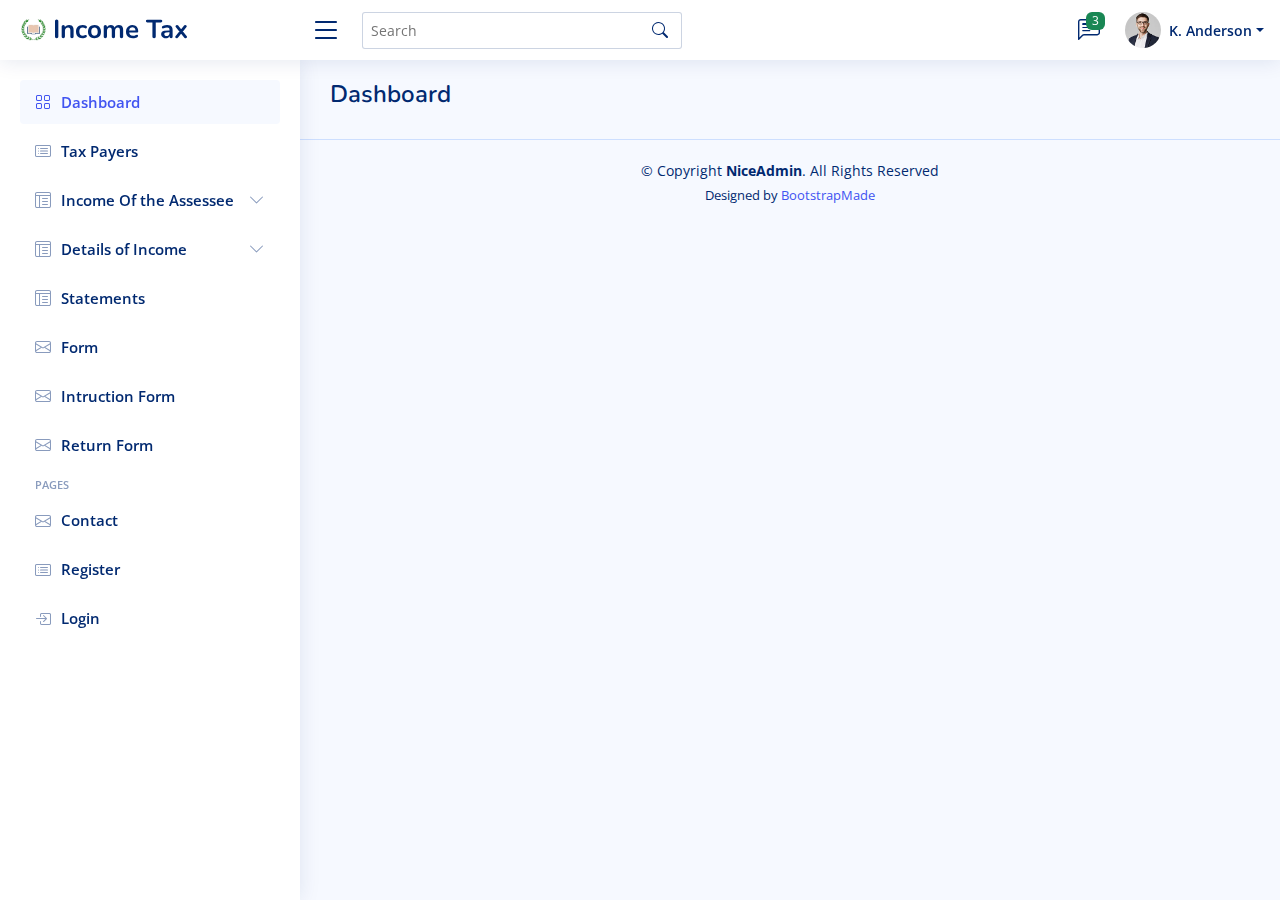
<file: income_tax-main/index.html>
<!DOCTYPE html>
<html lang="en">

<head>
  <meta charset="utf-8">
  <meta content="width=device-width, initial-scale=1.0" name="viewport">

  <title>Dashboard - Income Tax</title>
  <meta content="" name="description">
  <meta content="" name="keywords">

  <!-- Favicons -->
  <link href="assets/img/school-logo.png" rel="icon">

  <!-- Google Fonts -->
  <link href="https://fonts.gstatic.com" rel="preconnect">
  <link href="https://fonts.googleapis.com/css?family=Open+Sans:300,300i,400,400i,600,600i,700,700i|Nunito:300,300i,400,400i,600,600i,700,700i|Poppins:300,300i,400,400i,500,500i,600,600i,700,700i" rel="stylesheet">

  <!-- Vendor CSS Files -->
  <link href="assets/vendor/bootstrap/css/bootstrap.min.css" rel="stylesheet">
  <link href="assets/vendor/bootstrap-icons/bootstrap-icons.css" rel="stylesheet">
  <link href="assets/vendor/boxicons/css/boxicons.min.css" rel="stylesheet">
  <link href="assets/vendor/quill/quill.snow.css" rel="stylesheet">
  <link href="assets/vendor/quill/quill.bubble.css" rel="stylesheet">
  <link href="assets/vendor/remixicon/remixicon.css" rel="stylesheet">
  <link href="assets/vendor/simple-datatables/style.css" rel="stylesheet">

  <link rel="stylesheet" href="https://cdnjs.cloudflare.com/ajax/libs/font-awesome/6.4.2/css/all.min.css">

  <!-- Template Main CSS File -->
  <link href="assets/css/style.css" rel="stylesheet">
  <link rel="stylesheet" href="./assets/css/new.css">

</head>

<body>

  <!-- ======= Header ======= -->
  <header id="header" class="header fixed-top d-flex align-items-center">

    <div class="d-flex align-items-center justify-content-between">
      <a href="index.html" class="logo d-flex align-items-center">
        <img src="assets/img/school-logo.png" alt="">
        <span class="d-none d-lg-block">Income Tax</span>
      </a>
      <i class="bi bi-list toggle-sidebar-btn"></i>
    </div><!-- End Logo -->

    <div class="search-bar">
      <form class="search-form d-flex align-items-center" method="POST" action="#">
        <input type="text" name="query" placeholder="Search" title="Enter search keyword">
        <button type="submit" title="Search"><i class="bi bi-search"></i></button>
      </form>
    </div><!-- End Search Bar -->

    <nav class="header-nav ms-auto">
      <ul class="d-flex align-items-center">

        <li class="nav-item d-block d-lg-none">
          <a class="nav-link nav-icon search-bar-toggle " href="#">
            <i class="bi bi-search"></i>
          </a>
        </li>
        <!-- End Search Icon-->

        <li class="nav-item dropdown">

          <a class="nav-link nav-icon" href="#" data-bs-toggle="dropdown">
            <i class="bi bi-chat-left-text"></i>
            <span class="badge bg-success badge-number">3</span>
          </a><!-- End Messages Icon -->

          <ul class="dropdown-menu dropdown-menu-end dropdown-menu-arrow messages">
            <li class="dropdown-header">
              You have 3 new messages
              <a href="#"><span class="badge rounded-pill bg-primary p-2 ms-2">View all</span></a>
            </li>
            <li>
              <hr class="dropdown-divider">
            </li>

            <li class="message-item">
              <a href="#">
                <img src="assets/img/messages-1.jpg" alt="" class="rounded-circle">
                <div>
                  <h4>Maria Hudson</h4>
                  <p>Velit asperiores et ducimus soluta repudiandae labore officia est ut...</p>
                  <p>4 hrs. ago</p>
                </div>
              </a>
            </li>
            <li>
              <hr class="dropdown-divider">
            </li>

            <li class="message-item">
              <a href="#">
                <img src="assets/img/messages-2.jpg" alt="" class="rounded-circle">
                <div>
                  <h4>Anna Nelson</h4>
                  <p>Velit asperiores et ducimus soluta repudiandae labore officia est ut...</p>
                  <p>6 hrs. ago</p>
                </div>
              </a>
            </li>
            <li>
              <hr class="dropdown-divider">
            </li>

            <li class="message-item">
              <a href="#">
                <img src="assets/img/messages-3.jpg" alt="" class="rounded-circle">
                <div>
                  <h4>David Muldon</h4>
                  <p>Velit asperiores et ducimus soluta repudiandae labore officia est ut...</p>
                  <p>8 hrs. ago</p>
                </div>
              </a>
            </li>
            <li>
              <hr class="dropdown-divider">
            </li>

            <li class="dropdown-footer">
              <a href="#">Show all messages</a>
            </li>

          </ul><!-- End Messages Dropdown Items -->

        </li><!-- End Messages Nav -->

        <li class="nav-item dropdown pe-3">

          <a class="nav-link nav-profile d-flex align-items-center pe-0" href="#" data-bs-toggle="dropdown">
            <img src="assets/img/profile-img.jpg" alt="Profile" class="rounded-circle">
            <span class="d-none d-md-block dropdown-toggle ps-2">K. Anderson</span>
          </a><!-- End Profile Iamge Icon -->

          <ul class="dropdown-menu dropdown-menu-end dropdown-menu-arrow profile">
            <li class="dropdown-header">
              <h6>Kevin Anderson</h6>
              <span>Web Designer</span>
            </li>
            <li>
              <hr class="dropdown-divider">
            </li>

            <li>
              <a class="dropdown-item d-flex align-items-center" href="users-profile.html">
                <i class="bi bi-person"></i>
                <span>My Profile</span>
              </a>
            </li>
            <li>
              <hr class="dropdown-divider">
            </li>

            <li>
              <a class="dropdown-item d-flex align-items-center" href="users-profile.html">
                <i class="bi bi-gear"></i>
                <span>Account Settings</span>
              </a>
            </li>
            <li>
              <hr class="dropdown-divider">
            </li>

            <li>
              <a class="dropdown-item d-flex align-items-center" href="pages-faq.html">
                <i class="bi bi-question-circle"></i>
                <span>Need Help?</span>
              </a>
            </li>
            <li>
              <hr class="dropdown-divider">
            </li>

            <li>
              <a class="dropdown-item d-flex align-items-center" href="#">
                <i class="bi bi-box-arrow-right"></i>
                <span>Sign Out</span>
              </a>
            </li>

          </ul><!-- End Profile Dropdown Items -->
        </li><!-- End Profile Nav -->

      </ul>
    </nav><!-- End Icons Navigation -->

  </header><!-- End Header -->

  <!-- ======= Sidebar ======= -->
  <aside id="sidebar" class="sidebar">

    <ul class="sidebar-nav" id="sidebar-nav">

      <li class="nav-item">
        <a class="nav-link " href="index.html">
          <i class="bi bi-grid"></i>
          <span>Dashboard</span>
        </a>
      </li><!-- End Dashboard Nav -->

      <li class="nav-item">
        <a class="nav-link collapsed" href="./taxpayers.html">
          <i class="bi bi-card-list"></i>
          <span>Tax Payers</span>
        </a>
      </li><!-- End Tax Payers Page Nav -->

      <li class="nav-item">
        <a class="nav-link collapsed" data-bs-target="#about_us-nav" data-bs-toggle="collapse" href="#">
          <i class="bi bi-layout-text-window-reverse"></i><span>Income Of the Assessee</span><i class="bi bi-chevron-down ms-auto"></i>
        </a>
        <ul id="about_us-nav" class="nav-content collapse " data-bs-parent="#sidebar-nav">
          <li>
            <a href="./IncomeOfAssessee-CreatePage.html">
              <i class="bi bi-circle"></i><span>Create Heads Of Income</span>
            </a>
          </li>
          <li>
            <a href="./IncomeOfAssessee-HeadsOfIncomePage.html">
              <i class="bi bi-circle"></i><span>Heads Of Income Page</span>
            </a>
          </li>
        </ul>
      </li><!-- End Income Of the Assessee Nav -->

      <li class="nav-item">
        <a class="nav-link collapsed" data-bs-target="#teachers-nav" data-bs-toggle="collapse" href="#">
          <i class="bi bi-layout-text-window-reverse"></i><span>Details of Income</span><i class="bi bi-chevron-down ms-auto"></i>
        </a>
        <ul id="teachers-nav" class="nav-content collapse " data-bs-parent="#sidebar-nav">
          <li>
            <a href="./DetailsOfIncome-schedules.html">
              <i class="bi bi-circle"></i><span>Schedules</span>
            </a>
          </li>
          <li>
            <a href="./DetailsOfIncome-create-pay&Allowance.html">
              <i class="bi bi-circle"></i><span>Create Pay & Allowance</span>
            </a>
          </li>
          <li>
            <a href="./DetailsOfIncome-create-particulars.html">
              <i class="bi bi-circle"></i><span>Create Particulars</span>
            </a>
          </li>
          <li>
            <a href="./DetailsOfIncome-create-taxCredit.html">
              <i class="bi bi-circle"></i><span>Create Tax Credit</span>
            </a>
          </li>
          <li>
            <a href="./DetailsOfIncome-create-document.html">
              <i class="bi bi-circle"></i><span>Create Document</span>
            </a>
          </li>
        </ul>
      </li><!-- End Details of Income Nav -->

      <li class="nav-item">
        <a class="nav-link collapsed" href="./statementOfAsset&liabilities.html">
          <i class="bi bi-layout-text-window-reverse"></i>
          <span>Statements</span>
        </a>
      </li><!-- End statement Page Nav -->

      <li class="nav-item">
        <a class="nav-link collapsed" href="./form.html">
          <i class="bi bi-envelope"></i>
          <span>Form</span>
        </a>
      </li><!-- End Form Page Nav -->

      <li class="nav-item">
        <a class="nav-link collapsed" href="./InstructionsForm.html">
          <i class="bi bi-envelope"></i>
          <span>Intruction Form</span>
        </a>
      </li><!-- End Form Page Nav -->

      <li class="nav-item">
        <a class="nav-link collapsed" href="./ReturnFrom.html">
          <i class="bi bi-envelope"></i>
          <span>Return Form</span>
        </a>
      </li><!-- End Return Form Page Nav -->



      <li class="nav-heading">Pages</li>

      <li class="nav-item">
        <a class="nav-link collapsed" href="pages-contact.html">
          <i class="bi bi-envelope"></i>
          <span>Contact</span>
        </a>
      </li><!-- End Contact Page Nav -->

      <li class="nav-item">
        <a class="nav-link collapsed" href="pages-register.html">
          <i class="bi bi-card-list"></i>
          <span>Register</span>
        </a>
      </li><!-- End Register Page Nav -->

      <li class="nav-item">
        <a class="nav-link collapsed" href="pages-login.html">
          <i class="bi bi-box-arrow-in-right"></i>
          <span>Login</span>
        </a>
      </li><!-- End Login Page Nav -->

    </ul>

  </aside><!-- End Sidebar-->

  <main id="main" class="main">

    <div class="pagetitle">
      <h1>Dashboard</h1>

    </div><!-- End Page Title -->


  </main><!-- End #main -->

  <!-- ======= Footer ======= -->
  <footer id="footer" class="footer">
    <div class="copyright">
      &copy; Copyright <strong><span>NiceAdmin</span></strong>. All Rights Reserved 
    </div>
    <div class="credits">
      Designed by <a href="https://bootstrapmade.com/">BootstrapMade</a>
    </div>
  </footer><!-- End Footer -->

  <a href="#" class="back-to-top d-flex align-items-center justify-content-center"><i class="bi bi-arrow-up-short"></i></a>

  <!-- Vendor JS Files -->
  <script src="assets/vendor/apexcharts/apexcharts.min.js"></script>
  <script src="assets/vendor/bootstrap/js/bootstrap.bundle.min.js"></script>
  <script src="assets/vendor/chart.js/chart.umd.js"></script>
  <script src="assets/vendor/echarts/echarts.min.js"></script>
  <script src="assets/vendor/quill/quill.min.js"></script>
  <script src="assets/vendor/simple-datatables/simple-datatables.js"></script>
  <script src="assets/vendor/tinymce/tinymce.min.js"></script>
  <script src="assets/vendor/php-email-form/validate.js"></script>

  <!-- Template Main JS File -->
  <script src="assets/js/main.js"></script>

</body>

</html>
</file>
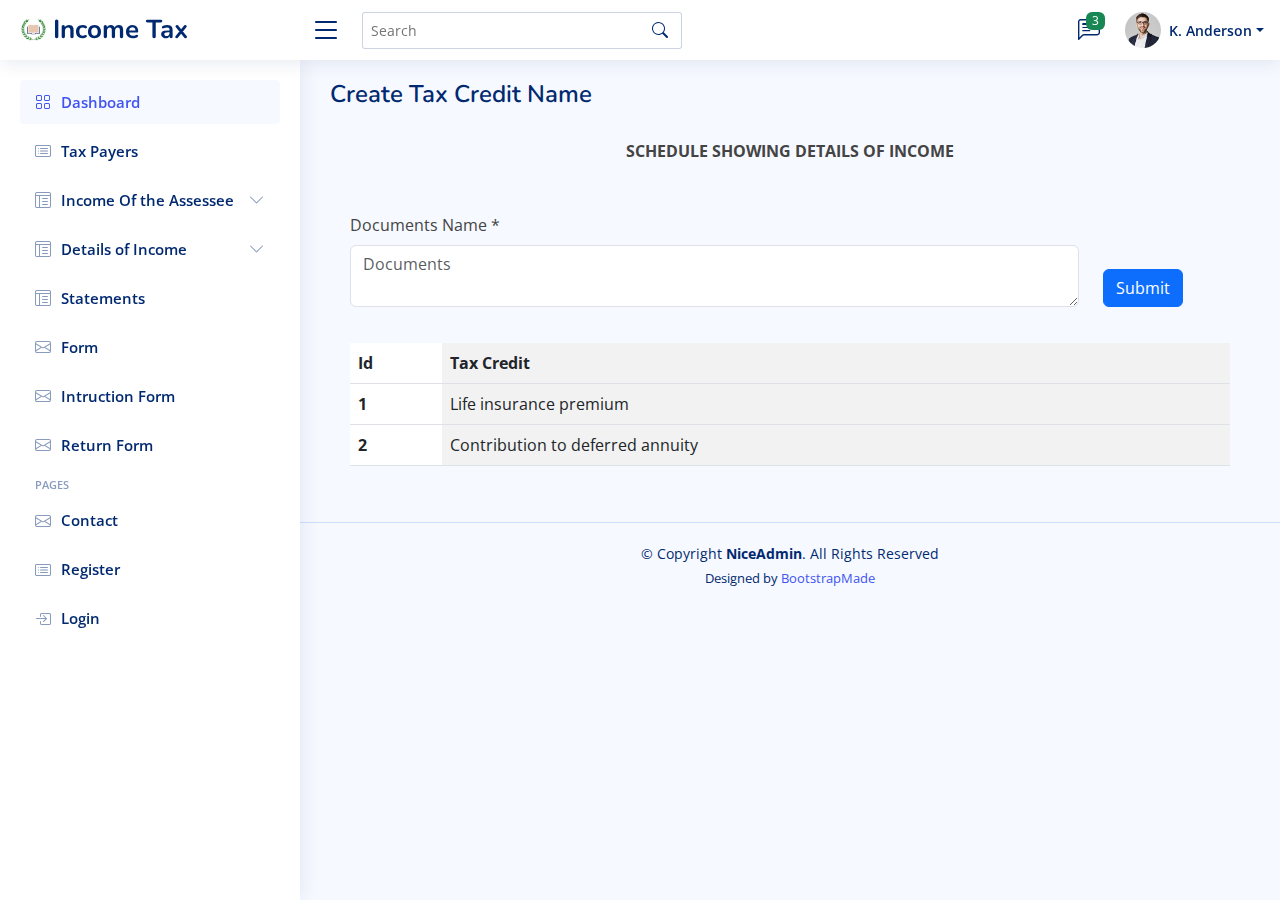
<file: income_tax-main/DetailsOfIncome-create-document.html>
<!DOCTYPE html>
<html lang="en">

<head>
  <meta charset="utf-8">
  <meta content="width=device-width, initial-scale=1.0" name="viewport">

  <title>Create Document</title>
  <meta content="" name="description">
  <meta content="" name="keywords">

  <!-- Favicons -->
  <link href="assets/img/school-logo.png" rel="icon">

  <!-- Google Fonts -->
  <link href="https://fonts.gstatic.com" rel="preconnect">
  <link href="https://fonts.googleapis.com/css?family=Open+Sans:300,300i,400,400i,600,600i,700,700i|Nunito:300,300i,400,400i,600,600i,700,700i|Poppins:300,300i,400,400i,500,500i,600,600i,700,700i" rel="stylesheet">

  <!-- Vendor CSS Files -->
  <link href="assets/vendor/bootstrap/css/bootstrap.min.css" rel="stylesheet">
  <link href="assets/vendor/bootstrap-icons/bootstrap-icons.css" rel="stylesheet">
  <link href="assets/vendor/boxicons/css/boxicons.min.css" rel="stylesheet">
  <link href="assets/vendor/quill/quill.snow.css" rel="stylesheet">
  <link href="assets/vendor/quill/quill.bubble.css" rel="stylesheet">
  <link href="assets/vendor/remixicon/remixicon.css" rel="stylesheet">
  <link href="assets/vendor/simple-datatables/style.css" rel="stylesheet">

  <link rel="stylesheet" href="https://cdnjs.cloudflare.com/ajax/libs/font-awesome/6.4.2/css/all.min.css">

  <!-- Template Main CSS File -->
  <link href="assets/css/style.css" rel="stylesheet">
  <link rel="stylesheet" href="./assets/css/new.css">

</head>

<body>

  <!-- ======= Header ======= -->
  <header id="header" class="header fixed-top d-flex align-items-center">

    <div class="d-flex align-items-center justify-content-between">
      <a href="index.html" class="logo d-flex align-items-center">
        <img src="assets/img/school-logo.png" alt="">
        <span class="d-none d-lg-block">Income Tax</span>
      </a>
      <i class="bi bi-list toggle-sidebar-btn"></i>
    </div><!-- End Logo -->

    <div class="search-bar">
      <form class="search-form d-flex align-items-center" method="POST" action="#">
        <input type="text" name="query" placeholder="Search" title="Enter search keyword">
        <button type="submit" title="Search"><i class="bi bi-search"></i></button>
      </form>
    </div><!-- End Search Bar -->

    <nav class="header-nav ms-auto">
      <ul class="d-flex align-items-center">

        <li class="nav-item d-block d-lg-none">
          <a class="nav-link nav-icon search-bar-toggle " href="#">
            <i class="bi bi-search"></i>
          </a>
        </li>
        <!-- End Search Icon-->

        <li class="nav-item dropdown">

          <a class="nav-link nav-icon" href="#" data-bs-toggle="dropdown">
            <i class="bi bi-chat-left-text"></i>
            <span class="badge bg-success badge-number">3</span>
          </a><!-- End Messages Icon -->

          <ul class="dropdown-menu dropdown-menu-end dropdown-menu-arrow messages">
            <li class="dropdown-header">
              You have 3 new messages
              <a href="#"><span class="badge rounded-pill bg-primary p-2 ms-2">View all</span></a>
            </li>
            <li>
              <hr class="dropdown-divider">
            </li>

            <li class="message-item">
              <a href="#">
                <img src="assets/img/messages-1.jpg" alt="" class="rounded-circle">
                <div>
                  <h4>Maria Hudson</h4>
                  <p>Velit asperiores et ducimus soluta repudiandae labore officia est ut...</p>
                  <p>4 hrs. ago</p>
                </div>
              </a>
            </li>
            <li>
              <hr class="dropdown-divider">
            </li>

            <li class="message-item">
              <a href="#">
                <img src="assets/img/messages-2.jpg" alt="" class="rounded-circle">
                <div>
                  <h4>Anna Nelson</h4>
                  <p>Velit asperiores et ducimus soluta repudiandae labore officia est ut...</p>
                  <p>6 hrs. ago</p>
                </div>
              </a>
            </li>
            <li>
              <hr class="dropdown-divider">
            </li>

            <li class="message-item">
              <a href="#">
                <img src="assets/img/messages-3.jpg" alt="" class="rounded-circle">
                <div>
                  <h4>David Muldon</h4>
                  <p>Velit asperiores et ducimus soluta repudiandae labore officia est ut...</p>
                  <p>8 hrs. ago</p>
                </div>
              </a>
            </li>
            <li>
              <hr class="dropdown-divider">
            </li>

            <li class="dropdown-footer">
              <a href="#">Show all messages</a>
            </li>

          </ul><!-- End Messages Dropdown Items -->

        </li><!-- End Messages Nav -->

        <li class="nav-item dropdown pe-3">

          <a class="nav-link nav-profile d-flex align-items-center pe-0" href="#" data-bs-toggle="dropdown">
            <img src="assets/img/profile-img.jpg" alt="Profile" class="rounded-circle">
            <span class="d-none d-md-block dropdown-toggle ps-2">K. Anderson</span>
          </a><!-- End Profile Iamge Icon -->

          <ul class="dropdown-menu dropdown-menu-end dropdown-menu-arrow profile">
            <li class="dropdown-header">
              <h6>Kevin Anderson</h6>
              <span>Web Designer</span>
            </li>
            <li>
              <hr class="dropdown-divider">
            </li>

            <li>
              <a class="dropdown-item d-flex align-items-center" href="users-profile.html">
                <i class="bi bi-person"></i>
                <span>My Profile</span>
              </a>
            </li>
            <li>
              <hr class="dropdown-divider">
            </li>

            <li>
              <a class="dropdown-item d-flex align-items-center" href="users-profile.html">
                <i class="bi bi-gear"></i>
                <span>Account Settings</span>
              </a>
            </li>
            <li>
              <hr class="dropdown-divider">
            </li>

            <li>
              <a class="dropdown-item d-flex align-items-center" href="pages-faq.html">
                <i class="bi bi-question-circle"></i>
                <span>Need Help?</span>
              </a>
            </li>
            <li>
              <hr class="dropdown-divider">
            </li>

            <li>
              <a class="dropdown-item d-flex align-items-center" href="#">
                <i class="bi bi-box-arrow-right"></i>
                <span>Sign Out</span>
              </a>
            </li>

          </ul><!-- End Profile Dropdown Items -->
        </li><!-- End Profile Nav -->

      </ul>
    </nav><!-- End Icons Navigation -->

  </header><!-- End Header -->

  <!-- ======= Sidebar ======= -->
  <aside id="sidebar" class="sidebar">

    <ul class="sidebar-nav" id="sidebar-nav">

      <li class="nav-item">
        <a class="nav-link " href="index.html">
          <i class="bi bi-grid"></i>
          <span>Dashboard</span>
        </a>
      </li><!-- End Dashboard Nav -->

      <li class="nav-item">
        <a class="nav-link collapsed" href="./taxpayers.html">
          <i class="bi bi-card-list"></i>
          <span>Tax Payers</span>
        </a>
      </li><!-- End Tax Payers Page Nav -->

      <li class="nav-item">
        <a class="nav-link collapsed" data-bs-target="#about_us-nav" data-bs-toggle="collapse" href="#">
          <i class="bi bi-layout-text-window-reverse"></i><span>Income Of the Assessee</span><i class="bi bi-chevron-down ms-auto"></i>
        </a>
        <ul id="about_us-nav" class="nav-content collapse " data-bs-parent="#sidebar-nav">
          <li>
            <a href="./IncomeOfAssessee-CreatePage.html">
              <i class="bi bi-circle"></i><span>Create Heads Of Income</span>
            </a>
          </li>
          <li>
            <a href="./IncomeOfAssessee-HeadsOfIncomePage.html">
              <i class="bi bi-circle"></i><span>Heads Of Income Page</span>
            </a>
          </li>
        </ul>
      </li><!-- End Income Of the Assessee Nav -->

      <li class="nav-item">
        <a class="nav-link collapsed" data-bs-target="#teachers-nav" data-bs-toggle="collapse" href="#">
          <i class="bi bi-layout-text-window-reverse"></i><span>Details of Income</span><i class="bi bi-chevron-down ms-auto"></i>
        </a>
        <ul id="teachers-nav" class="nav-content collapse " data-bs-parent="#sidebar-nav">
          <li>
            <a href="./DetailsOfIncome-schedules.html">
              <i class="bi bi-circle"></i><span>Schedules</span>
            </a>
          </li>
          <li>
            <a href="./DetailsOfIncome-create-pay&Allowance.html">
              <i class="bi bi-circle"></i><span>Create Pay & Allowance</span>
            </a>
          </li>
          <li>
            <a href="./DetailsOfIncome-create-particulars.html">
              <i class="bi bi-circle"></i><span>Create Particulars</span>
            </a>
          </li>
          <li>
            <a href="./DetailsOfIncome-create-taxCredit.html">
              <i class="bi bi-circle"></i><span>Create Tax Credit</span>
            </a>
          </li>
          <li>
            <a href="./DetailsOfIncome-create-document.html">
              <i class="bi bi-circle"></i><span>Create Document</span>
            </a>
          </li>
        </ul>
      </li><!-- End Details of Income Nav -->

      <li class="nav-item">
        <a class="nav-link collapsed" href="./statementOfAsset&liabilities.html">
          <i class="bi bi-layout-text-window-reverse"></i>
          <span>Statements</span>
        </a>
      </li><!-- End statement Page Nav -->

      <li class="nav-item">
        <a class="nav-link collapsed" href="./form.html">
          <i class="bi bi-envelope"></i>
          <span>Form</span>
        </a>
      </li><!-- End Form Page Nav -->

      <li class="nav-item">
        <a class="nav-link collapsed" href="./InstructionsForm.html">
          <i class="bi bi-envelope"></i>
          <span>Intruction Form</span>
        </a>
      </li><!-- End Form Page Nav -->

      <li class="nav-item">
        <a class="nav-link collapsed" href="./ReturnFrom.html">
          <i class="bi bi-envelope"></i>
          <span>Return Form</span>
        </a>
      </li><!-- End Return Form Page Nav -->



      <li class="nav-heading">Pages</li>

      <li class="nav-item">
        <a class="nav-link collapsed" href="pages-contact.html">
          <i class="bi bi-envelope"></i>
          <span>Contact</span>
        </a>
      </li><!-- End Contact Page Nav -->

      <li class="nav-item">
        <a class="nav-link collapsed" href="pages-register.html">
          <i class="bi bi-card-list"></i>
          <span>Register</span>
        </a>
      </li><!-- End Register Page Nav -->

      <li class="nav-item">
        <a class="nav-link collapsed" href="pages-login.html">
          <i class="bi bi-box-arrow-in-right"></i>
          <span>Login</span>
        </a>
      </li><!-- End Login Page Nav -->

    </ul>

  </aside><!-- End Sidebar-->

  <main id="main" class="main">

    <div class="pagetitle">
      <h1>Create Tax Credit Name</h1>
    </div><!-- End Page Title -->

    <section class="wrapper">
        <div class="row wrapper_title">
            <div class="col-12 ">
                <p>SCHEDULE SHOWING DETAILS OF INCOME</p>
            </div>
        </div>

        <div class="row schedule_part">
            <div class="col-10">
                <div class="mb-3">
                    <label for="exampleFormControlInput1" class="form-label">Documents Name *</label>
                    <textarea class="form-control" id="exampleFormControlTextarea1" rows="2" placeholder="Documents"></textarea>
                </div>
            </div>
            <div class="col-2">
                <button type="button" class="btn btn-primary mb-3">Submit</button>
            </div>
        </div>

        <div class="detailsOfIncome_table">
          <table class="table table-striped-columns">
        
            <thead>
              <tr>
                <th scope="col">Id</th>
                <th scope="col">Tax Credit</th>
              </tr>
            </thead>
    
            <tbody>
              <tr>
                <th scope="row">1</th>
                <td>Life insurance premium</td>
              </tr>
    
              <tr>
                <th scope="row">2</th>
                <td>Contribution to deferred annuity</td>
              </tr>
    
            </tbody>
    
          </table>
        </div>

    </section>

  </main><!-- End #main -->

  <!-- ======= Footer ======= -->
  <footer id="footer" class="footer">
    <div class="copyright">
      &copy; Copyright <strong><span>NiceAdmin</span></strong>. All Rights Reserved 
    </div>
    <div class="credits">
      Designed by <a href="https://bootstrapmade.com/">BootstrapMade</a>
    </div>
  </footer><!-- End Footer -->

  <a href="#" class="back-to-top d-flex align-items-center justify-content-center"><i class="bi bi-arrow-up-short"></i></a>

  <!-- Vendor JS Files -->
  <script src="assets/vendor/apexcharts/apexcharts.min.js"></script>
  <script src="assets/vendor/bootstrap/js/bootstrap.bundle.min.js"></script>
  <script src="assets/vendor/chart.js/chart.umd.js"></script>
  <script src="assets/vendor/echarts/echarts.min.js"></script>
  <script src="assets/vendor/quill/quill.min.js"></script>
  <script src="assets/vendor/simple-datatables/simple-datatables.js"></script>
  <script src="assets/vendor/tinymce/tinymce.min.js"></script>
  <script src="assets/vendor/php-email-form/validate.js"></script>

  <!-- Template Main JS File -->
  <script src="assets/js/main.js"></script>

</body>

</html>
</file>
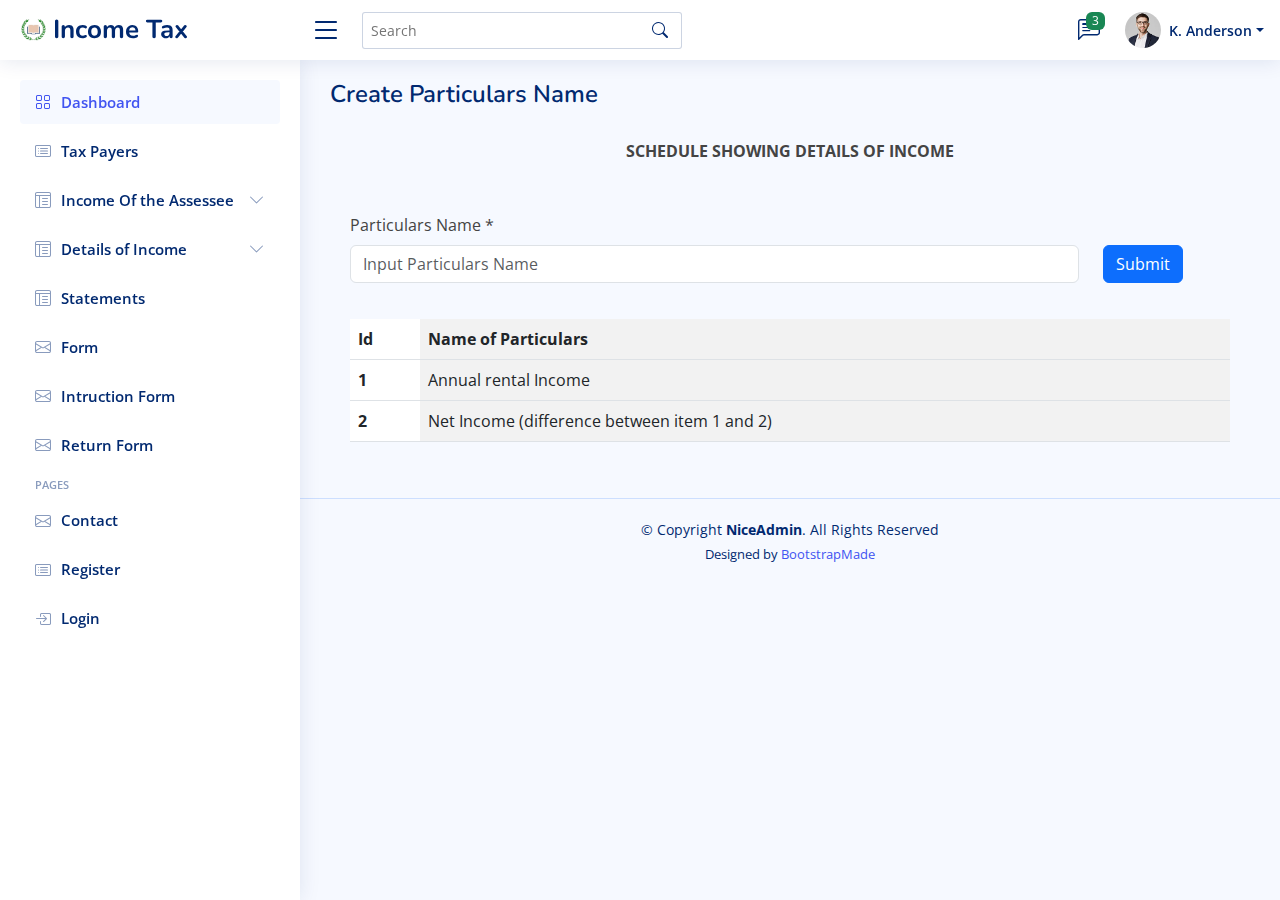
<file: income_tax-main/DetailsOfIncome-create-particulars.html>
<!DOCTYPE html>
<html lang="en">

<head>
  <meta charset="utf-8">
  <meta content="width=device-width, initial-scale=1.0" name="viewport">

  <title>Create Particulars</title>
  <meta content="" name="description">
  <meta content="" name="keywords">

  <!-- Favicons -->
  <link href="assets/img/school-logo.png" rel="icon">

  <!-- Google Fonts -->
  <link href="https://fonts.gstatic.com" rel="preconnect">
  <link href="https://fonts.googleapis.com/css?family=Open+Sans:300,300i,400,400i,600,600i,700,700i|Nunito:300,300i,400,400i,600,600i,700,700i|Poppins:300,300i,400,400i,500,500i,600,600i,700,700i" rel="stylesheet">

  <!-- Vendor CSS Files -->
  <link href="assets/vendor/bootstrap/css/bootstrap.min.css" rel="stylesheet">
  <link href="assets/vendor/bootstrap-icons/bootstrap-icons.css" rel="stylesheet">
  <link href="assets/vendor/boxicons/css/boxicons.min.css" rel="stylesheet">
  <link href="assets/vendor/quill/quill.snow.css" rel="stylesheet">
  <link href="assets/vendor/quill/quill.bubble.css" rel="stylesheet">
  <link href="assets/vendor/remixicon/remixicon.css" rel="stylesheet">
  <link href="assets/vendor/simple-datatables/style.css" rel="stylesheet">

  <link rel="stylesheet" href="https://cdnjs.cloudflare.com/ajax/libs/font-awesome/6.4.2/css/all.min.css">

  <!-- Template Main CSS File -->
  <link href="assets/css/style.css" rel="stylesheet">
  <link rel="stylesheet" href="./assets/css/new.css">

</head>

<body>

  <!-- ======= Header ======= -->
  <header id="header" class="header fixed-top d-flex align-items-center">

    <div class="d-flex align-items-center justify-content-between">
      <a href="index.html" class="logo d-flex align-items-center">
        <img src="assets/img/school-logo.png" alt="">
        <span class="d-none d-lg-block">Income Tax</span>
      </a>
      <i class="bi bi-list toggle-sidebar-btn"></i>
    </div><!-- End Logo -->

    <div class="search-bar">
      <form class="search-form d-flex align-items-center" method="POST" action="#">
        <input type="text" name="query" placeholder="Search" title="Enter search keyword">
        <button type="submit" title="Search"><i class="bi bi-search"></i></button>
      </form>
    </div><!-- End Search Bar -->

    <nav class="header-nav ms-auto">
      <ul class="d-flex align-items-center">

        <li class="nav-item d-block d-lg-none">
          <a class="nav-link nav-icon search-bar-toggle " href="#">
            <i class="bi bi-search"></i>
          </a>
        </li>
        <!-- End Search Icon-->

        <li class="nav-item dropdown">

          <a class="nav-link nav-icon" href="#" data-bs-toggle="dropdown">
            <i class="bi bi-chat-left-text"></i>
            <span class="badge bg-success badge-number">3</span>
          </a><!-- End Messages Icon -->

          <ul class="dropdown-menu dropdown-menu-end dropdown-menu-arrow messages">
            <li class="dropdown-header">
              You have 3 new messages
              <a href="#"><span class="badge rounded-pill bg-primary p-2 ms-2">View all</span></a>
            </li>
            <li>
              <hr class="dropdown-divider">
            </li>

            <li class="message-item">
              <a href="#">
                <img src="assets/img/messages-1.jpg" alt="" class="rounded-circle">
                <div>
                  <h4>Maria Hudson</h4>
                  <p>Velit asperiores et ducimus soluta repudiandae labore officia est ut...</p>
                  <p>4 hrs. ago</p>
                </div>
              </a>
            </li>
            <li>
              <hr class="dropdown-divider">
            </li>

            <li class="message-item">
              <a href="#">
                <img src="assets/img/messages-2.jpg" alt="" class="rounded-circle">
                <div>
                  <h4>Anna Nelson</h4>
                  <p>Velit asperiores et ducimus soluta repudiandae labore officia est ut...</p>
                  <p>6 hrs. ago</p>
                </div>
              </a>
            </li>
            <li>
              <hr class="dropdown-divider">
            </li>

            <li class="message-item">
              <a href="#">
                <img src="assets/img/messages-3.jpg" alt="" class="rounded-circle">
                <div>
                  <h4>David Muldon</h4>
                  <p>Velit asperiores et ducimus soluta repudiandae labore officia est ut...</p>
                  <p>8 hrs. ago</p>
                </div>
              </a>
            </li>
            <li>
              <hr class="dropdown-divider">
            </li>

            <li class="dropdown-footer">
              <a href="#">Show all messages</a>
            </li>

          </ul><!-- End Messages Dropdown Items -->

        </li><!-- End Messages Nav -->

        <li class="nav-item dropdown pe-3">

          <a class="nav-link nav-profile d-flex align-items-center pe-0" href="#" data-bs-toggle="dropdown">
            <img src="assets/img/profile-img.jpg" alt="Profile" class="rounded-circle">
            <span class="d-none d-md-block dropdown-toggle ps-2">K. Anderson</span>
          </a><!-- End Profile Iamge Icon -->

          <ul class="dropdown-menu dropdown-menu-end dropdown-menu-arrow profile">
            <li class="dropdown-header">
              <h6>Kevin Anderson</h6>
              <span>Web Designer</span>
            </li>
            <li>
              <hr class="dropdown-divider">
            </li>

            <li>
              <a class="dropdown-item d-flex align-items-center" href="users-profile.html">
                <i class="bi bi-person"></i>
                <span>My Profile</span>
              </a>
            </li>
            <li>
              <hr class="dropdown-divider">
            </li>

            <li>
              <a class="dropdown-item d-flex align-items-center" href="users-profile.html">
                <i class="bi bi-gear"></i>
                <span>Account Settings</span>
              </a>
            </li>
            <li>
              <hr class="dropdown-divider">
            </li>

            <li>
              <a class="dropdown-item d-flex align-items-center" href="pages-faq.html">
                <i class="bi bi-question-circle"></i>
                <span>Need Help?</span>
              </a>
            </li>
            <li>
              <hr class="dropdown-divider">
            </li>

            <li>
              <a class="dropdown-item d-flex align-items-center" href="#">
                <i class="bi bi-box-arrow-right"></i>
                <span>Sign Out</span>
              </a>
            </li>

          </ul><!-- End Profile Dropdown Items -->
        </li><!-- End Profile Nav -->

      </ul>
    </nav><!-- End Icons Navigation -->

  </header><!-- End Header -->

  <!-- ======= Sidebar ======= -->
  <aside id="sidebar" class="sidebar">

    <ul class="sidebar-nav" id="sidebar-nav">

      <li class="nav-item">
        <a class="nav-link " href="index.html">
          <i class="bi bi-grid"></i>
          <span>Dashboard</span>
        </a>
      </li><!-- End Dashboard Nav -->

      <li class="nav-item">
        <a class="nav-link collapsed" href="./taxpayers.html">
          <i class="bi bi-card-list"></i>
          <span>Tax Payers</span>
        </a>
      </li><!-- End Tax Payers Page Nav -->

      <li class="nav-item">
        <a class="nav-link collapsed" data-bs-target="#about_us-nav" data-bs-toggle="collapse" href="#">
          <i class="bi bi-layout-text-window-reverse"></i><span>Income Of the Assessee</span><i class="bi bi-chevron-down ms-auto"></i>
        </a>
        <ul id="about_us-nav" class="nav-content collapse " data-bs-parent="#sidebar-nav">
          <li>
            <a href="./IncomeOfAssessee-CreatePage.html">
              <i class="bi bi-circle"></i><span>Create Heads Of Income</span>
            </a>
          </li>
          <li>
            <a href="./IncomeOfAssessee-HeadsOfIncomePage.html">
              <i class="bi bi-circle"></i><span>Heads Of Income Page</span>
            </a>
          </li>
        </ul>
      </li><!-- End Income Of the Assessee Nav -->

      <li class="nav-item">
        <a class="nav-link collapsed" data-bs-target="#teachers-nav" data-bs-toggle="collapse" href="#">
          <i class="bi bi-layout-text-window-reverse"></i><span>Details of Income</span><i class="bi bi-chevron-down ms-auto"></i>
        </a>
        <ul id="teachers-nav" class="nav-content collapse " data-bs-parent="#sidebar-nav">
          <li>
            <a href="./DetailsOfIncome-schedules.html">
              <i class="bi bi-circle"></i><span>Schedules</span>
            </a>
          </li>
          <li>
            <a href="./DetailsOfIncome-create-pay&Allowance.html">
              <i class="bi bi-circle"></i><span>Create Pay & Allowance</span>
            </a>
          </li>
          <li>
            <a href="./DetailsOfIncome-create-particulars.html">
              <i class="bi bi-circle"></i><span>Create Particulars</span>
            </a>
          </li>
          <li>
            <a href="./DetailsOfIncome-create-taxCredit.html">
              <i class="bi bi-circle"></i><span>Create Tax Credit</span>
            </a>
          </li>
          <li>
            <a href="./DetailsOfIncome-create-document.html">
              <i class="bi bi-circle"></i><span>Create Document</span>
            </a>
          </li>
        </ul>
      </li><!-- End Details of Income Nav -->

      <li class="nav-item">
        <a class="nav-link collapsed" href="./statementOfAsset&liabilities.html">
          <i class="bi bi-layout-text-window-reverse"></i>
          <span>Statements</span>
        </a>
      </li><!-- End statement Page Nav -->

      <li class="nav-item">
        <a class="nav-link collapsed" href="./form.html">
          <i class="bi bi-envelope"></i>
          <span>Form</span>
        </a>
      </li><!-- End Form Page Nav -->

      <li class="nav-item">
        <a class="nav-link collapsed" href="./InstructionsForm.html">
          <i class="bi bi-envelope"></i>
          <span>Intruction Form</span>
        </a>
      </li><!-- End Form Page Nav -->

      <li class="nav-item">
        <a class="nav-link collapsed" href="./ReturnFrom.html">
          <i class="bi bi-envelope"></i>
          <span>Return Form</span>
        </a>
      </li><!-- End Return Form Page Nav -->



      <li class="nav-heading">Pages</li>

      <li class="nav-item">
        <a class="nav-link collapsed" href="pages-contact.html">
          <i class="bi bi-envelope"></i>
          <span>Contact</span>
        </a>
      </li><!-- End Contact Page Nav -->

      <li class="nav-item">
        <a class="nav-link collapsed" href="pages-register.html">
          <i class="bi bi-card-list"></i>
          <span>Register</span>
        </a>
      </li><!-- End Register Page Nav -->

      <li class="nav-item">
        <a class="nav-link collapsed" href="pages-login.html">
          <i class="bi bi-box-arrow-in-right"></i>
          <span>Login</span>
        </a>
      </li><!-- End Login Page Nav -->

    </ul>

  </aside><!-- End Sidebar-->

  <main id="main" class="main">

    <div class="pagetitle">
      <h1>Create Particulars Name</h1>
    </div><!-- End Page Title -->

    <section class="wrapper">
        <div class="row wrapper_title">
            <div class="col-12 ">
                <p>SCHEDULE SHOWING DETAILS OF INCOME</p>
            </div>
        </div>

        <div class="row schedule_part">
            <div class="col-10">
                <div class="mb-3">
                    <label for="exampleFormControlInput1" class="form-label">Particulars Name *</label>
                    <input type="text" class="form-control" id="exampleFormControlInput1" placeholder="Input Particulars Name">
                </div>
            </div>
            <div class="col-2">
                <button type="button" class="btn btn-primary mb-3">Submit</button>
            </div>
        </div>

        <div class="detailsOfIncome_table">
          <table class="table table-striped-columns">
        
            <thead>
              <tr>
                <th scope="col">Id</th>
                <th scope="col">Name of Particulars</th>
              </tr>
            </thead>
    
            <tbody>
              <tr>
                <th scope="row">1</th>
                <td>Annual rental Income</td>
              </tr>
    
              <tr>
                <th scope="row">2</th>
                <td>Net Income (difference between item 1 and 2)</td>
              </tr>
    
            </tbody>
    
          </table>
        </div>

    </section>

  </main><!-- End #main -->

  <!-- ======= Footer ======= -->
  <footer id="footer" class="footer">
    <div class="copyright">
      &copy; Copyright <strong><span>NiceAdmin</span></strong>. All Rights Reserved 
    </div>
    <div class="credits">
      Designed by <a href="https://bootstrapmade.com/">BootstrapMade</a>
    </div>
  </footer><!-- End Footer -->

  <a href="#" class="back-to-top d-flex align-items-center justify-content-center"><i class="bi bi-arrow-up-short"></i></a>

  <!-- Vendor JS Files -->
  <script src="assets/vendor/apexcharts/apexcharts.min.js"></script>
  <script src="assets/vendor/bootstrap/js/bootstrap.bundle.min.js"></script>
  <script src="assets/vendor/chart.js/chart.umd.js"></script>
  <script src="assets/vendor/echarts/echarts.min.js"></script>
  <script src="assets/vendor/quill/quill.min.js"></script>
  <script src="assets/vendor/simple-datatables/simple-datatables.js"></script>
  <script src="assets/vendor/tinymce/tinymce.min.js"></script>
  <script src="assets/vendor/php-email-form/validate.js"></script>

  <!-- Template Main JS File -->
  <script src="assets/js/main.js"></script>

</body>

</html>
</file>
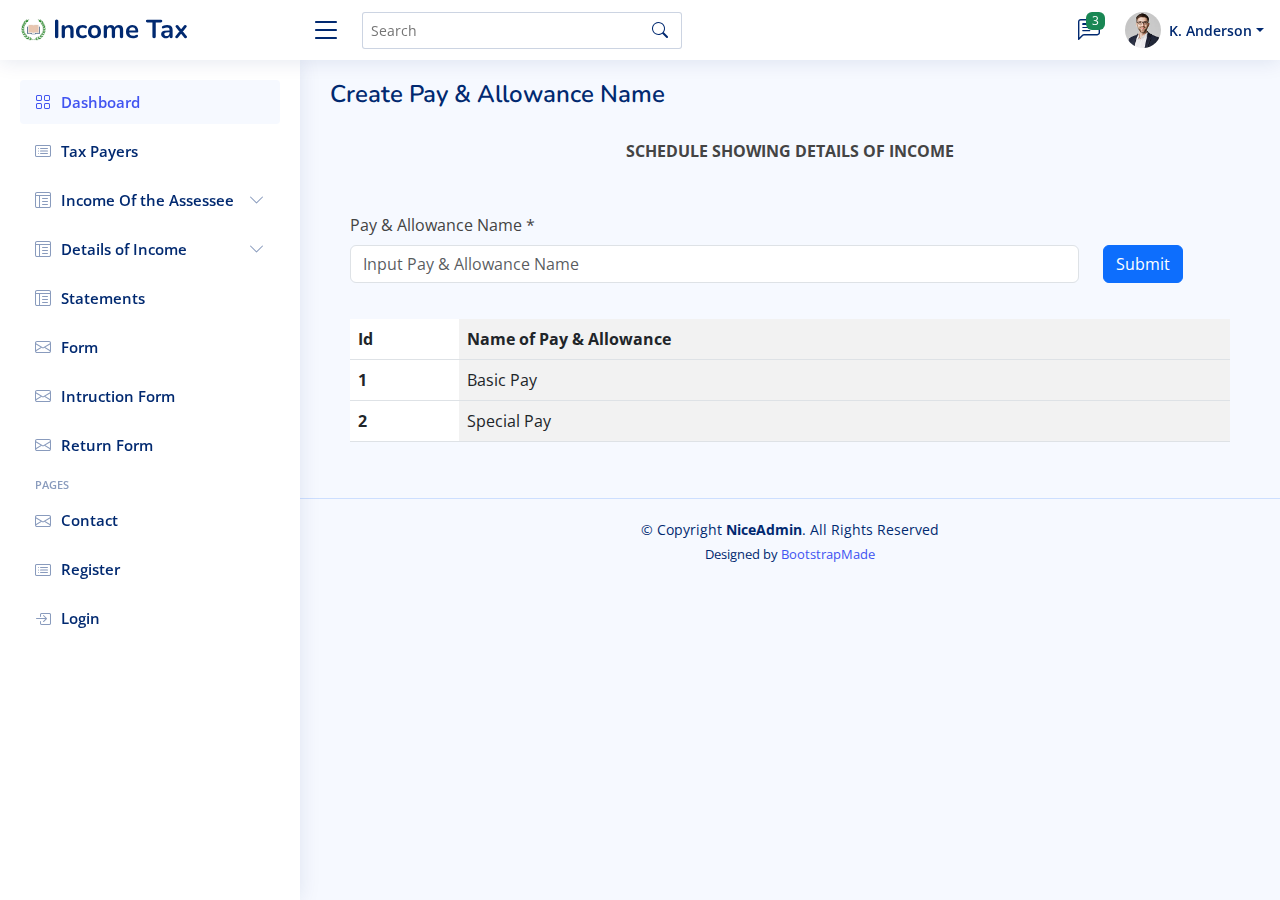
<file: income_tax-main/DetailsOfIncome-create-pay&Allowance.html>
<!DOCTYPE html>
<html lang="en">

<head>
  <meta charset="utf-8">
  <meta content="width=device-width, initial-scale=1.0" name="viewport">

  <title>Create Pay & Allowance</title>
  <meta content="" name="description">
  <meta content="" name="keywords">

  <!-- Favicons -->
  <link href="assets/img/school-logo.png" rel="icon">

  <!-- Google Fonts -->
  <link href="https://fonts.gstatic.com" rel="preconnect">
  <link href="https://fonts.googleapis.com/css?family=Open+Sans:300,300i,400,400i,600,600i,700,700i|Nunito:300,300i,400,400i,600,600i,700,700i|Poppins:300,300i,400,400i,500,500i,600,600i,700,700i" rel="stylesheet">

  <!-- Vendor CSS Files -->
  <link href="assets/vendor/bootstrap/css/bootstrap.min.css" rel="stylesheet">
  <link href="assets/vendor/bootstrap-icons/bootstrap-icons.css" rel="stylesheet">
  <link href="assets/vendor/boxicons/css/boxicons.min.css" rel="stylesheet">
  <link href="assets/vendor/quill/quill.snow.css" rel="stylesheet">
  <link href="assets/vendor/quill/quill.bubble.css" rel="stylesheet">
  <link href="assets/vendor/remixicon/remixicon.css" rel="stylesheet">
  <link href="assets/vendor/simple-datatables/style.css" rel="stylesheet">

  <link rel="stylesheet" href="https://cdnjs.cloudflare.com/ajax/libs/font-awesome/6.4.2/css/all.min.css">

  <!-- Template Main CSS File -->
  <link href="assets/css/style.css" rel="stylesheet">
  <link rel="stylesheet" href="./assets/css/new.css">

</head>

<body>

  <!-- ======= Header ======= -->
  <header id="header" class="header fixed-top d-flex align-items-center">

    <div class="d-flex align-items-center justify-content-between">
      <a href="index.html" class="logo d-flex align-items-center">
        <img src="assets/img/school-logo.png" alt="">
        <span class="d-none d-lg-block">Income Tax</span>
      </a>
      <i class="bi bi-list toggle-sidebar-btn"></i>
    </div><!-- End Logo -->

    <div class="search-bar">
      <form class="search-form d-flex align-items-center" method="POST" action="#">
        <input type="text" name="query" placeholder="Search" title="Enter search keyword">
        <button type="submit" title="Search"><i class="bi bi-search"></i></button>
      </form>
    </div><!-- End Search Bar -->

    <nav class="header-nav ms-auto">
      <ul class="d-flex align-items-center">

        <li class="nav-item d-block d-lg-none">
          <a class="nav-link nav-icon search-bar-toggle " href="#">
            <i class="bi bi-search"></i>
          </a>
        </li>
        <!-- End Search Icon-->

        <li class="nav-item dropdown">

          <a class="nav-link nav-icon" href="#" data-bs-toggle="dropdown">
            <i class="bi bi-chat-left-text"></i>
            <span class="badge bg-success badge-number">3</span>
          </a><!-- End Messages Icon -->

          <ul class="dropdown-menu dropdown-menu-end dropdown-menu-arrow messages">
            <li class="dropdown-header">
              You have 3 new messages
              <a href="#"><span class="badge rounded-pill bg-primary p-2 ms-2">View all</span></a>
            </li>
            <li>
              <hr class="dropdown-divider">
            </li>

            <li class="message-item">
              <a href="#">
                <img src="assets/img/messages-1.jpg" alt="" class="rounded-circle">
                <div>
                  <h4>Maria Hudson</h4>
                  <p>Velit asperiores et ducimus soluta repudiandae labore officia est ut...</p>
                  <p>4 hrs. ago</p>
                </div>
              </a>
            </li>
            <li>
              <hr class="dropdown-divider">
            </li>

            <li class="message-item">
              <a href="#">
                <img src="assets/img/messages-2.jpg" alt="" class="rounded-circle">
                <div>
                  <h4>Anna Nelson</h4>
                  <p>Velit asperiores et ducimus soluta repudiandae labore officia est ut...</p>
                  <p>6 hrs. ago</p>
                </div>
              </a>
            </li>
            <li>
              <hr class="dropdown-divider">
            </li>

            <li class="message-item">
              <a href="#">
                <img src="assets/img/messages-3.jpg" alt="" class="rounded-circle">
                <div>
                  <h4>David Muldon</h4>
                  <p>Velit asperiores et ducimus soluta repudiandae labore officia est ut...</p>
                  <p>8 hrs. ago</p>
                </div>
              </a>
            </li>
            <li>
              <hr class="dropdown-divider">
            </li>

            <li class="dropdown-footer">
              <a href="#">Show all messages</a>
            </li>

          </ul><!-- End Messages Dropdown Items -->

        </li><!-- End Messages Nav -->

        <li class="nav-item dropdown pe-3">

          <a class="nav-link nav-profile d-flex align-items-center pe-0" href="#" data-bs-toggle="dropdown">
            <img src="assets/img/profile-img.jpg" alt="Profile" class="rounded-circle">
            <span class="d-none d-md-block dropdown-toggle ps-2">K. Anderson</span>
          </a><!-- End Profile Iamge Icon -->

          <ul class="dropdown-menu dropdown-menu-end dropdown-menu-arrow profile">
            <li class="dropdown-header">
              <h6>Kevin Anderson</h6>
              <span>Web Designer</span>
            </li>
            <li>
              <hr class="dropdown-divider">
            </li>

            <li>
              <a class="dropdown-item d-flex align-items-center" href="users-profile.html">
                <i class="bi bi-person"></i>
                <span>My Profile</span>
              </a>
            </li>
            <li>
              <hr class="dropdown-divider">
            </li>

            <li>
              <a class="dropdown-item d-flex align-items-center" href="users-profile.html">
                <i class="bi bi-gear"></i>
                <span>Account Settings</span>
              </a>
            </li>
            <li>
              <hr class="dropdown-divider">
            </li>

            <li>
              <a class="dropdown-item d-flex align-items-center" href="pages-faq.html">
                <i class="bi bi-question-circle"></i>
                <span>Need Help?</span>
              </a>
            </li>
            <li>
              <hr class="dropdown-divider">
            </li>

            <li>
              <a class="dropdown-item d-flex align-items-center" href="#">
                <i class="bi bi-box-arrow-right"></i>
                <span>Sign Out</span>
              </a>
            </li>

          </ul><!-- End Profile Dropdown Items -->
        </li><!-- End Profile Nav -->

      </ul>
    </nav><!-- End Icons Navigation -->

  </header><!-- End Header -->

  <!-- ======= Sidebar ======= -->
  <aside id="sidebar" class="sidebar">

    <ul class="sidebar-nav" id="sidebar-nav">

      <li class="nav-item">
        <a class="nav-link " href="index.html">
          <i class="bi bi-grid"></i>
          <span>Dashboard</span>
        </a>
      </li><!-- End Dashboard Nav -->

      <li class="nav-item">
        <a class="nav-link collapsed" href="./taxpayers.html">
          <i class="bi bi-card-list"></i>
          <span>Tax Payers</span>
        </a>
      </li><!-- End Tax Payers Page Nav -->

      <li class="nav-item">
        <a class="nav-link collapsed" data-bs-target="#about_us-nav" data-bs-toggle="collapse" href="#">
          <i class="bi bi-layout-text-window-reverse"></i><span>Income Of the Assessee</span><i class="bi bi-chevron-down ms-auto"></i>
        </a>
        <ul id="about_us-nav" class="nav-content collapse " data-bs-parent="#sidebar-nav">
          <li>
            <a href="./IncomeOfAssessee-CreatePage.html">
              <i class="bi bi-circle"></i><span>Create Heads Of Income</span>
            </a>
          </li>
          <li>
            <a href="./IncomeOfAssessee-HeadsOfIncomePage.html">
              <i class="bi bi-circle"></i><span>Heads Of Income Page</span>
            </a>
          </li>
        </ul>
      </li><!-- End Income Of the Assessee Nav -->

      <li class="nav-item">
        <a class="nav-link collapsed" data-bs-target="#teachers-nav" data-bs-toggle="collapse" href="#">
          <i class="bi bi-layout-text-window-reverse"></i><span>Details of Income</span><i class="bi bi-chevron-down ms-auto"></i>
        </a>
        <ul id="teachers-nav" class="nav-content collapse " data-bs-parent="#sidebar-nav">
          <li>
            <a href="./DetailsOfIncome-schedules.html">
              <i class="bi bi-circle"></i><span>Schedules</span>
            </a>
          </li>
          <li>
            <a href="./DetailsOfIncome-create-pay&Allowance.html">
              <i class="bi bi-circle"></i><span>Create Pay & Allowance</span>
            </a>
          </li>
          <li>
            <a href="./DetailsOfIncome-create-particulars.html">
              <i class="bi bi-circle"></i><span>Create Particulars</span>
            </a>
          </li>
          <li>
            <a href="./DetailsOfIncome-create-taxCredit.html">
              <i class="bi bi-circle"></i><span>Create Tax Credit</span>
            </a>
          </li>
          <li>
            <a href="./DetailsOfIncome-create-document.html">
              <i class="bi bi-circle"></i><span>Create Document</span>
            </a>
          </li>
        </ul>
      </li><!-- End Details of Income Nav -->

      <li class="nav-item">
        <a class="nav-link collapsed" href="./statementOfAsset&liabilities.html">
          <i class="bi bi-layout-text-window-reverse"></i>
          <span>Statements</span>
        </a>
      </li><!-- End statement Page Nav -->

      <li class="nav-item">
        <a class="nav-link collapsed" href="./form.html">
          <i class="bi bi-envelope"></i>
          <span>Form</span>
        </a>
      </li><!-- End Form Page Nav -->

      <li class="nav-item">
        <a class="nav-link collapsed" href="./InstructionsForm.html">
          <i class="bi bi-envelope"></i>
          <span>Intruction Form</span>
        </a>
      </li><!-- End Form Page Nav -->

      <li class="nav-item">
        <a class="nav-link collapsed" href="./ReturnFrom.html">
          <i class="bi bi-envelope"></i>
          <span>Return Form</span>
        </a>
      </li><!-- End Return Form Page Nav -->



      <li class="nav-heading">Pages</li>

      <li class="nav-item">
        <a class="nav-link collapsed" href="pages-contact.html">
          <i class="bi bi-envelope"></i>
          <span>Contact</span>
        </a>
      </li><!-- End Contact Page Nav -->

      <li class="nav-item">
        <a class="nav-link collapsed" href="pages-register.html">
          <i class="bi bi-card-list"></i>
          <span>Register</span>
        </a>
      </li><!-- End Register Page Nav -->

      <li class="nav-item">
        <a class="nav-link collapsed" href="pages-login.html">
          <i class="bi bi-box-arrow-in-right"></i>
          <span>Login</span>
        </a>
      </li><!-- End Login Page Nav -->

    </ul>

  </aside><!-- End Sidebar-->

  <main id="main" class="main">

    <div class="pagetitle">
      <h1>Create Pay & Allowance Name</h1>
    </div><!-- End Page Title -->

    <section class="wrapper">
        <div class="row wrapper_title">
            <div class="col-12 ">
                <p>SCHEDULE SHOWING DETAILS OF INCOME</p>
            </div>
        </div>

        <div class="row schedule_part">
            <div class="col-10">
                <div class="mb-3">
                    <label for="exampleFormControlInput1" class="form-label">Pay & Allowance Name *</label>
                    <input type="text" class="form-control" id="exampleFormControlInput1" placeholder="Input Pay & Allowance Name">
                </div>
            </div>
            <div class="col-2">
                <button type="button" class="btn btn-primary mb-3">Submit</button>
            </div>
        </div>

        <div class="detailsOfIncome_table">
          <table class="table table-striped-columns">
        
            <thead>
              <tr>
                <th scope="col">Id</th>
                <th scope="col">Name of Pay & Allowance</th>
              </tr>
            </thead>
    
            <tbody>
              <tr>
                <th scope="row">1</th>
                <td>Basic Pay</td>
              </tr>
    
              <tr>
                <th scope="row">2</th>
                <td>Special Pay</td>
              </tr>
    
            </tbody>
    
          </table>
        </div>

    </section>

  </main><!-- End #main -->

  <!-- ======= Footer ======= -->
  <footer id="footer" class="footer">
    <div class="copyright">
      &copy; Copyright <strong><span>NiceAdmin</span></strong>. All Rights Reserved 
    </div>
    <div class="credits">
      Designed by <a href="https://bootstrapmade.com/">BootstrapMade</a>
    </div>
  </footer><!-- End Footer -->

  <a href="#" class="back-to-top d-flex align-items-center justify-content-center"><i class="bi bi-arrow-up-short"></i></a>

  <!-- Vendor JS Files -->
  <script src="assets/vendor/apexcharts/apexcharts.min.js"></script>
  <script src="assets/vendor/bootstrap/js/bootstrap.bundle.min.js"></script>
  <script src="assets/vendor/chart.js/chart.umd.js"></script>
  <script src="assets/vendor/echarts/echarts.min.js"></script>
  <script src="assets/vendor/quill/quill.min.js"></script>
  <script src="assets/vendor/simple-datatables/simple-datatables.js"></script>
  <script src="assets/vendor/tinymce/tinymce.min.js"></script>
  <script src="assets/vendor/php-email-form/validate.js"></script>

  <!-- Template Main JS File -->
  <script src="assets/js/main.js"></script>

</body>

</html>
</file>
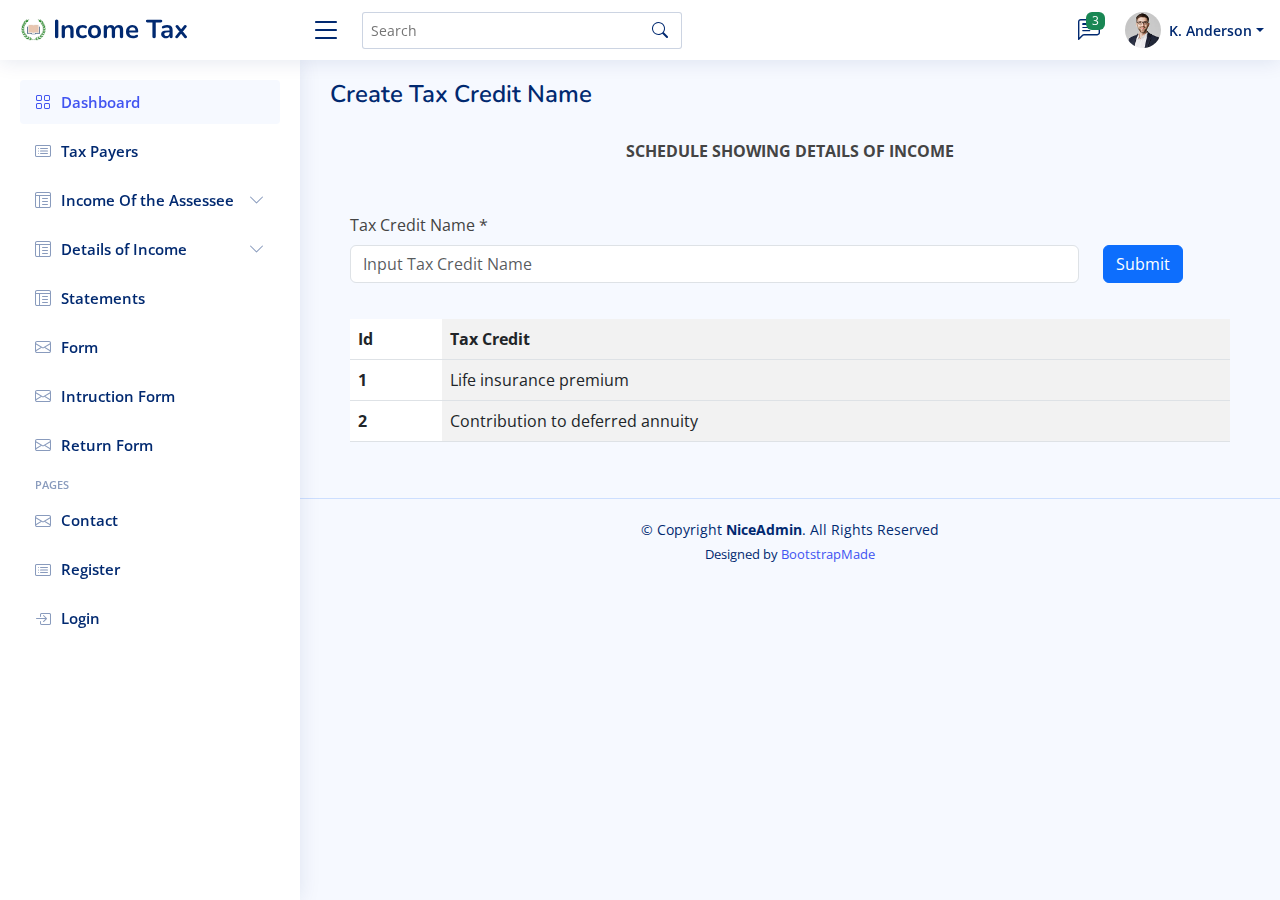
<file: income_tax-main/DetailsOfIncome-create-taxCredit.html>
<!DOCTYPE html>
<html lang="en">

<head>
  <meta charset="utf-8">
  <meta content="width=device-width, initial-scale=1.0" name="viewport">

  <title>Create Tax Credit</title>
  <meta content="" name="description">
  <meta content="" name="keywords">

  <!-- Favicons -->
  <link href="assets/img/school-logo.png" rel="icon">

  <!-- Google Fonts -->
  <link href="https://fonts.gstatic.com" rel="preconnect">
  <link href="https://fonts.googleapis.com/css?family=Open+Sans:300,300i,400,400i,600,600i,700,700i|Nunito:300,300i,400,400i,600,600i,700,700i|Poppins:300,300i,400,400i,500,500i,600,600i,700,700i" rel="stylesheet">

  <!-- Vendor CSS Files -->
  <link href="assets/vendor/bootstrap/css/bootstrap.min.css" rel="stylesheet">
  <link href="assets/vendor/bootstrap-icons/bootstrap-icons.css" rel="stylesheet">
  <link href="assets/vendor/boxicons/css/boxicons.min.css" rel="stylesheet">
  <link href="assets/vendor/quill/quill.snow.css" rel="stylesheet">
  <link href="assets/vendor/quill/quill.bubble.css" rel="stylesheet">
  <link href="assets/vendor/remixicon/remixicon.css" rel="stylesheet">
  <link href="assets/vendor/simple-datatables/style.css" rel="stylesheet">

  <link rel="stylesheet" href="https://cdnjs.cloudflare.com/ajax/libs/font-awesome/6.4.2/css/all.min.css">

  <!-- Template Main CSS File -->
  <link href="assets/css/style.css" rel="stylesheet">
  <link rel="stylesheet" href="./assets/css/new.css">

</head>

<body>

  <!-- ======= Header ======= -->
  <header id="header" class="header fixed-top d-flex align-items-center">

    <div class="d-flex align-items-center justify-content-between">
      <a href="index.html" class="logo d-flex align-items-center">
        <img src="assets/img/school-logo.png" alt="">
        <span class="d-none d-lg-block">Income Tax</span>
      </a>
      <i class="bi bi-list toggle-sidebar-btn"></i>
    </div><!-- End Logo -->

    <div class="search-bar">
      <form class="search-form d-flex align-items-center" method="POST" action="#">
        <input type="text" name="query" placeholder="Search" title="Enter search keyword">
        <button type="submit" title="Search"><i class="bi bi-search"></i></button>
      </form>
    </div><!-- End Search Bar -->

    <nav class="header-nav ms-auto">
      <ul class="d-flex align-items-center">

        <li class="nav-item d-block d-lg-none">
          <a class="nav-link nav-icon search-bar-toggle " href="#">
            <i class="bi bi-search"></i>
          </a>
        </li>
        <!-- End Search Icon-->

        <li class="nav-item dropdown">

          <a class="nav-link nav-icon" href="#" data-bs-toggle="dropdown">
            <i class="bi bi-chat-left-text"></i>
            <span class="badge bg-success badge-number">3</span>
          </a><!-- End Messages Icon -->

          <ul class="dropdown-menu dropdown-menu-end dropdown-menu-arrow messages">
            <li class="dropdown-header">
              You have 3 new messages
              <a href="#"><span class="badge rounded-pill bg-primary p-2 ms-2">View all</span></a>
            </li>
            <li>
              <hr class="dropdown-divider">
            </li>

            <li class="message-item">
              <a href="#">
                <img src="assets/img/messages-1.jpg" alt="" class="rounded-circle">
                <div>
                  <h4>Maria Hudson</h4>
                  <p>Velit asperiores et ducimus soluta repudiandae labore officia est ut...</p>
                  <p>4 hrs. ago</p>
                </div>
              </a>
            </li>
            <li>
              <hr class="dropdown-divider">
            </li>

            <li class="message-item">
              <a href="#">
                <img src="assets/img/messages-2.jpg" alt="" class="rounded-circle">
                <div>
                  <h4>Anna Nelson</h4>
                  <p>Velit asperiores et ducimus soluta repudiandae labore officia est ut...</p>
                  <p>6 hrs. ago</p>
                </div>
              </a>
            </li>
            <li>
              <hr class="dropdown-divider">
            </li>

            <li class="message-item">
              <a href="#">
                <img src="assets/img/messages-3.jpg" alt="" class="rounded-circle">
                <div>
                  <h4>David Muldon</h4>
                  <p>Velit asperiores et ducimus soluta repudiandae labore officia est ut...</p>
                  <p>8 hrs. ago</p>
                </div>
              </a>
            </li>
            <li>
              <hr class="dropdown-divider">
            </li>

            <li class="dropdown-footer">
              <a href="#">Show all messages</a>
            </li>

          </ul><!-- End Messages Dropdown Items -->

        </li><!-- End Messages Nav -->

        <li class="nav-item dropdown pe-3">

          <a class="nav-link nav-profile d-flex align-items-center pe-0" href="#" data-bs-toggle="dropdown">
            <img src="assets/img/profile-img.jpg" alt="Profile" class="rounded-circle">
            <span class="d-none d-md-block dropdown-toggle ps-2">K. Anderson</span>
          </a><!-- End Profile Iamge Icon -->

          <ul class="dropdown-menu dropdown-menu-end dropdown-menu-arrow profile">
            <li class="dropdown-header">
              <h6>Kevin Anderson</h6>
              <span>Web Designer</span>
            </li>
            <li>
              <hr class="dropdown-divider">
            </li>

            <li>
              <a class="dropdown-item d-flex align-items-center" href="users-profile.html">
                <i class="bi bi-person"></i>
                <span>My Profile</span>
              </a>
            </li>
            <li>
              <hr class="dropdown-divider">
            </li>

            <li>
              <a class="dropdown-item d-flex align-items-center" href="users-profile.html">
                <i class="bi bi-gear"></i>
                <span>Account Settings</span>
              </a>
            </li>
            <li>
              <hr class="dropdown-divider">
            </li>

            <li>
              <a class="dropdown-item d-flex align-items-center" href="pages-faq.html">
                <i class="bi bi-question-circle"></i>
                <span>Need Help?</span>
              </a>
            </li>
            <li>
              <hr class="dropdown-divider">
            </li>

            <li>
              <a class="dropdown-item d-flex align-items-center" href="#">
                <i class="bi bi-box-arrow-right"></i>
                <span>Sign Out</span>
              </a>
            </li>

          </ul><!-- End Profile Dropdown Items -->
        </li><!-- End Profile Nav -->

      </ul>
    </nav><!-- End Icons Navigation -->

  </header><!-- End Header -->

  <!-- ======= Sidebar ======= -->
  <aside id="sidebar" class="sidebar">

    <ul class="sidebar-nav" id="sidebar-nav">

      <li class="nav-item">
        <a class="nav-link " href="index.html">
          <i class="bi bi-grid"></i>
          <span>Dashboard</span>
        </a>
      </li><!-- End Dashboard Nav -->

      <li class="nav-item">
        <a class="nav-link collapsed" href="./taxpayers.html">
          <i class="bi bi-card-list"></i>
          <span>Tax Payers</span>
        </a>
      </li><!-- End Tax Payers Page Nav -->

      <li class="nav-item">
        <a class="nav-link collapsed" data-bs-target="#about_us-nav" data-bs-toggle="collapse" href="#">
          <i class="bi bi-layout-text-window-reverse"></i><span>Income Of the Assessee</span><i class="bi bi-chevron-down ms-auto"></i>
        </a>
        <ul id="about_us-nav" class="nav-content collapse " data-bs-parent="#sidebar-nav">
          <li>
            <a href="./IncomeOfAssessee-CreatePage.html">
              <i class="bi bi-circle"></i><span>Create Heads Of Income</span>
            </a>
          </li>
          <li>
            <a href="./IncomeOfAssessee-HeadsOfIncomePage.html">
              <i class="bi bi-circle"></i><span>Heads Of Income Page</span>
            </a>
          </li>
        </ul>
      </li><!-- End Income Of the Assessee Nav -->

      <li class="nav-item">
        <a class="nav-link collapsed" data-bs-target="#teachers-nav" data-bs-toggle="collapse" href="#">
          <i class="bi bi-layout-text-window-reverse"></i><span>Details of Income</span><i class="bi bi-chevron-down ms-auto"></i>
        </a>
        <ul id="teachers-nav" class="nav-content collapse " data-bs-parent="#sidebar-nav">
          <li>
            <a href="./DetailsOfIncome-schedules.html">
              <i class="bi bi-circle"></i><span>Schedules</span>
            </a>
          </li>
          <li>
            <a href="./DetailsOfIncome-create-pay&Allowance.html">
              <i class="bi bi-circle"></i><span>Create Pay & Allowance</span>
            </a>
          </li>
          <li>
            <a href="./DetailsOfIncome-create-particulars.html">
              <i class="bi bi-circle"></i><span>Create Particulars</span>
            </a>
          </li>
          <li>
            <a href="./DetailsOfIncome-create-taxCredit.html">
              <i class="bi bi-circle"></i><span>Create Tax Credit</span>
            </a>
          </li>
          <li>
            <a href="./DetailsOfIncome-create-document.html">
              <i class="bi bi-circle"></i><span>Create Document</span>
            </a>
          </li>
        </ul>
      </li><!-- End Details of Income Nav -->

      <li class="nav-item">
        <a class="nav-link collapsed" href="./statementOfAsset&liabilities.html">
          <i class="bi bi-layout-text-window-reverse"></i>
          <span>Statements</span>
        </a>
      </li><!-- End statement Page Nav -->

      <li class="nav-item">
        <a class="nav-link collapsed" href="./form.html">
          <i class="bi bi-envelope"></i>
          <span>Form</span>
        </a>
      </li><!-- End Form Page Nav -->

      <li class="nav-item">
        <a class="nav-link collapsed" href="./InstructionsForm.html">
          <i class="bi bi-envelope"></i>
          <span>Intruction Form</span>
        </a>
      </li><!-- End Form Page Nav -->

      <li class="nav-item">
        <a class="nav-link collapsed" href="./ReturnFrom.html">
          <i class="bi bi-envelope"></i>
          <span>Return Form</span>
        </a>
      </li><!-- End Return Form Page Nav -->



      <li class="nav-heading">Pages</li>

      <li class="nav-item">
        <a class="nav-link collapsed" href="pages-contact.html">
          <i class="bi bi-envelope"></i>
          <span>Contact</span>
        </a>
      </li><!-- End Contact Page Nav -->

      <li class="nav-item">
        <a class="nav-link collapsed" href="pages-register.html">
          <i class="bi bi-card-list"></i>
          <span>Register</span>
        </a>
      </li><!-- End Register Page Nav -->

      <li class="nav-item">
        <a class="nav-link collapsed" href="pages-login.html">
          <i class="bi bi-box-arrow-in-right"></i>
          <span>Login</span>
        </a>
      </li><!-- End Login Page Nav -->

    </ul>

  </aside><!-- End Sidebar-->

  <main id="main" class="main">

    <div class="pagetitle">
      <h1>Create Tax Credit Name</h1>
    </div><!-- End Page Title -->

    <section class="wrapper">
        <div class="row wrapper_title">
            <div class="col-12 ">
                <p>SCHEDULE SHOWING DETAILS OF INCOME</p>
            </div>
        </div>

        <div class="row schedule_part">
            <div class="col-10">
                <div class="mb-3">
                    <label for="exampleFormControlInput1" class="form-label">Tax Credit Name *</label>
                    <input type="text" class="form-control" id="exampleFormControlInput1" placeholder="Input Tax Credit Name">
                </div>
            </div>
            <div class="col-2">
                <button type="button" class="btn btn-primary mb-3">Submit</button>
            </div>
        </div>

        <div class="detailsOfIncome_table">
          <table class="table table-striped-columns">
        
            <thead>
              <tr>
                <th scope="col">Id</th>
                <th scope="col">Tax Credit</th>
              </tr>
            </thead>
    
            <tbody>
              <tr>
                <th scope="row">1</th>
                <td>Life insurance premium</td>
              </tr>
    
              <tr>
                <th scope="row">2</th>
                <td>Contribution to deferred annuity</td>
              </tr>
    
            </tbody>
    
          </table>
        </div>

    </section>

  </main><!-- End #main -->

  <!-- ======= Footer ======= -->
  <footer id="footer" class="footer">
    <div class="copyright">
      &copy; Copyright <strong><span>NiceAdmin</span></strong>. All Rights Reserved 
    </div>
    <div class="credits">
      Designed by <a href="https://bootstrapmade.com/">BootstrapMade</a>
    </div>
  </footer><!-- End Footer -->

  <a href="#" class="back-to-top d-flex align-items-center justify-content-center"><i class="bi bi-arrow-up-short"></i></a>

  <!-- Vendor JS Files -->
  <script src="assets/vendor/apexcharts/apexcharts.min.js"></script>
  <script src="assets/vendor/bootstrap/js/bootstrap.bundle.min.js"></script>
  <script src="assets/vendor/chart.js/chart.umd.js"></script>
  <script src="assets/vendor/echarts/echarts.min.js"></script>
  <script src="assets/vendor/quill/quill.min.js"></script>
  <script src="assets/vendor/simple-datatables/simple-datatables.js"></script>
  <script src="assets/vendor/tinymce/tinymce.min.js"></script>
  <script src="assets/vendor/php-email-form/validate.js"></script>

  <!-- Template Main JS File -->
  <script src="assets/js/main.js"></script>

</body>

</html>
</file>
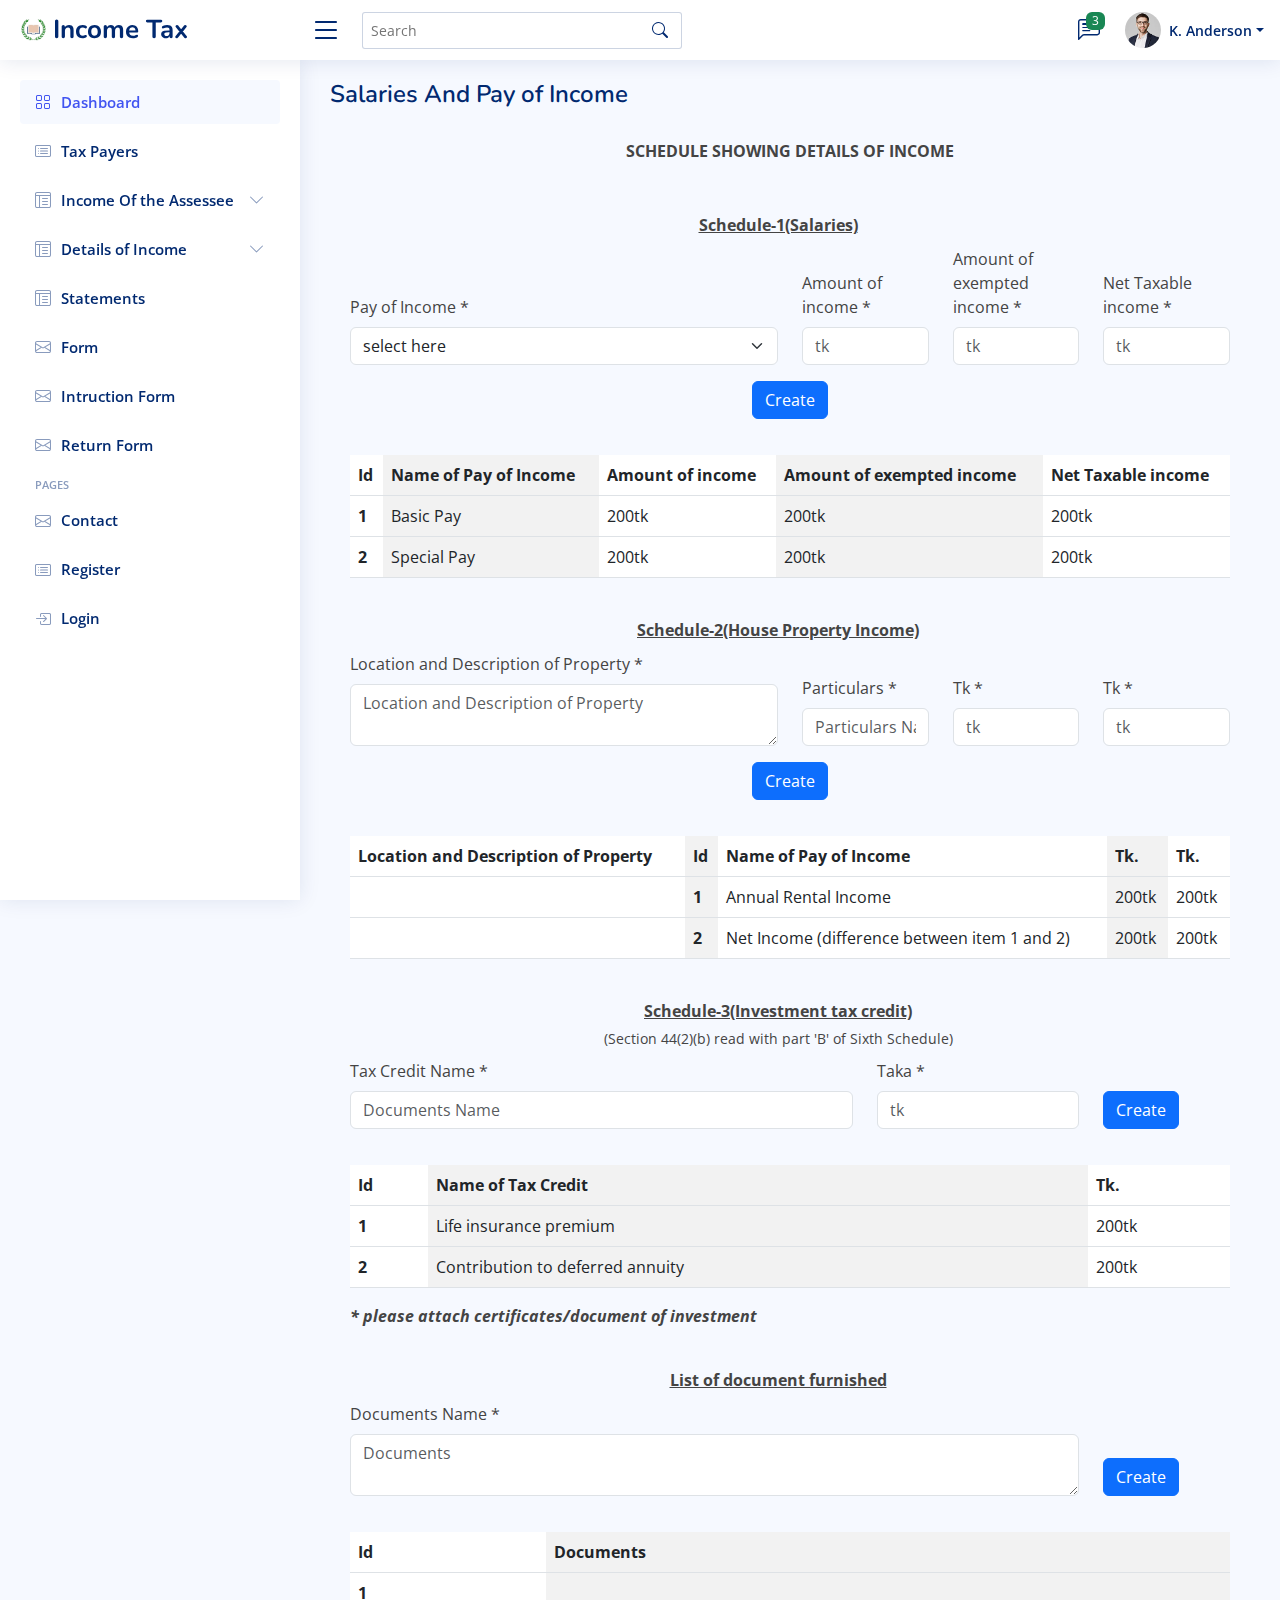
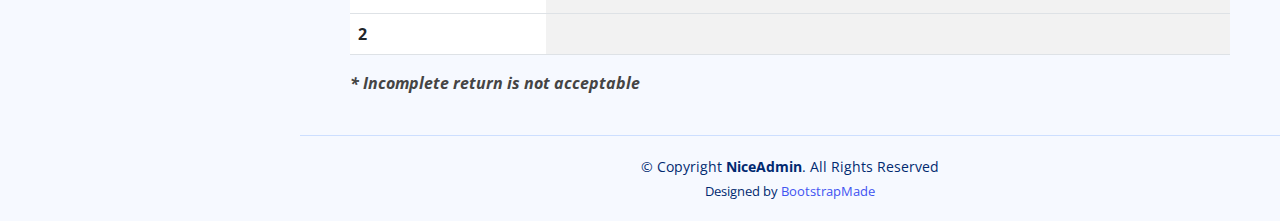
<file: income_tax-main/DetailsOfIncome-schedules.html>
<!DOCTYPE html>
<html lang="en">

<head>
  <meta charset="utf-8">
  <meta content="width=device-width, initial-scale=1.0" name="viewport">

  <title>Schedules showing Details of Income</title>
  <meta content="" name="description">
  <meta content="" name="keywords">

  <!-- Favicons -->
  <link href="assets/img/school-logo.png" rel="icon">

  <!-- Google Fonts -->
  <link href="https://fonts.gstatic.com" rel="preconnect">
  <link href="https://fonts.googleapis.com/css?family=Open+Sans:300,300i,400,400i,600,600i,700,700i|Nunito:300,300i,400,400i,600,600i,700,700i|Poppins:300,300i,400,400i,500,500i,600,600i,700,700i" rel="stylesheet">

  <!-- Vendor CSS Files -->
  <link href="assets/vendor/bootstrap/css/bootstrap.min.css" rel="stylesheet">
  <link href="assets/vendor/bootstrap-icons/bootstrap-icons.css" rel="stylesheet">
  <link href="assets/vendor/boxicons/css/boxicons.min.css" rel="stylesheet">
  <link href="assets/vendor/quill/quill.snow.css" rel="stylesheet">
  <link href="assets/vendor/quill/quill.bubble.css" rel="stylesheet">
  <link href="assets/vendor/remixicon/remixicon.css" rel="stylesheet">
  <link href="assets/vendor/simple-datatables/style.css" rel="stylesheet">

  <link rel="stylesheet" href="https://cdnjs.cloudflare.com/ajax/libs/font-awesome/6.4.2/css/all.min.css">

  <!-- Template Main CSS File -->
  <link href="assets/css/style.css" rel="stylesheet">
  <link rel="stylesheet" href="./assets/css/new.css">

</head>

<body>

  <!-- ======= Header ======= -->
  <header id="header" class="header fixed-top d-flex align-items-center">

    <div class="d-flex align-items-center justify-content-between">
      <a href="index.html" class="logo d-flex align-items-center">
        <img src="assets/img/school-logo.png" alt="">
        <span class="d-none d-lg-block">Income Tax</span>
      </a>
      <i class="bi bi-list toggle-sidebar-btn"></i>
    </div><!-- End Logo -->

    <div class="search-bar">
      <form class="search-form d-flex align-items-center" method="POST" action="#">
        <input type="text" name="query" placeholder="Search" title="Enter search keyword">
        <button type="submit" title="Search"><i class="bi bi-search"></i></button>
      </form>
    </div><!-- End Search Bar -->

    <nav class="header-nav ms-auto">
      <ul class="d-flex align-items-center">

        <li class="nav-item d-block d-lg-none">
          <a class="nav-link nav-icon search-bar-toggle " href="#">
            <i class="bi bi-search"></i>
          </a>
        </li>
        <!-- End Search Icon-->

        <li class="nav-item dropdown">

          <a class="nav-link nav-icon" href="#" data-bs-toggle="dropdown">
            <i class="bi bi-chat-left-text"></i>
            <span class="badge bg-success badge-number">3</span>
          </a><!-- End Messages Icon -->

          <ul class="dropdown-menu dropdown-menu-end dropdown-menu-arrow messages">
            <li class="dropdown-header">
              You have 3 new messages
              <a href="#"><span class="badge rounded-pill bg-primary p-2 ms-2">View all</span></a>
            </li>
            <li>
              <hr class="dropdown-divider">
            </li>

            <li class="message-item">
              <a href="#">
                <img src="assets/img/messages-1.jpg" alt="" class="rounded-circle">
                <div>
                  <h4>Maria Hudson</h4>
                  <p>Velit asperiores et ducimus soluta repudiandae labore officia est ut...</p>
                  <p>4 hrs. ago</p>
                </div>
              </a>
            </li>
            <li>
              <hr class="dropdown-divider">
            </li>

            <li class="message-item">
              <a href="#">
                <img src="assets/img/messages-2.jpg" alt="" class="rounded-circle">
                <div>
                  <h4>Anna Nelson</h4>
                  <p>Velit asperiores et ducimus soluta repudiandae labore officia est ut...</p>
                  <p>6 hrs. ago</p>
                </div>
              </a>
            </li>
            <li>
              <hr class="dropdown-divider">
            </li>

            <li class="message-item">
              <a href="#">
                <img src="assets/img/messages-3.jpg" alt="" class="rounded-circle">
                <div>
                  <h4>David Muldon</h4>
                  <p>Velit asperiores et ducimus soluta repudiandae labore officia est ut...</p>
                  <p>8 hrs. ago</p>
                </div>
              </a>
            </li>
            <li>
              <hr class="dropdown-divider">
            </li>

            <li class="dropdown-footer">
              <a href="#">Show all messages</a>
            </li>

          </ul><!-- End Messages Dropdown Items -->

        </li><!-- End Messages Nav -->

        <li class="nav-item dropdown pe-3">

          <a class="nav-link nav-profile d-flex align-items-center pe-0" href="#" data-bs-toggle="dropdown">
            <img src="assets/img/profile-img.jpg" alt="Profile" class="rounded-circle">
            <span class="d-none d-md-block dropdown-toggle ps-2">K. Anderson</span>
          </a><!-- End Profile Iamge Icon -->

          <ul class="dropdown-menu dropdown-menu-end dropdown-menu-arrow profile">
            <li class="dropdown-header">
              <h6>Kevin Anderson</h6>
              <span>Web Designer</span>
            </li>
            <li>
              <hr class="dropdown-divider">
            </li>

            <li>
              <a class="dropdown-item d-flex align-items-center" href="users-profile.html">
                <i class="bi bi-person"></i>
                <span>My Profile</span>
              </a>
            </li>
            <li>
              <hr class="dropdown-divider">
            </li>

            <li>
              <a class="dropdown-item d-flex align-items-center" href="users-profile.html">
                <i class="bi bi-gear"></i>
                <span>Account Settings</span>
              </a>
            </li>
            <li>
              <hr class="dropdown-divider">
            </li>

            <li>
              <a class="dropdown-item d-flex align-items-center" href="pages-faq.html">
                <i class="bi bi-question-circle"></i>
                <span>Need Help?</span>
              </a>
            </li>
            <li>
              <hr class="dropdown-divider">
            </li>

            <li>
              <a class="dropdown-item d-flex align-items-center" href="#">
                <i class="bi bi-box-arrow-right"></i>
                <span>Sign Out</span>
              </a>
            </li>

          </ul><!-- End Profile Dropdown Items -->
        </li><!-- End Profile Nav -->

      </ul>
    </nav><!-- End Icons Navigation -->

  </header><!-- End Header -->

  <!-- ======= Sidebar ======= -->
  <aside id="sidebar" class="sidebar">

    <ul class="sidebar-nav" id="sidebar-nav">

      <li class="nav-item">
        <a class="nav-link " href="index.html">
          <i class="bi bi-grid"></i>
          <span>Dashboard</span>
        </a>
      </li><!-- End Dashboard Nav -->

      <li class="nav-item">
        <a class="nav-link collapsed" href="./taxpayers.html">
          <i class="bi bi-card-list"></i>
          <span>Tax Payers</span>
        </a>
      </li><!-- End Tax Payers Page Nav -->

      <li class="nav-item">
        <a class="nav-link collapsed" data-bs-target="#about_us-nav" data-bs-toggle="collapse" href="#">
          <i class="bi bi-layout-text-window-reverse"></i><span>Income Of the Assessee</span><i class="bi bi-chevron-down ms-auto"></i>
        </a>
        <ul id="about_us-nav" class="nav-content collapse " data-bs-parent="#sidebar-nav">
          <li>
            <a href="./IncomeOfAssessee-CreatePage.html">
              <i class="bi bi-circle"></i><span>Create Heads Of Income</span>
            </a>
          </li>
          <li>
            <a href="./IncomeOfAssessee-HeadsOfIncomePage.html">
              <i class="bi bi-circle"></i><span>Heads Of Income Page</span>
            </a>
          </li>
        </ul>
      </li><!-- End Income Of the Assessee Nav -->

      <li class="nav-item">
        <a class="nav-link collapsed" data-bs-target="#teachers-nav" data-bs-toggle="collapse" href="#">
          <i class="bi bi-layout-text-window-reverse"></i><span>Details of Income</span><i class="bi bi-chevron-down ms-auto"></i>
        </a>
        <ul id="teachers-nav" class="nav-content collapse " data-bs-parent="#sidebar-nav">
          <li>
            <a href="./DetailsOfIncome-schedules.html">
              <i class="bi bi-circle"></i><span>Schedules</span>
            </a>
          </li>
          <li>
            <a href="./DetailsOfIncome-create-pay&Allowance.html">
              <i class="bi bi-circle"></i><span>Create Pay & Allowance</span>
            </a>
          </li>
          <li>
            <a href="./DetailsOfIncome-create-particulars.html">
              <i class="bi bi-circle"></i><span>Create Particulars</span>
            </a>
          </li>
          <li>
            <a href="./DetailsOfIncome-create-taxCredit.html">
              <i class="bi bi-circle"></i><span>Create Tax Credit</span>
            </a>
          </li>
          <li>
            <a href="./DetailsOfIncome-create-document.html">
              <i class="bi bi-circle"></i><span>Create Document</span>
            </a>
          </li>
        </ul>
      </li><!-- End Details of Income Nav -->

      <li class="nav-item">
        <a class="nav-link collapsed" href="./statementOfAsset&liabilities.html">
          <i class="bi bi-layout-text-window-reverse"></i>
          <span>Statements</span>
        </a>
      </li><!-- End statement Page Nav -->

      <li class="nav-item">
        <a class="nav-link collapsed" href="./form.html">
          <i class="bi bi-envelope"></i>
          <span>Form</span>
        </a>
      </li><!-- End Form Page Nav -->

      <li class="nav-item">
        <a class="nav-link collapsed" href="./InstructionsForm.html">
          <i class="bi bi-envelope"></i>
          <span>Intruction Form</span>
        </a>
      </li><!-- End Form Page Nav -->

      <li class="nav-item">
        <a class="nav-link collapsed" href="./ReturnFrom.html">
          <i class="bi bi-envelope"></i>
          <span>Return Form</span>
        </a>
      </li><!-- End Return Form Page Nav -->



      <li class="nav-heading">Pages</li>

      <li class="nav-item">
        <a class="nav-link collapsed" href="pages-contact.html">
          <i class="bi bi-envelope"></i>
          <span>Contact</span>
        </a>
      </li><!-- End Contact Page Nav -->

      <li class="nav-item">
        <a class="nav-link collapsed" href="pages-register.html">
          <i class="bi bi-card-list"></i>
          <span>Register</span>
        </a>
      </li><!-- End Register Page Nav -->

      <li class="nav-item">
        <a class="nav-link collapsed" href="pages-login.html">
          <i class="bi bi-box-arrow-in-right"></i>
          <span>Login</span>
        </a>
      </li><!-- End Login Page Nav -->

    </ul>

  </aside><!-- End Sidebar-->

  <main id="main" class="main">

    <div class="pagetitle">
      <h1>Salaries And Pay of Income</h1>
    </div><!-- End Page Title -->

    <section class="wrapper">
        <div class="row wrapper_title">
            <div class="col-12 ">
                <p>SCHEDULE SHOWING DETAILS OF INCOME</p>
            </div>
        </div>

        <div class="row schedule_part">
          <div class="row wrapper_title">
            <div class="col-12 ">
              <p class="topTitle">Schedule-1(Salaries)</p>
            </div>
          </div>
            <div class="col-6">
                <div class="mb-3">
                    <label for="exampleFormControlInput1" class="form-label">Pay of Income *</label>
                    <select name="" class="form-select mb-3" aria-label="Default select example">
                        <option value="1" hidden>select here</option>
                        <option value="2">1</option>
                        <option value="3">2</option>
                    </select>
                </div>
            </div>
            <div class="col-2">
                <div class="mb-3">
                    <label for="exampleFormControlInput1" class="form-label">Amount of income *</label>
                    <input type="number" class="form-control" id="exampleFormControlInput1" placeholder="tk">
                </div>
            </div>
            <div class="col-2">
                <div class="mb-3">
                    <label for="exampleFormControlInput1" class="form-label">Amount of exempted income *</label>
                    <input type="number" class="form-control" id="exampleFormControlInput1" placeholder="tk">
                </div>
            </div>
            <div class="col-2">
                <div class="mb-3">
                    <label for="exampleFormControlInput1" class="form-label">Net Taxable income *</label>
                    <input type="number" class="form-control" id="exampleFormControlInput1" placeholder="tk">
                </div>
            </div>
            <div class="col-12 text-center">
                <button type="button" class="btn btn-primary mb-3">Create</button>
            </div>
        </div>

        <div class="detailsOfIncome_table">
          <table class="table table-striped-columns">
            <thead>
              <tr>
                <th scope="col">Id</th>
                <th scope="col">Name of Pay of Income</th>
                <th scope="col">Amount of income</th>
                <th scope="col">Amount of exempted income</th>
                <th scope="col">Net Taxable income</th>
              </tr>
            </thead>
    
            <tbody>
              <tr>
                <th scope="row">1</th>
                <td>Basic Pay</td>
                <td>200tk</td>
                <td>200tk</td>
                <td>200tk</td>
              </tr>
    
              <tr>
                <th scope="row">2</th>
                <td>Special Pay</td>
                <td>200tk</td>
                <td>200tk</td>
                <td>200tk</td>
              </tr>
    
            </tbody>
    
          </table>
        </div>

        <div class="row schedule_part">
          <div class="row wrapper_title">
            <div class="col-12 ">
              <p class="topTitle">Schedule-2(House Property Income)</p>
            </div>
          </div>
          <div class="col-6">
              <div class="mb-3">
                  <label for="exampleFormControlInput1" class="form-label">Location and Description of Property *</label>
                  <textarea class="form-control" id="exampleFormControlTextarea1" rows="2" placeholder="Location and Description of Property"></textarea>
              </div>
          </div>
          <div class="col-2">
              <div class="mb-3">
                  <label for="exampleFormControlInput1" class="form-label">Particulars *</label>
                  <input type="text" class="form-control" id="exampleFormControlInput1" placeholder="Particulars Name">
              </div>
          </div>
          <div class="col-2">
              <div class="mb-3">
                  <label for="exampleFormControlInput1" class="form-label">Tk *</label>
                  <input type="number" class="form-control" id="exampleFormControlInput1" placeholder="tk">
              </div>
          </div>
          <div class="col-2">
              <div class="mb-3">
                  <label for="exampleFormControlInput1" class="form-label">Tk *</label>
                  <input type="number" class="form-control" id="exampleFormControlInput1" placeholder="tk">
              </div>
          </div>
          <div class="col-12 text-center">
              <button type="button" class="btn btn-primary mb-3">Create</button>
          </div>
        </div>

        <div class="detailsOfIncome_table">
          <table class="table table-striped-columns">
            <thead>
              <tr>
                <th scope="col">Location and Description of Property</th>
                <th scope="col">Id</th>
                <th scope="col">Name of Pay of Income</th>
                <th scope="col">Tk.</th>
                <th scope="col">Tk.</th>
              </tr>
            </thead>
    
            <tbody>
              <tr>
                <th scope="row"></th>
                <th scope="row">1</th>
                <td>Annual Rental Income</td>
                <td>200tk</td>
                <td>200tk</td>
              </tr>
    
              <tr>
                <th scope="row"></th>
                <th scope="row">2</th>
                <td>Net Income (difference between item 1 and 2)</td>
                <td>200tk</td>
                <td>200tk</td>
              </tr>
    
            </tbody>
    
          </table>
        </div>


        <div class="row schedule_part">
          <div class="row wrapper_title">
            <div class="col-12 ">
              <p class="topTitle">Schedule-3(Investment tax credit)</p>
              <p class="regular">(Section 44(2)(b) read with part 'B' of Sixth Schedule)</p>
            </div>
          </div>
          <div class="col-7">
              <div class="mb-3">
                  <label for="exampleFormControlInput1" class="form-label">Tax Credit Name *</label>
                  <input type="text" class="form-control" id="exampleFormControlInput1" placeholder="Documents Name">
              </div>
          </div>
          <div class="col-3">
              <div class="mb-3">
                  <label for="exampleFormControlInput1" class="form-label">Taka *</label>
                  <input type="number" class="form-control" id="exampleFormControlInput1" placeholder="tk">
              </div>
          </div>
          <div class="col-2">
              <button type="button" class="btn btn-primary mb-3">Create</button>
          </div>
        </div>

        <div class="detailsOfIncome_table">
          <table class="table table-striped-columns">
            <thead>
              <tr>
                <th scope="col">Id</th>
                <th scope="col">Name of Tax Credit</th>
                <th scope="col">Tk.</th>
              </tr>
            </thead>
    
            <tbody>
              <tr>
                <th scope="row">1</th>
                <td>Life insurance premium</td>
                <td>200tk</td>
              </tr>
    
              <tr>
                <th scope="row">2</th>
                <td>Contribution to deferred annuity</td>
                <td>200tk</td>
              </tr>
    
            </tbody>
    
          </table>
          <div class="important_notice">
            <p><i><b>* please attach certificates/document of investment</b></i></p>
          </div>
        </div>


        <div class="row schedule_part">
          <div class="row wrapper_title">
            <div class="col-12 ">
              <p class="topTitle">List of document furnished</p>
            </div>
          </div>
          <div class="col-10">
              <div class="mb-3">
                  <label for="exampleFormControlInput1" class="form-label">Documents Name *</label>
                  <textarea class="form-control" id="exampleFormControlTextarea1" rows="2" placeholder="Documents"></textarea>
              </div>
          </div>
          <div class="col-2">
              <button type="button" class="btn btn-primary mb-3">Create</button>
          </div>
        </div>

        <div class="detailsOfIncome_table">
          <table class="table table-striped-columns">
            <thead>
              <tr>
                <th scope="col">Id</th>
                <th scope="col">Documents</th>
              </tr>
            </thead>
    
            <tbody>
              <tr>
                <th scope="row">1</th>
                <td></td>
              </tr>
    
              <tr>
                <th scope="row">2</th>
                <td></td>
              </tr>
    
            </tbody>
          </table><div class="important_notice">
            <p><i><b>* Incomplete return is not acceptable</b></i></p>
          </div>
        </div>

    </section>

  </main><!-- End #main -->

  <!-- ======= Footer ======= -->
  <footer id="footer" class="footer">
    <div class="copyright">
      &copy; Copyright <strong><span>NiceAdmin</span></strong>. All Rights Reserved 
    </div>
    <div class="credits">
      Designed by <a href="https://bootstrapmade.com/">BootstrapMade</a>
    </div>
  </footer><!-- End Footer -->

  <a href="#" class="back-to-top d-flex align-items-center justify-content-center"><i class="bi bi-arrow-up-short"></i></a>

  <!-- Vendor JS Files -->
  <script src="assets/vendor/apexcharts/apexcharts.min.js"></script>
  <script src="assets/vendor/bootstrap/js/bootstrap.bundle.min.js"></script>
  <script src="assets/vendor/chart.js/chart.umd.js"></script>
  <script src="assets/vendor/echarts/echarts.min.js"></script>
  <script src="assets/vendor/quill/quill.min.js"></script>
  <script src="assets/vendor/simple-datatables/simple-datatables.js"></script>
  <script src="assets/vendor/tinymce/tinymce.min.js"></script>
  <script src="assets/vendor/php-email-form/validate.js"></script>

  <!-- Template Main JS File -->
  <script src="assets/js/main.js"></script>

</body>

</html>
</file>
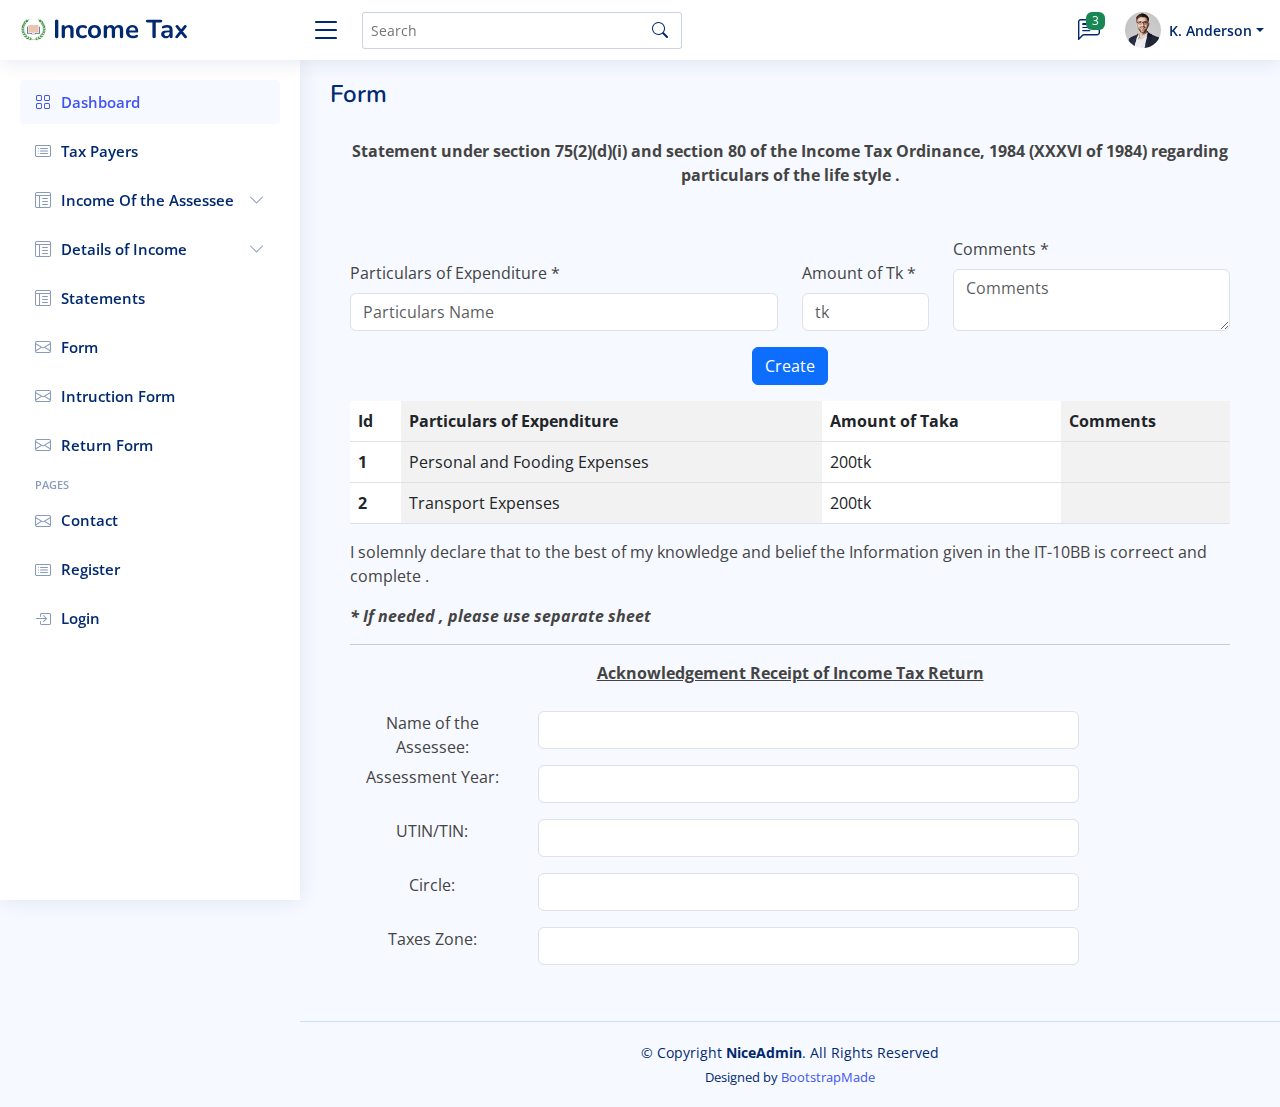
<file: income_tax-main/form.html>
<!DOCTYPE html>
<html lang="en">

<head>
  <meta charset="utf-8">
  <meta content="width=device-width, initial-scale=1.0" name="viewport">

  <title>Form</title>
  <meta content="" name="description">
  <meta content="" name="keywords">

  <!-- Favicons -->
  <link href="assets/img/school-logo.png" rel="icon">

  <!-- Google Fonts -->
  <link href="https://fonts.gstatic.com" rel="preconnect">
  <link href="https://fonts.googleapis.com/css?family=Open+Sans:300,300i,400,400i,600,600i,700,700i|Nunito:300,300i,400,400i,600,600i,700,700i|Poppins:300,300i,400,400i,500,500i,600,600i,700,700i" rel="stylesheet">

  <!-- Vendor CSS Files -->
  <link href="assets/vendor/bootstrap/css/bootstrap.min.css" rel="stylesheet">
  <link href="assets/vendor/bootstrap-icons/bootstrap-icons.css" rel="stylesheet">
  <link href="assets/vendor/boxicons/css/boxicons.min.css" rel="stylesheet">
  <link href="assets/vendor/quill/quill.snow.css" rel="stylesheet">
  <link href="assets/vendor/quill/quill.bubble.css" rel="stylesheet">
  <link href="assets/vendor/remixicon/remixicon.css" rel="stylesheet">
  <link href="assets/vendor/simple-datatables/style.css" rel="stylesheet">

  <link rel="stylesheet" href="https://cdnjs.cloudflare.com/ajax/libs/font-awesome/6.4.2/css/all.min.css">

  <!-- Template Main CSS File -->
  <link href="assets/css/style.css" rel="stylesheet">
  <link rel="stylesheet" href="./assets/css/new.css">

</head>

<body>

  <!-- ======= Header ======= -->
  <header id="header" class="header fixed-top d-flex align-items-center">

    <div class="d-flex align-items-center justify-content-between">
      <a href="index.html" class="logo d-flex align-items-center">
        <img src="assets/img/school-logo.png" alt="">
        <span class="d-none d-lg-block">Income Tax</span>
      </a>
      <i class="bi bi-list toggle-sidebar-btn"></i>
    </div><!-- End Logo -->

    <div class="search-bar">
      <form class="search-form d-flex align-items-center" method="POST" action="#">
        <input type="text" name="query" placeholder="Search" title="Enter search keyword">
        <button type="submit" title="Search"><i class="bi bi-search"></i></button>
      </form>
    </div><!-- End Search Bar -->

    <nav class="header-nav ms-auto">
      <ul class="d-flex align-items-center">

        <li class="nav-item d-block d-lg-none">
          <a class="nav-link nav-icon search-bar-toggle " href="#">
            <i class="bi bi-search"></i>
          </a>
        </li>
        <!-- End Search Icon-->

        <li class="nav-item dropdown">

          <a class="nav-link nav-icon" href="#" data-bs-toggle="dropdown">
            <i class="bi bi-chat-left-text"></i>
            <span class="badge bg-success badge-number">3</span>
          </a><!-- End Messages Icon -->

          <ul class="dropdown-menu dropdown-menu-end dropdown-menu-arrow messages">
            <li class="dropdown-header">
              You have 3 new messages
              <a href="#"><span class="badge rounded-pill bg-primary p-2 ms-2">View all</span></a>
            </li>
            <li>
              <hr class="dropdown-divider">
            </li>

            <li class="message-item">
              <a href="#">
                <img src="assets/img/messages-1.jpg" alt="" class="rounded-circle">
                <div>
                  <h4>Maria Hudson</h4>
                  <p>Velit asperiores et ducimus soluta repudiandae labore officia est ut...</p>
                  <p>4 hrs. ago</p>
                </div>
              </a>
            </li>
            <li>
              <hr class="dropdown-divider">
            </li>

            <li class="message-item">
              <a href="#">
                <img src="assets/img/messages-2.jpg" alt="" class="rounded-circle">
                <div>
                  <h4>Anna Nelson</h4>
                  <p>Velit asperiores et ducimus soluta repudiandae labore officia est ut...</p>
                  <p>6 hrs. ago</p>
                </div>
              </a>
            </li>
            <li>
              <hr class="dropdown-divider">
            </li>

            <li class="message-item">
              <a href="#">
                <img src="assets/img/messages-3.jpg" alt="" class="rounded-circle">
                <div>
                  <h4>David Muldon</h4>
                  <p>Velit asperiores et ducimus soluta repudiandae labore officia est ut...</p>
                  <p>8 hrs. ago</p>
                </div>
              </a>
            </li>
            <li>
              <hr class="dropdown-divider">
            </li>

            <li class="dropdown-footer">
              <a href="#">Show all messages</a>
            </li>

          </ul><!-- End Messages Dropdown Items -->

        </li><!-- End Messages Nav -->

        <li class="nav-item dropdown pe-3">

          <a class="nav-link nav-profile d-flex align-items-center pe-0" href="#" data-bs-toggle="dropdown">
            <img src="assets/img/profile-img.jpg" alt="Profile" class="rounded-circle">
            <span class="d-none d-md-block dropdown-toggle ps-2">K. Anderson</span>
          </a><!-- End Profile Iamge Icon -->

          <ul class="dropdown-menu dropdown-menu-end dropdown-menu-arrow profile">
            <li class="dropdown-header">
              <h6>Kevin Anderson</h6>
              <span>Web Designer</span>
            </li>
            <li>
              <hr class="dropdown-divider">
            </li>

            <li>
              <a class="dropdown-item d-flex align-items-center" href="users-profile.html">
                <i class="bi bi-person"></i>
                <span>My Profile</span>
              </a>
            </li>
            <li>
              <hr class="dropdown-divider">
            </li>

            <li>
              <a class="dropdown-item d-flex align-items-center" href="users-profile.html">
                <i class="bi bi-gear"></i>
                <span>Account Settings</span>
              </a>
            </li>
            <li>
              <hr class="dropdown-divider">
            </li>

            <li>
              <a class="dropdown-item d-flex align-items-center" href="pages-faq.html">
                <i class="bi bi-question-circle"></i>
                <span>Need Help?</span>
              </a>
            </li>
            <li>
              <hr class="dropdown-divider">
            </li>

            <li>
              <a class="dropdown-item d-flex align-items-center" href="#">
                <i class="bi bi-box-arrow-right"></i>
                <span>Sign Out</span>
              </a>
            </li>

          </ul><!-- End Profile Dropdown Items -->
        </li><!-- End Profile Nav -->

      </ul>
    </nav><!-- End Icons Navigation -->

  </header><!-- End Header -->

  <!-- ======= Sidebar ======= -->
  <aside id="sidebar" class="sidebar">

    <ul class="sidebar-nav" id="sidebar-nav">

      <li class="nav-item">
        <a class="nav-link " href="index.html">
          <i class="bi bi-grid"></i>
          <span>Dashboard</span>
        </a>
      </li><!-- End Dashboard Nav -->

      <li class="nav-item">
        <a class="nav-link collapsed" href="./taxpayers.html">
          <i class="bi bi-card-list"></i>
          <span>Tax Payers</span>
        </a>
      </li><!-- End Tax Payers Page Nav -->

      <li class="nav-item">
        <a class="nav-link collapsed" data-bs-target="#about_us-nav" data-bs-toggle="collapse" href="#">
          <i class="bi bi-layout-text-window-reverse"></i><span>Income Of the Assessee</span><i class="bi bi-chevron-down ms-auto"></i>
        </a>
        <ul id="about_us-nav" class="nav-content collapse " data-bs-parent="#sidebar-nav">
          <li>
            <a href="./IncomeOfAssessee-CreatePage.html">
              <i class="bi bi-circle"></i><span>Create Heads Of Income</span>
            </a>
          </li>
          <li>
            <a href="./IncomeOfAssessee-HeadsOfIncomePage.html">
              <i class="bi bi-circle"></i><span>Heads Of Income Page</span>
            </a>
          </li>
        </ul>
      </li><!-- End Income Of the Assessee Nav -->

      <li class="nav-item">
        <a class="nav-link collapsed" data-bs-target="#teachers-nav" data-bs-toggle="collapse" href="#">
          <i class="bi bi-layout-text-window-reverse"></i><span>Details of Income</span><i class="bi bi-chevron-down ms-auto"></i>
        </a>
        <ul id="teachers-nav" class="nav-content collapse " data-bs-parent="#sidebar-nav">
          <li>
            <a href="./DetailsOfIncome-schedules.html">
              <i class="bi bi-circle"></i><span>Schedules</span>
            </a>
          </li>
          <li>
            <a href="./DetailsOfIncome-create-pay&Allowance.html">
              <i class="bi bi-circle"></i><span>Create Pay & Allowance</span>
            </a>
          </li>
          <li>
            <a href="./DetailsOfIncome-create-particulars.html">
              <i class="bi bi-circle"></i><span>Create Particulars</span>
            </a>
          </li>
          <li>
            <a href="./DetailsOfIncome-create-taxCredit.html">
              <i class="bi bi-circle"></i><span>Create Tax Credit</span>
            </a>
          </li>
          <li>
            <a href="./DetailsOfIncome-create-document.html">
              <i class="bi bi-circle"></i><span>Create Document</span>
            </a>
          </li>
        </ul>
      </li><!-- End Details of Income Nav -->

      <li class="nav-item">
        <a class="nav-link collapsed" href="./statementOfAsset&liabilities.html">
          <i class="bi bi-layout-text-window-reverse"></i>
          <span>Statements</span>
        </a>
      </li><!-- End statement Page Nav -->

      <li class="nav-item">
        <a class="nav-link collapsed" href="./form.html">
          <i class="bi bi-envelope"></i>
          <span>Form</span>
        </a>
      </li><!-- End Form Page Nav -->

      <li class="nav-item">
        <a class="nav-link collapsed" href="./InstructionsForm.html">
          <i class="bi bi-envelope"></i>
          <span>Intruction Form</span>
        </a>
      </li><!-- End Form Page Nav -->

      <li class="nav-item">
        <a class="nav-link collapsed" href="./ReturnFrom.html">
          <i class="bi bi-envelope"></i>
          <span>Return Form</span>
        </a>
      </li><!-- End Return Form Page Nav -->



      <li class="nav-heading">Pages</li>

      <li class="nav-item">
        <a class="nav-link collapsed" href="pages-contact.html">
          <i class="bi bi-envelope"></i>
          <span>Contact</span>
        </a>
      </li><!-- End Contact Page Nav -->

      <li class="nav-item">
        <a class="nav-link collapsed" href="pages-register.html">
          <i class="bi bi-card-list"></i>
          <span>Register</span>
        </a>
      </li><!-- End Register Page Nav -->

      <li class="nav-item">
        <a class="nav-link collapsed" href="pages-login.html">
          <i class="bi bi-box-arrow-in-right"></i>
          <span>Login</span>
        </a>
      </li><!-- End Login Page Nav -->

    </ul>

  </aside><!-- End Sidebar-->

  <main id="main" class="main">

    <div class="pagetitle">
      <h1>Form</h1>
    </div><!-- End Page Title -->

    <section class="wrapper">
        <div class="row wrapper_title">
            <div class="col-12 ">
                <p>Statement under section 75(2)(d)(i) and section 80 of the Income Tax Ordinance, 1984 (XXXVI of 1984) regarding particulars of the life style .</p>
            </div>
        </div>

        <div class="row schedule_part">
          <div class="col-6">
              <div class="mb-3">
                  <label for="exampleFormControlInput1" class="form-label">Particulars of Expenditure *</label>
                  <input type="number" class="form-control" id="exampleFormControlInput1" placeholder="Particulars Name">
              </div>
          </div>
          <div class="col-2">
              <div class="mb-3">
                  <label for="exampleFormControlInput1" class="form-label">Amount of Tk *</label>
                  <input type="number" class="form-control" id="exampleFormControlInput1" placeholder="tk">
              </div>
          </div>
          <div class="col-4">
            <div class="mb-3">
                <label for="exampleFormControlInput1" class="form-label">Comments *</label>
                <textarea class="form-control" id="exampleFormControlTextarea1" rows="2" placeholder="Comments"></textarea>
            </div>
        </div>
          <div class="col-12 text-center">
              <button type="button" class="btn btn-primary mb-3">Create</button>
          </div>
        </div>

        <div class="form_table">
          <table class="table table-striped-columns">
            <thead>
              <tr>
                <th scope="col">Id</th>
                <th scope="col">Particulars of Expenditure</th>
                <th scope="col">Amount of Taka</th>
                <th scope="col">Comments</th>
              </tr>
            </thead>
    
            <tbody>
              <tr>
                <th scope="row">1</th>
                <td>Personal and Fooding Expenses</td>
                <td>200tk</td>
                <td></td>
              </tr>
    
              <tr>
                <th scope="row">2</th>
                <td>Transport Expenses</td>
                <td>200tk</td>
                <td></td>
              </tr>
    
            </tbody>
    
          </table>
        </div>

        <div class="message_part">
            <p class="regular">
                I solemnly declare that to the best of my knowledge and belief the Information given in the IT-10BB is correect and complete .
            </p>
            <div class="important_notice mt-3">
              <p><i><b>* If needed , please use separate sheet</b></i></p>
            </div>
        </div>

        <hr>

        <div class="form_bottom_part ">
            <div class="row wrapper_title mt-3">
                <div class="col-12 ">
                  <p class="topTitle">Acknowledgement Receipt of Income Tax Return</p>
                </div>
            </div>
            <div class="row form_bottomTable_part text-center mt-3">
                <div class="col-10">
                    <div class="row">
                        <div class="col-3 label_name">
                            <label for="text">Name of the Assessee:</label>
                        </div>
                        <div class="col-9">
                            <input type="text" class="form-control mb-3" id="exampleFormControlInput1">
                        </div>
                    </div>
                </div>
                <div class="col-10">
                    <div class="row">
                        <div class="col-3 label_name">
                            <label for="text">Assessment Year:</label>
                        </div>
                        <div class="col-9">
                            <input type="text" class="form-control mb-3" id="exampleFormControlInput1">
                        </div>
                    </div>
                </div>
                <div class="col-10">
                    <div class="row">
                        <div class="col-3 label_name">
                            <label for="text">UTIN/TIN:</label>
                        </div>
                        <div class="col-9">
                            <input type="text" class="form-control mb-3" id="exampleFormControlInput1">
                        </div>
                    </div>
                </div>
                <div class="col-10">
                    <div class="row">
                        <div class="col-3 label_name">
                            <label for="text">Circle:</label>
                        </div>
                        <div class="col-9">
                            <input type="text" class="form-control mb-3" id="exampleFormControlInput1">
                        </div>
                    </div>
                </div>
                <div class="col-10">
                    <div class="row">
                        <div class="col-3 label_name">
                            <label for="text">Taxes Zone:</label>
                        </div>
                        <div class="col-9">
                            <input type="text" class="form-control mb-3" id="exampleFormControlInput1">
                        </div>
                    </div>
                </div>
            </div>
        </div>
        

    </section>

  </main><!-- End #main -->

  <!-- ======= Footer ======= -->
  <footer id="footer" class="footer">
    <div class="copyright">
      &copy; Copyright <strong><span>NiceAdmin</span></strong>. All Rights Reserved 
    </div>
    <div class="credits">
      Designed by <a href="https://bootstrapmade.com/">BootstrapMade</a>
    </div>
  </footer><!-- End Footer -->

  <a href="#" class="back-to-top d-flex align-items-center justify-content-center"><i class="bi bi-arrow-up-short"></i></a>

  <!-- Vendor JS Files -->
  <script src="assets/vendor/apexcharts/apexcharts.min.js"></script>
  <script src="assets/vendor/bootstrap/js/bootstrap.bundle.min.js"></script>
  <script src="assets/vendor/chart.js/chart.umd.js"></script>
  <script src="assets/vendor/echarts/echarts.min.js"></script>
  <script src="assets/vendor/quill/quill.min.js"></script>
  <script src="assets/vendor/simple-datatables/simple-datatables.js"></script>
  <script src="assets/vendor/tinymce/tinymce.min.js"></script>
  <script src="assets/vendor/php-email-form/validate.js"></script>

  <!-- Template Main JS File -->
  <script src="assets/js/main.js"></script>

</body>

</html>
</file>
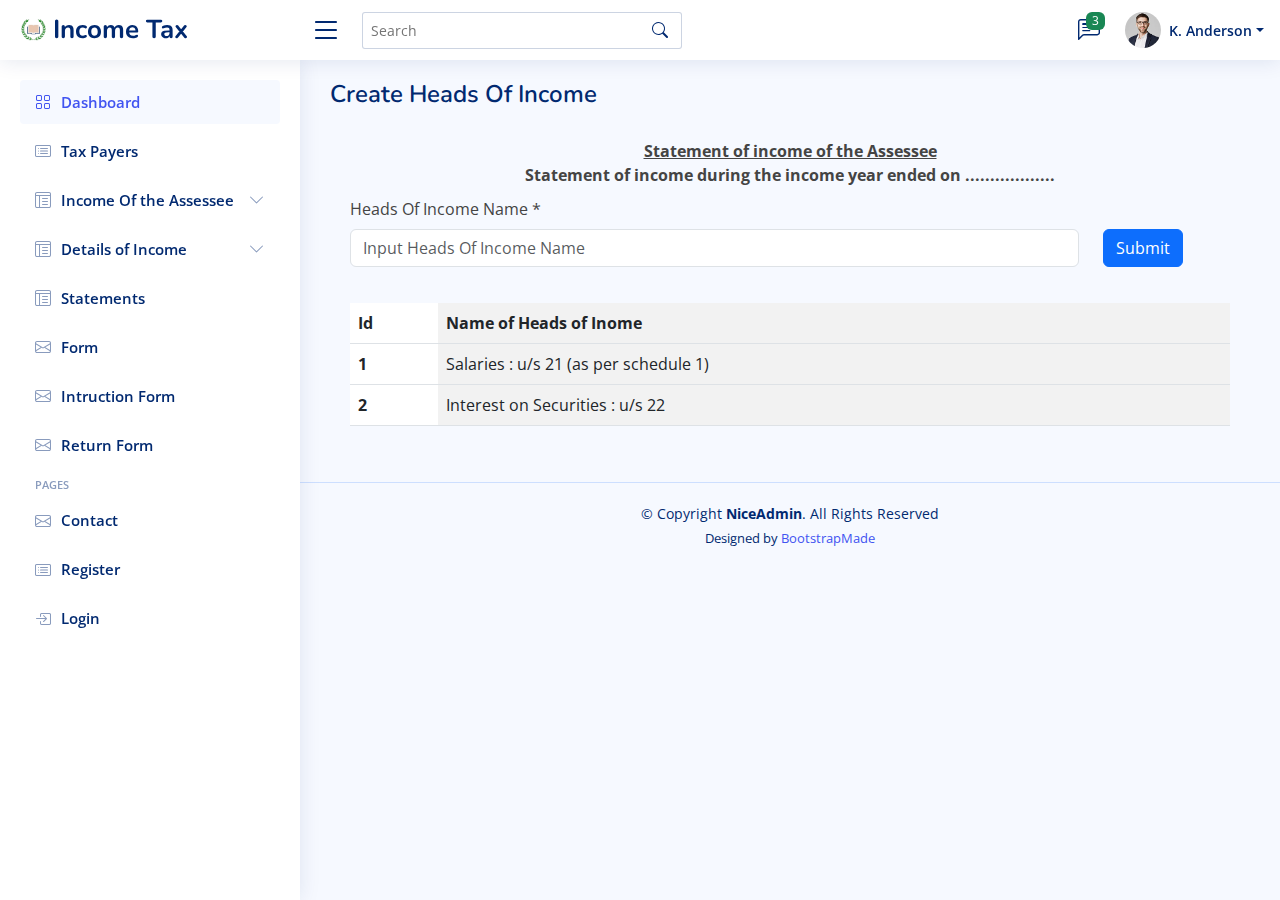
<file: income_tax-main/IncomeOfAssessee-CreatePage.html>
<!DOCTYPE html>
<html lang="en">

<head>
  <meta charset="utf-8">
  <meta content="width=device-width, initial-scale=1.0" name="viewport">

  <title>Dashboard - Create Heads Of Income</title>
  <meta content="" name="description">
  <meta content="" name="keywords">

  <!-- Favicons -->
  <link href="assets/img/school-logo.png" rel="icon">

  <!-- Google Fonts -->
  <link href="https://fonts.gstatic.com" rel="preconnect">
  <link href="https://fonts.googleapis.com/css?family=Open+Sans:300,300i,400,400i,600,600i,700,700i|Nunito:300,300i,400,400i,600,600i,700,700i|Poppins:300,300i,400,400i,500,500i,600,600i,700,700i" rel="stylesheet">

  <!-- Vendor CSS Files -->
  <link href="assets/vendor/bootstrap/css/bootstrap.min.css" rel="stylesheet">
  <link href="assets/vendor/bootstrap-icons/bootstrap-icons.css" rel="stylesheet">
  <link href="assets/vendor/boxicons/css/boxicons.min.css" rel="stylesheet">
  <link href="assets/vendor/quill/quill.snow.css" rel="stylesheet">
  <link href="assets/vendor/quill/quill.bubble.css" rel="stylesheet">
  <link href="assets/vendor/remixicon/remixicon.css" rel="stylesheet">
  <link href="assets/vendor/simple-datatables/style.css" rel="stylesheet">

  <link rel="stylesheet" href="https://cdnjs.cloudflare.com/ajax/libs/font-awesome/6.4.2/css/all.min.css">

  <!-- Template Main CSS File -->
  <link href="assets/css/style.css" rel="stylesheet">
  <link rel="stylesheet" href="./assets/css/new.css">

</head>

<body>

  <!-- ======= Header ======= -->
  <header id="header" class="header fixed-top d-flex align-items-center">

    <div class="d-flex align-items-center justify-content-between">
      <a href="index.html" class="logo d-flex align-items-center">
        <img src="assets/img/school-logo.png" alt="">
        <span class="d-none d-lg-block">Income Tax</span>
      </a>
      <i class="bi bi-list toggle-sidebar-btn"></i>
    </div><!-- End Logo -->

    <div class="search-bar">
      <form class="search-form d-flex align-items-center" method="POST" action="#">
        <input type="text" name="query" placeholder="Search" title="Enter search keyword">
        <button type="submit" title="Search"><i class="bi bi-search"></i></button>
      </form>
    </div><!-- End Search Bar -->

    <nav class="header-nav ms-auto">
      <ul class="d-flex align-items-center">

        <li class="nav-item d-block d-lg-none">
          <a class="nav-link nav-icon search-bar-toggle " href="#">
            <i class="bi bi-search"></i>
          </a>
        </li>
        <!-- End Search Icon-->

        <li class="nav-item dropdown">

          <a class="nav-link nav-icon" href="#" data-bs-toggle="dropdown">
            <i class="bi bi-chat-left-text"></i>
            <span class="badge bg-success badge-number">3</span>
          </a><!-- End Messages Icon -->

          <ul class="dropdown-menu dropdown-menu-end dropdown-menu-arrow messages">
            <li class="dropdown-header">
              You have 3 new messages
              <a href="#"><span class="badge rounded-pill bg-primary p-2 ms-2">View all</span></a>
            </li>
            <li>
              <hr class="dropdown-divider">
            </li>

            <li class="message-item">
              <a href="#">
                <img src="assets/img/messages-1.jpg" alt="" class="rounded-circle">
                <div>
                  <h4>Maria Hudson</h4>
                  <p>Velit asperiores et ducimus soluta repudiandae labore officia est ut...</p>
                  <p>4 hrs. ago</p>
                </div>
              </a>
            </li>
            <li>
              <hr class="dropdown-divider">
            </li>

            <li class="message-item">
              <a href="#">
                <img src="assets/img/messages-2.jpg" alt="" class="rounded-circle">
                <div>
                  <h4>Anna Nelson</h4>
                  <p>Velit asperiores et ducimus soluta repudiandae labore officia est ut...</p>
                  <p>6 hrs. ago</p>
                </div>
              </a>
            </li>
            <li>
              <hr class="dropdown-divider">
            </li>

            <li class="message-item">
              <a href="#">
                <img src="assets/img/messages-3.jpg" alt="" class="rounded-circle">
                <div>
                  <h4>David Muldon</h4>
                  <p>Velit asperiores et ducimus soluta repudiandae labore officia est ut...</p>
                  <p>8 hrs. ago</p>
                </div>
              </a>
            </li>
            <li>
              <hr class="dropdown-divider">
            </li>

            <li class="dropdown-footer">
              <a href="#">Show all messages</a>
            </li>

          </ul><!-- End Messages Dropdown Items -->

        </li><!-- End Messages Nav -->

        <li class="nav-item dropdown pe-3">

          <a class="nav-link nav-profile d-flex align-items-center pe-0" href="#" data-bs-toggle="dropdown">
            <img src="assets/img/profile-img.jpg" alt="Profile" class="rounded-circle">
            <span class="d-none d-md-block dropdown-toggle ps-2">K. Anderson</span>
          </a><!-- End Profile Iamge Icon -->

          <ul class="dropdown-menu dropdown-menu-end dropdown-menu-arrow profile">
            <li class="dropdown-header">
              <h6>Kevin Anderson</h6>
              <span>Web Designer</span>
            </li>
            <li>
              <hr class="dropdown-divider">
            </li>

            <li>
              <a class="dropdown-item d-flex align-items-center" href="users-profile.html">
                <i class="bi bi-person"></i>
                <span>My Profile</span>
              </a>
            </li>
            <li>
              <hr class="dropdown-divider">
            </li>

            <li>
              <a class="dropdown-item d-flex align-items-center" href="users-profile.html">
                <i class="bi bi-gear"></i>
                <span>Account Settings</span>
              </a>
            </li>
            <li>
              <hr class="dropdown-divider">
            </li>

            <li>
              <a class="dropdown-item d-flex align-items-center" href="pages-faq.html">
                <i class="bi bi-question-circle"></i>
                <span>Need Help?</span>
              </a>
            </li>
            <li>
              <hr class="dropdown-divider">
            </li>

            <li>
              <a class="dropdown-item d-flex align-items-center" href="#">
                <i class="bi bi-box-arrow-right"></i>
                <span>Sign Out</span>
              </a>
            </li>

          </ul><!-- End Profile Dropdown Items -->
        </li><!-- End Profile Nav -->

      </ul>
    </nav><!-- End Icons Navigation -->

  </header><!-- End Header -->

  <!-- ======= Sidebar ======= -->
  <aside id="sidebar" class="sidebar">

    <ul class="sidebar-nav" id="sidebar-nav">

      <li class="nav-item">
        <a class="nav-link " href="index.html">
          <i class="bi bi-grid"></i>
          <span>Dashboard</span>
        </a>
      </li><!-- End Dashboard Nav -->

      <li class="nav-item">
        <a class="nav-link collapsed" href="./taxpayers.html">
          <i class="bi bi-card-list"></i>
          <span>Tax Payers</span>
        </a>
      </li><!-- End Tax Payers Page Nav -->

      <li class="nav-item">
        <a class="nav-link collapsed" data-bs-target="#about_us-nav" data-bs-toggle="collapse" href="#">
          <i class="bi bi-layout-text-window-reverse"></i><span>Income Of the Assessee</span><i class="bi bi-chevron-down ms-auto"></i>
        </a>
        <ul id="about_us-nav" class="nav-content collapse " data-bs-parent="#sidebar-nav">
          <li>
            <a href="./IncomeOfAssessee-CreatePage.html">
              <i class="bi bi-circle"></i><span>Create Heads Of Income</span>
            </a>
          </li>
          <li>
            <a href="./IncomeOfAssessee-HeadsOfIncomePage.html">
              <i class="bi bi-circle"></i><span>Heads Of Income Page</span>
            </a>
          </li>
        </ul>
      </li><!-- End Income Of the Assessee Nav -->

      <li class="nav-item">
        <a class="nav-link collapsed" data-bs-target="#teachers-nav" data-bs-toggle="collapse" href="#">
          <i class="bi bi-layout-text-window-reverse"></i><span>Details of Income</span><i class="bi bi-chevron-down ms-auto"></i>
        </a>
        <ul id="teachers-nav" class="nav-content collapse " data-bs-parent="#sidebar-nav">
          <li>
            <a href="./DetailsOfIncome-schedules.html">
              <i class="bi bi-circle"></i><span>Schedules</span>
            </a>
          </li>
          <li>
            <a href="./DetailsOfIncome-create-pay&Allowance.html">
              <i class="bi bi-circle"></i><span>Create Pay & Allowance</span>
            </a>
          </li>
          <li>
            <a href="./DetailsOfIncome-create-particulars.html">
              <i class="bi bi-circle"></i><span>Create Particulars</span>
            </a>
          </li>
          <li>
            <a href="./DetailsOfIncome-create-taxCredit.html">
              <i class="bi bi-circle"></i><span>Create Tax Credit</span>
            </a>
          </li>
          <li>
            <a href="./DetailsOfIncome-create-document.html">
              <i class="bi bi-circle"></i><span>Create Document</span>
            </a>
          </li>
        </ul>
      </li><!-- End Details of Income Nav -->

      <li class="nav-item">
        <a class="nav-link collapsed" href="./statementOfAsset&liabilities.html">
          <i class="bi bi-layout-text-window-reverse"></i>
          <span>Statements</span>
        </a>
      </li><!-- End statement Page Nav -->

      <li class="nav-item">
        <a class="nav-link collapsed" href="./form.html">
          <i class="bi bi-envelope"></i>
          <span>Form</span>
        </a>
      </li><!-- End Form Page Nav -->

      <li class="nav-item">
        <a class="nav-link collapsed" href="./InstructionsForm.html">
          <i class="bi bi-envelope"></i>
          <span>Intruction Form</span>
        </a>
      </li><!-- End Form Page Nav -->

      <li class="nav-item">
        <a class="nav-link collapsed" href="./ReturnFrom.html">
          <i class="bi bi-envelope"></i>
          <span>Return Form</span>
        </a>
      </li><!-- End Return Form Page Nav -->



      <li class="nav-heading">Pages</li>

      <li class="nav-item">
        <a class="nav-link collapsed" href="pages-contact.html">
          <i class="bi bi-envelope"></i>
          <span>Contact</span>
        </a>
      </li><!-- End Contact Page Nav -->

      <li class="nav-item">
        <a class="nav-link collapsed" href="pages-register.html">
          <i class="bi bi-card-list"></i>
          <span>Register</span>
        </a>
      </li><!-- End Register Page Nav -->

      <li class="nav-item">
        <a class="nav-link collapsed" href="pages-login.html">
          <i class="bi bi-box-arrow-in-right"></i>
          <span>Login</span>
        </a>
      </li><!-- End Login Page Nav -->

    </ul>

  </aside><!-- End Sidebar-->

  <main id="main" class="main">

    <div class="pagetitle">
      <h1>Create Heads Of Income</h1>
    </div><!-- End Page Title -->

    <section class="wrapper">
        <div class="row wrapper_title">
            <div class="col-12 ">
                <p class="topTitle">Statement of income of the Assessee</p>
                <p>Statement of income during the income year ended on ..................</p>
            </div>
        </div>

        <div class="row category_name_part">
            <div class="col-10">
                <div class="mb-3">
                    <label for="exampleFormControlInput1" class="form-label">Heads Of Income Name *</label>
                    <input type="text" class="form-control" id="exampleFormControlInput1" placeholder="Input Heads Of Income Name">
                </div>
            </div>
            <div class="col-2">
                <button type="button" class="btn btn-primary mb-3">Submit</button>
            </div>
        </div>

        <div class="headsOfIncome_table">
          <table class="table table-striped-columns">
        
            <thead>
              <tr>
                <th scope="col">Id</th>
                <th scope="col">Name of Heads of Inome</th>
              </tr>
            </thead>
    
            <tbody>
              <tr>
                <th scope="row">1</th>
                <td>Salaries : u/s 21 (as per schedule 1)</td>
              </tr>
    
              <tr>
                <th scope="row">2</th>
                <td>Interest on Securities : u/s 22</td>
              </tr>
    
            </tbody>
    
          </table>
        </div>

    </section>

  </main><!-- End #main -->

  <!-- ======= Footer ======= -->
  <footer id="footer" class="footer">
    <div class="copyright">
      &copy; Copyright <strong><span>NiceAdmin</span></strong>. All Rights Reserved 
    </div>
    <div class="credits">
      Designed by <a href="https://bootstrapmade.com/">BootstrapMade</a>
    </div>
  </footer><!-- End Footer -->

  <a href="#" class="back-to-top d-flex align-items-center justify-content-center"><i class="bi bi-arrow-up-short"></i></a>

  <!-- Vendor JS Files -->
  <script src="assets/vendor/apexcharts/apexcharts.min.js"></script>
  <script src="assets/vendor/bootstrap/js/bootstrap.bundle.min.js"></script>
  <script src="assets/vendor/chart.js/chart.umd.js"></script>
  <script src="assets/vendor/echarts/echarts.min.js"></script>
  <script src="assets/vendor/quill/quill.min.js"></script>
  <script src="assets/vendor/simple-datatables/simple-datatables.js"></script>
  <script src="assets/vendor/tinymce/tinymce.min.js"></script>
  <script src="assets/vendor/php-email-form/validate.js"></script>

  <!-- Template Main JS File -->
  <script src="assets/js/main.js"></script>

</body>

</html>
</file>
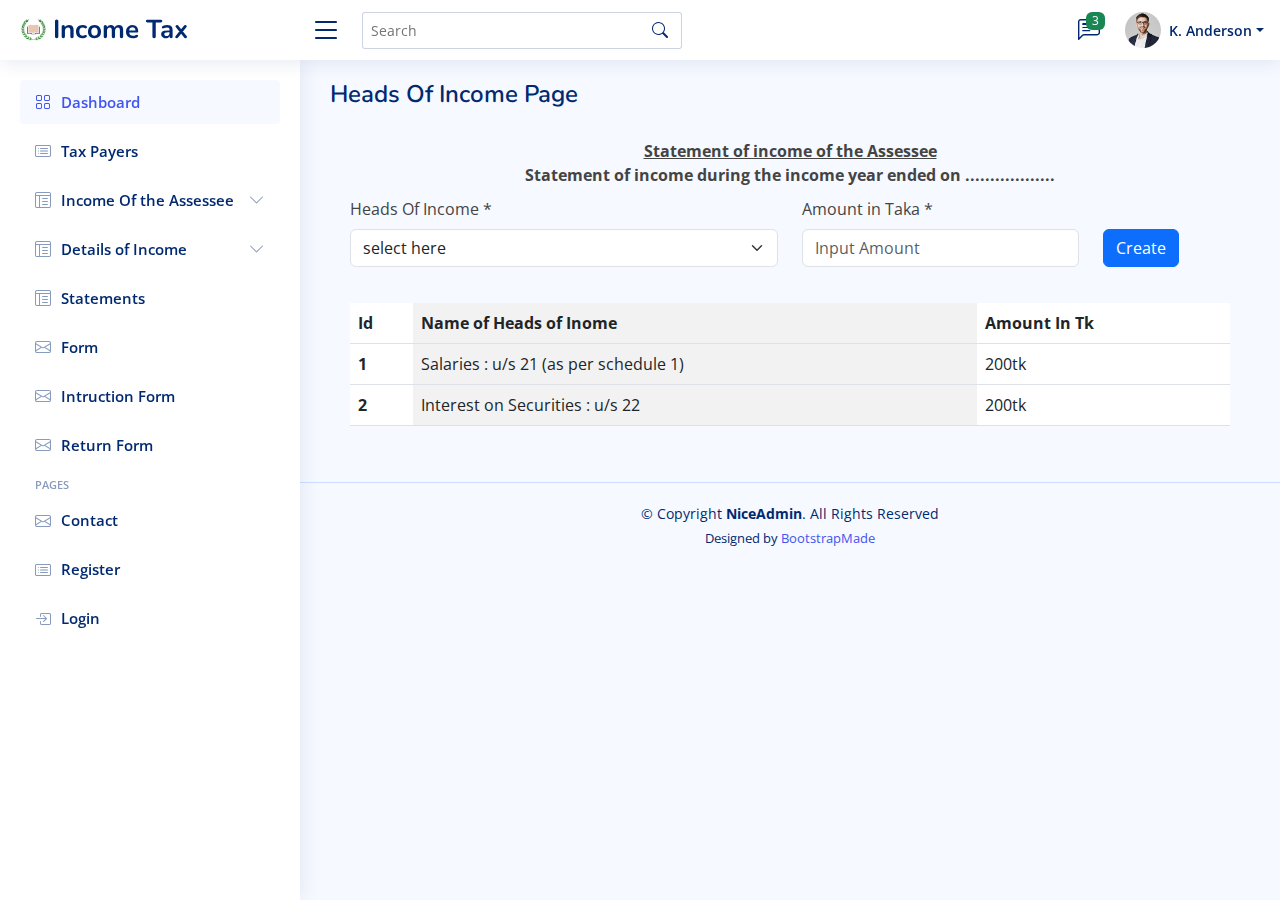
<file: income_tax-main/IncomeOfAssessee-HeadsOfIncomePage.html>
<!DOCTYPE html>
<html lang="en">

<head>
  <meta charset="utf-8">
  <meta content="width=device-width, initial-scale=1.0" name="viewport">

  <title>Dashboard - Heads Of Income page</title>
  <meta content="" name="description">
  <meta content="" name="keywords">

  <!-- Favicons -->
  <link href="assets/img/school-logo.png" rel="icon">

  <!-- Google Fonts -->
  <link href="https://fonts.gstatic.com" rel="preconnect">
  <link href="https://fonts.googleapis.com/css?family=Open+Sans:300,300i,400,400i,600,600i,700,700i|Nunito:300,300i,400,400i,600,600i,700,700i|Poppins:300,300i,400,400i,500,500i,600,600i,700,700i" rel="stylesheet">

  <!-- Vendor CSS Files -->
  <link href="assets/vendor/bootstrap/css/bootstrap.min.css" rel="stylesheet">
  <link href="assets/vendor/bootstrap-icons/bootstrap-icons.css" rel="stylesheet">
  <link href="assets/vendor/boxicons/css/boxicons.min.css" rel="stylesheet">
  <link href="assets/vendor/quill/quill.snow.css" rel="stylesheet">
  <link href="assets/vendor/quill/quill.bubble.css" rel="stylesheet">
  <link href="assets/vendor/remixicon/remixicon.css" rel="stylesheet">
  <link href="assets/vendor/simple-datatables/style.css" rel="stylesheet">

  <link rel="stylesheet" href="https://cdnjs.cloudflare.com/ajax/libs/font-awesome/6.4.2/css/all.min.css">

  <!-- Template Main CSS File -->
  <link href="assets/css/style.css" rel="stylesheet">
  <link rel="stylesheet" href="./assets/css/new.css">

</head>

<body>

  <!-- ======= Header ======= -->
  <header id="header" class="header fixed-top d-flex align-items-center">

    <div class="d-flex align-items-center justify-content-between">
      <a href="index.html" class="logo d-flex align-items-center">
        <img src="assets/img/school-logo.png" alt="">
        <span class="d-none d-lg-block">Income Tax</span>
      </a>
      <i class="bi bi-list toggle-sidebar-btn"></i>
    </div><!-- End Logo -->

    <div class="search-bar">
      <form class="search-form d-flex align-items-center" method="POST" action="#">
        <input type="text" name="query" placeholder="Search" title="Enter search keyword">
        <button type="submit" title="Search"><i class="bi bi-search"></i></button>
      </form>
    </div><!-- End Search Bar -->

    <nav class="header-nav ms-auto">
      <ul class="d-flex align-items-center">

        <li class="nav-item d-block d-lg-none">
          <a class="nav-link nav-icon search-bar-toggle " href="#">
            <i class="bi bi-search"></i>
          </a>
        </li>
        <!-- End Search Icon-->

        <li class="nav-item dropdown">

          <a class="nav-link nav-icon" href="#" data-bs-toggle="dropdown">
            <i class="bi bi-chat-left-text"></i>
            <span class="badge bg-success badge-number">3</span>
          </a><!-- End Messages Icon -->

          <ul class="dropdown-menu dropdown-menu-end dropdown-menu-arrow messages">
            <li class="dropdown-header">
              You have 3 new messages
              <a href="#"><span class="badge rounded-pill bg-primary p-2 ms-2">View all</span></a>
            </li>
            <li>
              <hr class="dropdown-divider">
            </li>

            <li class="message-item">
              <a href="#">
                <img src="assets/img/messages-1.jpg" alt="" class="rounded-circle">
                <div>
                  <h4>Maria Hudson</h4>
                  <p>Velit asperiores et ducimus soluta repudiandae labore officia est ut...</p>
                  <p>4 hrs. ago</p>
                </div>
              </a>
            </li>
            <li>
              <hr class="dropdown-divider">
            </li>

            <li class="message-item">
              <a href="#">
                <img src="assets/img/messages-2.jpg" alt="" class="rounded-circle">
                <div>
                  <h4>Anna Nelson</h4>
                  <p>Velit asperiores et ducimus soluta repudiandae labore officia est ut...</p>
                  <p>6 hrs. ago</p>
                </div>
              </a>
            </li>
            <li>
              <hr class="dropdown-divider">
            </li>

            <li class="message-item">
              <a href="#">
                <img src="assets/img/messages-3.jpg" alt="" class="rounded-circle">
                <div>
                  <h4>David Muldon</h4>
                  <p>Velit asperiores et ducimus soluta repudiandae labore officia est ut...</p>
                  <p>8 hrs. ago</p>
                </div>
              </a>
            </li>
            <li>
              <hr class="dropdown-divider">
            </li>

            <li class="dropdown-footer">
              <a href="#">Show all messages</a>
            </li>

          </ul><!-- End Messages Dropdown Items -->

        </li><!-- End Messages Nav -->

        <li class="nav-item dropdown pe-3">

          <a class="nav-link nav-profile d-flex align-items-center pe-0" href="#" data-bs-toggle="dropdown">
            <img src="assets/img/profile-img.jpg" alt="Profile" class="rounded-circle">
            <span class="d-none d-md-block dropdown-toggle ps-2">K. Anderson</span>
          </a><!-- End Profile Iamge Icon -->

          <ul class="dropdown-menu dropdown-menu-end dropdown-menu-arrow profile">
            <li class="dropdown-header">
              <h6>Kevin Anderson</h6>
              <span>Web Designer</span>
            </li>
            <li>
              <hr class="dropdown-divider">
            </li>

            <li>
              <a class="dropdown-item d-flex align-items-center" href="users-profile.html">
                <i class="bi bi-person"></i>
                <span>My Profile</span>
              </a>
            </li>
            <li>
              <hr class="dropdown-divider">
            </li>

            <li>
              <a class="dropdown-item d-flex align-items-center" href="users-profile.html">
                <i class="bi bi-gear"></i>
                <span>Account Settings</span>
              </a>
            </li>
            <li>
              <hr class="dropdown-divider">
            </li>

            <li>
              <a class="dropdown-item d-flex align-items-center" href="pages-faq.html">
                <i class="bi bi-question-circle"></i>
                <span>Need Help?</span>
              </a>
            </li>
            <li>
              <hr class="dropdown-divider">
            </li>

            <li>
              <a class="dropdown-item d-flex align-items-center" href="#">
                <i class="bi bi-box-arrow-right"></i>
                <span>Sign Out</span>
              </a>
            </li>

          </ul><!-- End Profile Dropdown Items -->
        </li><!-- End Profile Nav -->

      </ul>
    </nav><!-- End Icons Navigation -->

  </header><!-- End Header -->

  <!-- ======= Sidebar ======= -->
  <aside id="sidebar" class="sidebar">

    <ul class="sidebar-nav" id="sidebar-nav">

      <li class="nav-item">
        <a class="nav-link " href="index.html">
          <i class="bi bi-grid"></i>
          <span>Dashboard</span>
        </a>
      </li><!-- End Dashboard Nav -->

      <li class="nav-item">
        <a class="nav-link collapsed" href="./taxpayers.html">
          <i class="bi bi-card-list"></i>
          <span>Tax Payers</span>
        </a>
      </li><!-- End Tax Payers Page Nav -->

      <li class="nav-item">
        <a class="nav-link collapsed" data-bs-target="#about_us-nav" data-bs-toggle="collapse" href="#">
          <i class="bi bi-layout-text-window-reverse"></i><span>Income Of the Assessee</span><i class="bi bi-chevron-down ms-auto"></i>
        </a>
        <ul id="about_us-nav" class="nav-content collapse " data-bs-parent="#sidebar-nav">
          <li>
            <a href="./IncomeOfAssessee-CreatePage.html">
              <i class="bi bi-circle"></i><span>Create Heads Of Income</span>
            </a>
          </li>
          <li>
            <a href="./IncomeOfAssessee-HeadsOfIncomePage.html">
              <i class="bi bi-circle"></i><span>Heads Of Income Page</span>
            </a>
          </li>
        </ul>
      </li><!-- End Income Of the Assessee Nav -->

      <li class="nav-item">
        <a class="nav-link collapsed" data-bs-target="#teachers-nav" data-bs-toggle="collapse" href="#">
          <i class="bi bi-layout-text-window-reverse"></i><span>Details of Income</span><i class="bi bi-chevron-down ms-auto"></i>
        </a>
        <ul id="teachers-nav" class="nav-content collapse " data-bs-parent="#sidebar-nav">
          <li>
            <a href="./DetailsOfIncome-schedules.html">
              <i class="bi bi-circle"></i><span>Schedules</span>
            </a>
          </li>
          <li>
            <a href="./DetailsOfIncome-create-pay&Allowance.html">
              <i class="bi bi-circle"></i><span>Create Pay & Allowance</span>
            </a>
          </li>
          <li>
            <a href="./DetailsOfIncome-create-particulars.html">
              <i class="bi bi-circle"></i><span>Create Particulars</span>
            </a>
          </li>
          <li>
            <a href="./DetailsOfIncome-create-taxCredit.html">
              <i class="bi bi-circle"></i><span>Create Tax Credit</span>
            </a>
          </li>
          <li>
            <a href="./DetailsOfIncome-create-document.html">
              <i class="bi bi-circle"></i><span>Create Document</span>
            </a>
          </li>
        </ul>
      </li><!-- End Details of Income Nav -->

      <li class="nav-item">
        <a class="nav-link collapsed" href="./statementOfAsset&liabilities.html">
          <i class="bi bi-layout-text-window-reverse"></i>
          <span>Statements</span>
        </a>
      </li><!-- End statement Page Nav -->

      <li class="nav-item">
        <a class="nav-link collapsed" href="./form.html">
          <i class="bi bi-envelope"></i>
          <span>Form</span>
        </a>
      </li><!-- End Form Page Nav -->

      <li class="nav-item">
        <a class="nav-link collapsed" href="./InstructionsForm.html">
          <i class="bi bi-envelope"></i>
          <span>Intruction Form</span>
        </a>
      </li><!-- End Form Page Nav -->

      <li class="nav-item">
        <a class="nav-link collapsed" href="./ReturnFrom.html">
          <i class="bi bi-envelope"></i>
          <span>Return Form</span>
        </a>
      </li><!-- End Return Form Page Nav -->



      <li class="nav-heading">Pages</li>

      <li class="nav-item">
        <a class="nav-link collapsed" href="pages-contact.html">
          <i class="bi bi-envelope"></i>
          <span>Contact</span>
        </a>
      </li><!-- End Contact Page Nav -->

      <li class="nav-item">
        <a class="nav-link collapsed" href="pages-register.html">
          <i class="bi bi-card-list"></i>
          <span>Register</span>
        </a>
      </li><!-- End Register Page Nav -->

      <li class="nav-item">
        <a class="nav-link collapsed" href="pages-login.html">
          <i class="bi bi-box-arrow-in-right"></i>
          <span>Login</span>
        </a>
      </li><!-- End Login Page Nav -->

    </ul>

  </aside><!-- End Sidebar-->

  <main id="main" class="main">

    <div class="pagetitle">
      <h1>Heads Of Income Page</h1>
    </div><!-- End Page Title -->

    <section class="wrapper">
        <div class="row wrapper_title">
            <div class="col-12 ">
                <p class="topTitle">Statement of income of the Assessee</p>
                <p>Statement of income during the income year ended on ..................</p>
            </div>
        </div>

        <div class="row category_name_part">
            <div class="col-6">
                <div class="mb-3">
                    <label for="exampleFormControlInput1" class="form-label">Heads Of Income *</label>
                    <select name="" class="form-select mb-3" aria-label="Default select example">
                        <option value="1" hidden>select here</option>
                        <option value="2">1</option>
                        <option value="3">2</option>
                    </select>
                </div>
            </div>
            <div class="col-4">
                <div class="mb-3">
                    <label for="exampleFormControlInput1" class="form-label">Amount in Taka *</label>
                    <input type="number" class="form-control" id="exampleFormControlInput1" placeholder="Input Amount">
                </div>
            </div>
            <div class="col-2">
                <button type="button" class="btn btn-primary mb-3">Create</button>
            </div>
        </div>

        <div class="headsOfIncome_table">
          <table class="table table-striped-columns">
        
            <thead>
              <tr>
                <th scope="col">Id</th>
                <th scope="col">Name of Heads of Inome</th>
                <th scope="col">Amount In Tk</th>
              </tr>
            </thead>
    
            <tbody>
              <tr>
                <th scope="row">1</th>
                <td>Salaries : u/s 21 (as per schedule 1)</td>
                <td>200tk</td>
              </tr>
    
              <tr>
                <th scope="row">2</th>
                <td>Interest on Securities : u/s 22</td>
                <td>200tk</td>
              </tr>
    
            </tbody>
    
          </table>
        </div>

    </section>

  </main><!-- End #main -->

  <!-- ======= Footer ======= -->
  <footer id="footer" class="footer">
    <div class="copyright">
      &copy; Copyright <strong><span>NiceAdmin</span></strong>. All Rights Reserved 
    </div>
    <div class="credits">
      Designed by <a href="https://bootstrapmade.com/">BootstrapMade</a>
    </div>
  </footer><!-- End Footer -->

  <a href="#" class="back-to-top d-flex align-items-center justify-content-center"><i class="bi bi-arrow-up-short"></i></a>

  <!-- Vendor JS Files -->
  <script src="assets/vendor/apexcharts/apexcharts.min.js"></script>
  <script src="assets/vendor/bootstrap/js/bootstrap.bundle.min.js"></script>
  <script src="assets/vendor/chart.js/chart.umd.js"></script>
  <script src="assets/vendor/echarts/echarts.min.js"></script>
  <script src="assets/vendor/quill/quill.min.js"></script>
  <script src="assets/vendor/simple-datatables/simple-datatables.js"></script>
  <script src="assets/vendor/tinymce/tinymce.min.js"></script>
  <script src="assets/vendor/php-email-form/validate.js"></script>

  <!-- Template Main JS File -->
  <script src="assets/js/main.js"></script>

</body>

</html>
</file>
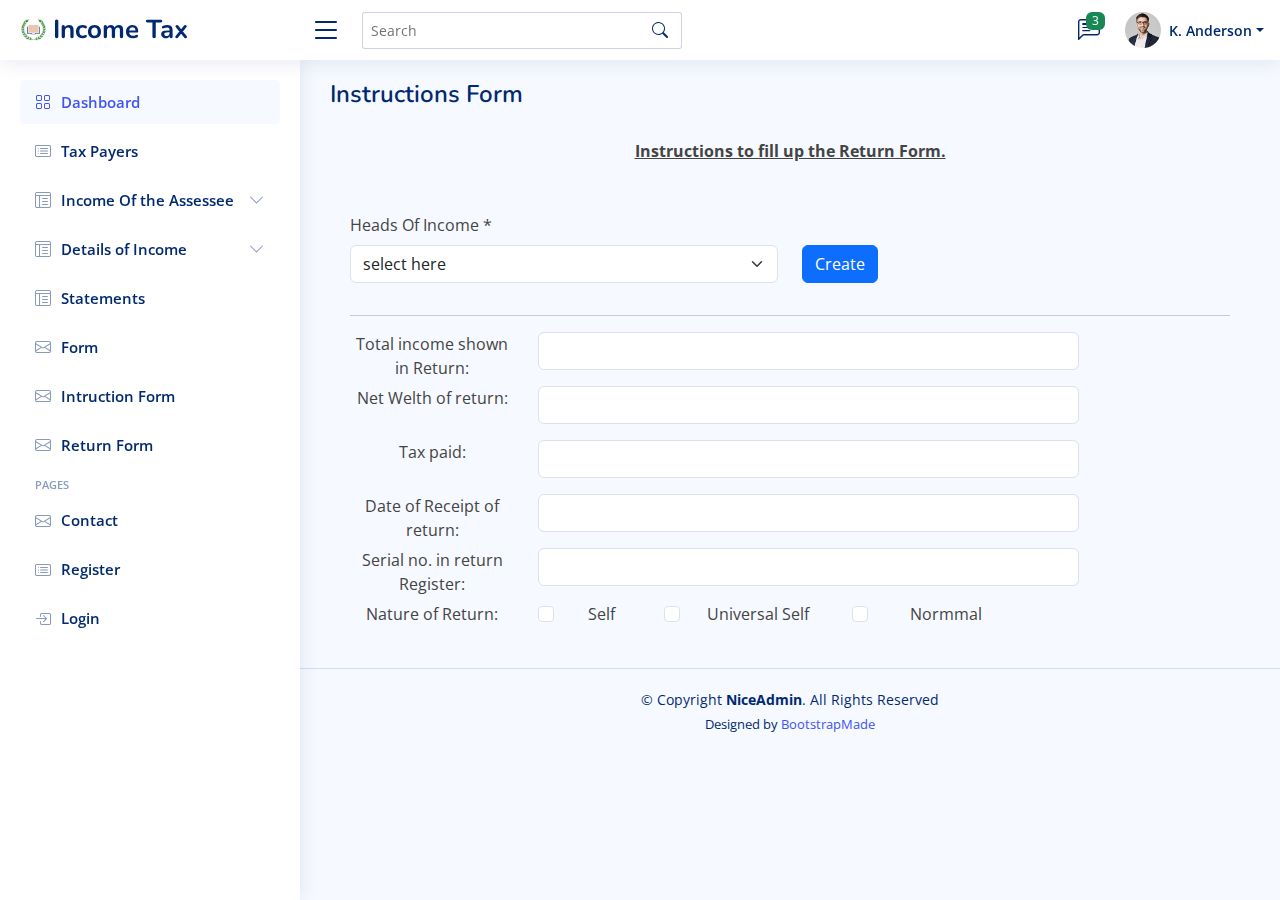
<file: income_tax-main/InstructionsForm.html>
<!DOCTYPE html>
<html lang="en">

<head>
  <meta charset="utf-8">
  <meta content="width=device-width, initial-scale=1.0" name="viewport">

  <title>Form</title>
  <meta content="" name="description">
  <meta content="" name="keywords">

  <!-- Favicons -->
  <link href="assets/img/school-logo.png" rel="icon">

  <!-- Google Fonts -->
  <link href="https://fonts.gstatic.com" rel="preconnect">
  <link href="https://fonts.googleapis.com/css?family=Open+Sans:300,300i,400,400i,600,600i,700,700i|Nunito:300,300i,400,400i,600,600i,700,700i|Poppins:300,300i,400,400i,500,500i,600,600i,700,700i" rel="stylesheet">

  <!-- Vendor CSS Files -->
  <link href="assets/vendor/bootstrap/css/bootstrap.min.css" rel="stylesheet">
  <link href="assets/vendor/bootstrap-icons/bootstrap-icons.css" rel="stylesheet">
  <link href="assets/vendor/boxicons/css/boxicons.min.css" rel="stylesheet">
  <link href="assets/vendor/quill/quill.snow.css" rel="stylesheet">
  <link href="assets/vendor/quill/quill.bubble.css" rel="stylesheet">
  <link href="assets/vendor/remixicon/remixicon.css" rel="stylesheet">
  <link href="assets/vendor/simple-datatables/style.css" rel="stylesheet">

  <link rel="stylesheet" href="https://cdnjs.cloudflare.com/ajax/libs/font-awesome/6.4.2/css/all.min.css">

  <!-- Template Main CSS File -->
  <link href="assets/css/style.css" rel="stylesheet">
  <link rel="stylesheet" href="./assets/css/new.css">

</head>

<body>

  <!-- ======= Header ======= -->
  <header id="header" class="header fixed-top d-flex align-items-center">

    <div class="d-flex align-items-center justify-content-between">
      <a href="index.html" class="logo d-flex align-items-center">
        <img src="assets/img/school-logo.png" alt="">
        <span class="d-none d-lg-block">Income Tax</span>
      </a>
      <i class="bi bi-list toggle-sidebar-btn"></i>
    </div><!-- End Logo -->

    <div class="search-bar">
      <form class="search-form d-flex align-items-center" method="POST" action="#">
        <input type="text" name="query" placeholder="Search" title="Enter search keyword">
        <button type="submit" title="Search"><i class="bi bi-search"></i></button>
      </form>
    </div><!-- End Search Bar -->

    <nav class="header-nav ms-auto">
      <ul class="d-flex align-items-center">

        <li class="nav-item d-block d-lg-none">
          <a class="nav-link nav-icon search-bar-toggle " href="#">
            <i class="bi bi-search"></i>
          </a>
        </li>
        <!-- End Search Icon-->

        <li class="nav-item dropdown">

          <a class="nav-link nav-icon" href="#" data-bs-toggle="dropdown">
            <i class="bi bi-chat-left-text"></i>
            <span class="badge bg-success badge-number">3</span>
          </a><!-- End Messages Icon -->

          <ul class="dropdown-menu dropdown-menu-end dropdown-menu-arrow messages">
            <li class="dropdown-header">
              You have 3 new messages
              <a href="#"><span class="badge rounded-pill bg-primary p-2 ms-2">View all</span></a>
            </li>
            <li>
              <hr class="dropdown-divider">
            </li>

            <li class="message-item">
              <a href="#">
                <img src="assets/img/messages-1.jpg" alt="" class="rounded-circle">
                <div>
                  <h4>Maria Hudson</h4>
                  <p>Velit asperiores et ducimus soluta repudiandae labore officia est ut...</p>
                  <p>4 hrs. ago</p>
                </div>
              </a>
            </li>
            <li>
              <hr class="dropdown-divider">
            </li>

            <li class="message-item">
              <a href="#">
                <img src="assets/img/messages-2.jpg" alt="" class="rounded-circle">
                <div>
                  <h4>Anna Nelson</h4>
                  <p>Velit asperiores et ducimus soluta repudiandae labore officia est ut...</p>
                  <p>6 hrs. ago</p>
                </div>
              </a>
            </li>
            <li>
              <hr class="dropdown-divider">
            </li>

            <li class="message-item">
              <a href="#">
                <img src="assets/img/messages-3.jpg" alt="" class="rounded-circle">
                <div>
                  <h4>David Muldon</h4>
                  <p>Velit asperiores et ducimus soluta repudiandae labore officia est ut...</p>
                  <p>8 hrs. ago</p>
                </div>
              </a>
            </li>
            <li>
              <hr class="dropdown-divider">
            </li>

            <li class="dropdown-footer">
              <a href="#">Show all messages</a>
            </li>

          </ul><!-- End Messages Dropdown Items -->

        </li><!-- End Messages Nav -->

        <li class="nav-item dropdown pe-3">

          <a class="nav-link nav-profile d-flex align-items-center pe-0" href="#" data-bs-toggle="dropdown">
            <img src="assets/img/profile-img.jpg" alt="Profile" class="rounded-circle">
            <span class="d-none d-md-block dropdown-toggle ps-2">K. Anderson</span>
          </a><!-- End Profile Iamge Icon -->

          <ul class="dropdown-menu dropdown-menu-end dropdown-menu-arrow profile">
            <li class="dropdown-header">
              <h6>Kevin Anderson</h6>
              <span>Web Designer</span>
            </li>
            <li>
              <hr class="dropdown-divider">
            </li>

            <li>
              <a class="dropdown-item d-flex align-items-center" href="users-profile.html">
                <i class="bi bi-person"></i>
                <span>My Profile</span>
              </a>
            </li>
            <li>
              <hr class="dropdown-divider">
            </li>

            <li>
              <a class="dropdown-item d-flex align-items-center" href="users-profile.html">
                <i class="bi bi-gear"></i>
                <span>Account Settings</span>
              </a>
            </li>
            <li>
              <hr class="dropdown-divider">
            </li>

            <li>
              <a class="dropdown-item d-flex align-items-center" href="pages-faq.html">
                <i class="bi bi-question-circle"></i>
                <span>Need Help?</span>
              </a>
            </li>
            <li>
              <hr class="dropdown-divider">
            </li>

            <li>
              <a class="dropdown-item d-flex align-items-center" href="#">
                <i class="bi bi-box-arrow-right"></i>
                <span>Sign Out</span>
              </a>
            </li>

          </ul><!-- End Profile Dropdown Items -->
        </li><!-- End Profile Nav -->

      </ul>
    </nav><!-- End Icons Navigation -->

  </header><!-- End Header -->

  <!-- ======= Sidebar ======= -->
  <aside id="sidebar" class="sidebar">

    <ul class="sidebar-nav" id="sidebar-nav">

      <li class="nav-item">
        <a class="nav-link " href="index.html">
          <i class="bi bi-grid"></i>
          <span>Dashboard</span>
        </a>
      </li><!-- End Dashboard Nav -->

      <li class="nav-item">
        <a class="nav-link collapsed" href="./taxpayers.html">
          <i class="bi bi-card-list"></i>
          <span>Tax Payers</span>
        </a>
      </li><!-- End Tax Payers Page Nav -->

      <li class="nav-item">
        <a class="nav-link collapsed" data-bs-target="#about_us-nav" data-bs-toggle="collapse" href="#">
          <i class="bi bi-layout-text-window-reverse"></i><span>Income Of the Assessee</span><i class="bi bi-chevron-down ms-auto"></i>
        </a>
        <ul id="about_us-nav" class="nav-content collapse " data-bs-parent="#sidebar-nav">
          <li>
            <a href="./IncomeOfAssessee-CreatePage.html">
              <i class="bi bi-circle"></i><span>Create Heads Of Income</span>
            </a>
          </li>
          <li>
            <a href="./IncomeOfAssessee-HeadsOfIncomePage.html">
              <i class="bi bi-circle"></i><span>Heads Of Income Page</span>
            </a>
          </li>
        </ul>
      </li><!-- End Income Of the Assessee Nav -->

      <li class="nav-item">
        <a class="nav-link collapsed" data-bs-target="#teachers-nav" data-bs-toggle="collapse" href="#">
          <i class="bi bi-layout-text-window-reverse"></i><span>Details of Income</span><i class="bi bi-chevron-down ms-auto"></i>
        </a>
        <ul id="teachers-nav" class="nav-content collapse " data-bs-parent="#sidebar-nav">
          <li>
            <a href="./DetailsOfIncome-schedules.html">
              <i class="bi bi-circle"></i><span>Schedules</span>
            </a>
          </li>
          <li>
            <a href="./DetailsOfIncome-create-pay&Allowance.html">
              <i class="bi bi-circle"></i><span>Create Pay & Allowance</span>
            </a>
          </li>
          <li>
            <a href="./DetailsOfIncome-create-particulars.html">
              <i class="bi bi-circle"></i><span>Create Particulars</span>
            </a>
          </li>
          <li>
            <a href="./DetailsOfIncome-create-taxCredit.html">
              <i class="bi bi-circle"></i><span>Create Tax Credit</span>
            </a>
          </li>
          <li>
            <a href="./DetailsOfIncome-create-document.html">
              <i class="bi bi-circle"></i><span>Create Document</span>
            </a>
          </li>
        </ul>
      </li><!-- End Details of Income Nav -->

      <li class="nav-item">
        <a class="nav-link collapsed" href="./statementOfAsset&liabilities.html">
          <i class="bi bi-layout-text-window-reverse"></i>
          <span>Statements</span>
        </a>
      </li><!-- End statement Page Nav -->

      <li class="nav-item">
        <a class="nav-link collapsed" href="./form.html">
          <i class="bi bi-envelope"></i>
          <span>Form</span>
        </a>
      </li><!-- End Form Page Nav -->

      <li class="nav-item">
        <a class="nav-link collapsed" href="./InstructionsForm.html">
          <i class="bi bi-envelope"></i>
          <span>Intruction Form</span>
        </a>
      </li><!-- End Form Page Nav -->

      <li class="nav-item">
        <a class="nav-link collapsed" href="./ReturnFrom.html">
          <i class="bi bi-envelope"></i>
          <span>Return Form</span>
        </a>
      </li><!-- End Return Form Page Nav -->



      <li class="nav-heading">Pages</li>

      <li class="nav-item">
        <a class="nav-link collapsed" href="pages-contact.html">
          <i class="bi bi-envelope"></i>
          <span>Contact</span>
        </a>
      </li><!-- End Contact Page Nav -->

      <li class="nav-item">
        <a class="nav-link collapsed" href="pages-register.html">
          <i class="bi bi-card-list"></i>
          <span>Register</span>
        </a>
      </li><!-- End Register Page Nav -->

      <li class="nav-item">
        <a class="nav-link collapsed" href="pages-login.html">
          <i class="bi bi-box-arrow-in-right"></i>
          <span>Login</span>
        </a>
      </li><!-- End Login Page Nav -->

    </ul>

  </aside><!-- End Sidebar-->

  <main id="main" class="main">

    <div class="pagetitle">
      <h1>Instructions Form</h1>
    </div><!-- End Page Title -->

    <section class="wrapper">
        <div class="row wrapper_title">
            <div class="col-12 ">
                <p class="topTitle">Instructions to fill up the Return Form.</p>
            </div>
        </div>

        <div class="row schedule_part">
          <div class="col-6">
            <div class="mb-3">
                <label for="exampleFormControlInput1" class="form-label">Heads Of Income *</label>
                <select name="" class="form-select mb-3" aria-label="Default select example">
                    <option value="1" hidden>select here</option>
                    <option value="2">1</option>
                    <option value="3">2</option>
                </select>
            </div>
        </div>
            <div class="col-6">
                <button type="button" class="btn btn-primary mb-3">Create</button>
            </div>
        </div>
        
      
          
        </div>

        <hr>
        <div class="form_bottom_part ">
            <div class="row form_bottomTable_part text-center mt-3">
                <div class="col-10">
                    <div class="row">
                        <div class="col-3 label_name">
                            <label for="number">Total income shown in Return:</label>
                        </div>
                        <div class="col-9">
                            <input type="number" class="form-control mb-3" id="exampleFormControlInput1">
                        </div>
                    </div>
                </div>
                <div class="col-10">
                    <div class="row">
                        <div class="col-3 label_name">
                            <label for="text">Net Welth of return:</label>
                        </div>
                        <div class="col-9">
                            <input type="number" class="form-control mb-3" id="exampleFormControlInput1">
                        </div>
                    </div>
                </div>
                <div class="col-10">
                    <div class="row">
                        <div class="col-3 label_name">
                            <label for="text">Tax paid:</label>
                        </div>
                        <div class="col-9">
                            <input type="number" class="form-control mb-3" id="exampleFormControlInput1">
                        </div>
                    </div>
                </div>
                <div class="col-10">
                    <div class="row">
                        <div class="col-3 label_name">
                            <label for="text">Date of Receipt of return:</label>
                        </div>
                        <div class="col-9">
                            <input type="text" class="form-control mb-3" id="exampleFormControlInput1">
                        </div>
                    </div>
                </div>
                <div class="col-10">
                    <div class="row">
                        <div class="col-3 label_name">
                            <label for="text">Serial no. in return Register:</label>
                        </div>
                        <div class="col-9">
                            <input type="text" class="form-control mb-3" id="exampleFormControlInput1">
                        </div>
                    </div>
                </div>
                <div class="col-10">
                    <div class="row">
                        <div class="col-3 label_name">
                            <label for="text">Nature of Return:</label>
                        </div>
                        <div class="col-2">
                            <div class="form-check">
                              <input class="form-check-input" type="checkbox" id="gridCheck">
                              <label class="form-check-label" for="gridCheck">
                               Self
                              </label>
                            </div>
                        </div>
                        <div class="col-3">
                            <div class="form-check">
                              <input class="form-check-input" type="checkbox" id="gridCheck">
                              <label class="form-check-label" for="gridCheck">
                               Universal Self
                              </label>
                            </div>
                        </div>
                        <div class="col-3">
                            <div class="form-check">
                              <input class="form-check-input" type="checkbox" id="gridCheck">
                              <label class="form-check-label" for="gridCheck">
                               Normmal
                              </label>
                            </div>
                        </div>
                    </div>
                </div>
            </div>
        </div>
        

    </section>

  </main><!-- End #main -->

  <!-- ======= Footer ======= -->
  <footer id="footer" class="footer">
    <div class="copyright">
      &copy; Copyright <strong><span>NiceAdmin</span></strong>. All Rights Reserved 
    </div>
    <div class="credits">
      Designed by <a href="https://bootstrapmade.com/">BootstrapMade</a>
    </div>
  </footer><!-- End Footer -->

  <a href="#" class="back-to-top d-flex align-items-center justify-content-center"><i class="bi bi-arrow-up-short"></i></a>

  <!-- Vendor JS Files -->
  <script src="assets/vendor/apexcharts/apexcharts.min.js"></script>
  <script src="assets/vendor/bootstrap/js/bootstrap.bundle.min.js"></script>
  <script src="assets/vendor/chart.js/chart.umd.js"></script>
  <script src="assets/vendor/echarts/echarts.min.js"></script>
  <script src="assets/vendor/quill/quill.min.js"></script>
  <script src="assets/vendor/simple-datatables/simple-datatables.js"></script>
  <script src="assets/vendor/tinymce/tinymce.min.js"></script>
  <script src="assets/vendor/php-email-form/validate.js"></script>

  <!-- Template Main JS File -->
  <script src="assets/js/main.js"></script>

</body>

</html>
</file>
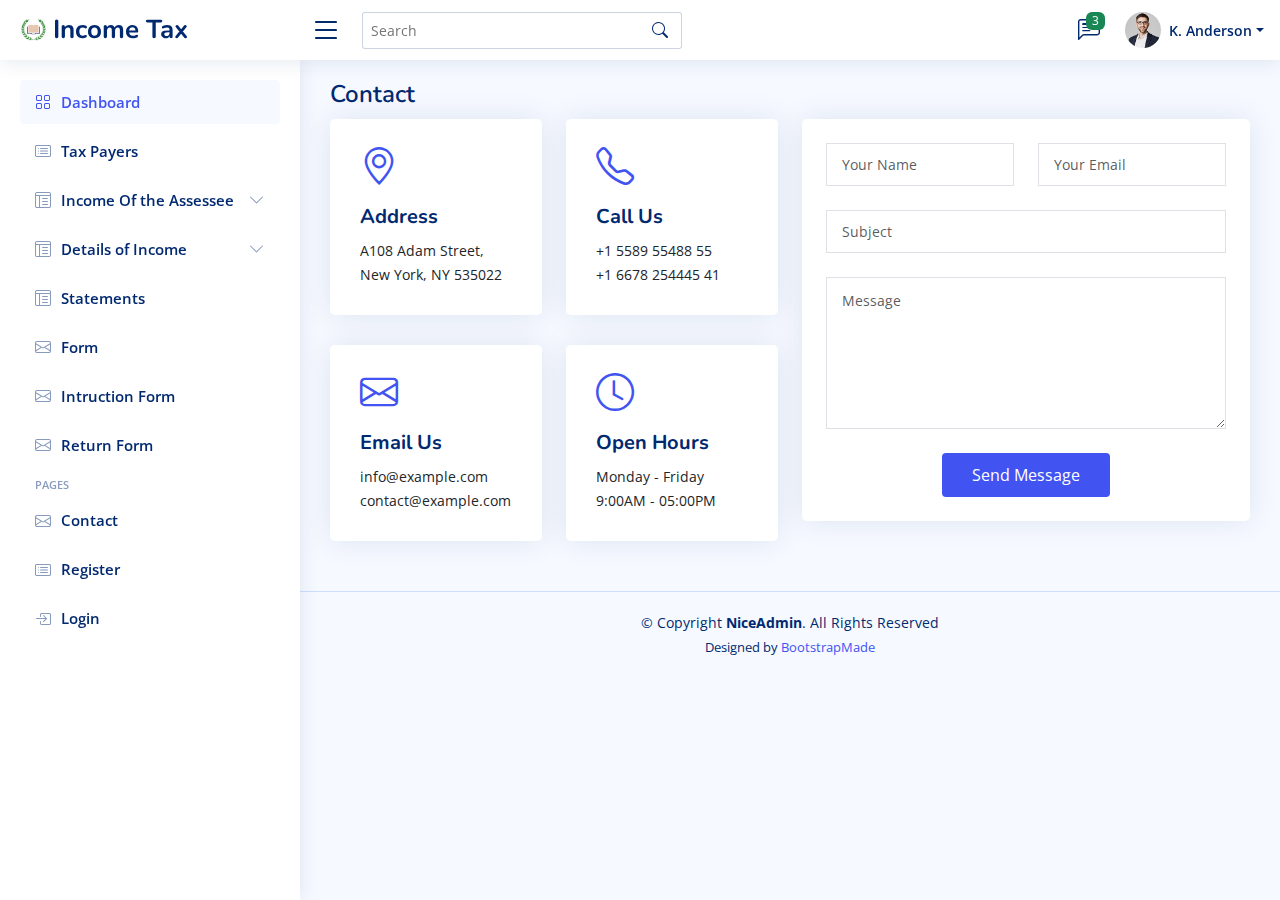
<file: income_tax-main/pages-contact.html>
<!DOCTYPE html>
<html lang="en">

<head>
  <meta charset="utf-8">
  <meta content="width=device-width, initial-scale=1.0" name="viewport">

  <title>Contact Page</title>
  <meta content="" name="description">
  <meta content="" name="keywords">

  <!-- Favicons -->
  <link href="assets/img/school-logo.png" rel="icon">

  <!-- Google Fonts -->
  <link href="https://fonts.gstatic.com" rel="preconnect">
  <link href="https://fonts.googleapis.com/css?family=Open+Sans:300,300i,400,400i,600,600i,700,700i|Nunito:300,300i,400,400i,600,600i,700,700i|Poppins:300,300i,400,400i,500,500i,600,600i,700,700i" rel="stylesheet">

  <!-- Vendor CSS Files -->
  <link href="assets/vendor/bootstrap/css/bootstrap.min.css" rel="stylesheet">
  <link href="assets/vendor/bootstrap-icons/bootstrap-icons.css" rel="stylesheet">
  <link href="assets/vendor/boxicons/css/boxicons.min.css" rel="stylesheet">
  <link href="assets/vendor/quill/quill.snow.css" rel="stylesheet">
  <link href="assets/vendor/quill/quill.bubble.css" rel="stylesheet">
  <link href="assets/vendor/remixicon/remixicon.css" rel="stylesheet">
  <link href="assets/vendor/simple-datatables/style.css" rel="stylesheet">
  
  <link rel="stylesheet" href="https://cdnjs.cloudflare.com/ajax/libs/font-awesome/6.4.2/css/all.min.css">

  <!-- Template Main CSS File -->
  <link href="assets/css/style.css" rel="stylesheet">
  <link rel="stylesheet" href="./assets/css/new.css">

  <!-- =======================================================
  * Template Name: NiceAdmin
  * Updated: May 30 2023 with Bootstrap v5.3.0
  * Template URL: https://bootstrapmade.com/nice-admin-bootstrap-admin-html-template/
  * Author: BootstrapMade.com
  * License: https://bootstrapmade.com/license/
  ======================================================== -->
</head>

<body>

  <!-- ======= Header ======= -->
  <header id="header" class="header fixed-top d-flex align-items-center">

    <div class="d-flex align-items-center justify-content-between">
      <a href="index.html" class="logo d-flex align-items-center">
        <img src="assets/img/school-logo.png" alt="">
        <span class="d-none d-lg-block">Income Tax</span>
      </a>
      <i class="bi bi-list toggle-sidebar-btn"></i>
    </div><!-- End Logo -->

    <div class="search-bar">
      <form class="search-form d-flex align-items-center" method="POST" action="#">
        <input type="text" name="query" placeholder="Search" title="Enter search keyword">
        <button type="submit" title="Search"><i class="bi bi-search"></i></button>
      </form>
    </div><!-- End Search Bar -->

    <nav class="header-nav ms-auto">
      <ul class="d-flex align-items-center">

        <li class="nav-item d-block d-lg-none">
          <a class="nav-link nav-icon search-bar-toggle " href="#">
            <i class="bi bi-search"></i>
          </a>
        </li>
        <!-- End Search Icon-->

        <li class="nav-item dropdown">

          <a class="nav-link nav-icon" href="#" data-bs-toggle="dropdown">
            <i class="bi bi-chat-left-text"></i>
            <span class="badge bg-success badge-number">3</span>
          </a><!-- End Messages Icon -->

          <ul class="dropdown-menu dropdown-menu-end dropdown-menu-arrow messages">
            <li class="dropdown-header">
              You have 3 new messages
              <a href="#"><span class="badge rounded-pill bg-primary p-2 ms-2">View all</span></a>
            </li>
            <li>
              <hr class="dropdown-divider">
            </li>

            <li class="message-item">
              <a href="#">
                <img src="assets/img/messages-1.jpg" alt="" class="rounded-circle">
                <div>
                  <h4>Maria Hudson</h4>
                  <p>Velit asperiores et ducimus soluta repudiandae labore officia est ut...</p>
                  <p>4 hrs. ago</p>
                </div>
              </a>
            </li>
            <li>
              <hr class="dropdown-divider">
            </li>

            <li class="message-item">
              <a href="#">
                <img src="assets/img/messages-2.jpg" alt="" class="rounded-circle">
                <div>
                  <h4>Anna Nelson</h4>
                  <p>Velit asperiores et ducimus soluta repudiandae labore officia est ut...</p>
                  <p>6 hrs. ago</p>
                </div>
              </a>
            </li>
            <li>
              <hr class="dropdown-divider">
            </li>

            <li class="message-item">
              <a href="#">
                <img src="assets/img/messages-3.jpg" alt="" class="rounded-circle">
                <div>
                  <h4>David Muldon</h4>
                  <p>Velit asperiores et ducimus soluta repudiandae labore officia est ut...</p>
                  <p>8 hrs. ago</p>
                </div>
              </a>
            </li>
            <li>
              <hr class="dropdown-divider">
            </li>

            <li class="dropdown-footer">
              <a href="#">Show all messages</a>
            </li>

          </ul><!-- End Messages Dropdown Items -->

        </li><!-- End Messages Nav -->

        <li class="nav-item dropdown pe-3">

          <a class="nav-link nav-profile d-flex align-items-center pe-0" href="#" data-bs-toggle="dropdown">
            <img src="assets/img/profile-img.jpg" alt="Profile" class="rounded-circle">
            <span class="d-none d-md-block dropdown-toggle ps-2">K. Anderson</span>
          </a><!-- End Profile Iamge Icon -->

          <ul class="dropdown-menu dropdown-menu-end dropdown-menu-arrow profile">
            <li class="dropdown-header">
              <h6>Kevin Anderson</h6>
              <span>Web Designer</span>
            </li>
            <li>
              <hr class="dropdown-divider">
            </li>

            <li>
              <a class="dropdown-item d-flex align-items-center" href="users-profile.html">
                <i class="bi bi-person"></i>
                <span>My Profile</span>
              </a>
            </li>
            <li>
              <hr class="dropdown-divider">
            </li>

            <li>
              <a class="dropdown-item d-flex align-items-center" href="users-profile.html">
                <i class="bi bi-gear"></i>
                <span>Account Settings</span>
              </a>
            </li>
            <li>
              <hr class="dropdown-divider">
            </li>

            <li>
              <a class="dropdown-item d-flex align-items-center" href="pages-faq.html">
                <i class="bi bi-question-circle"></i>
                <span>Need Help?</span>
              </a>
            </li>
            <li>
              <hr class="dropdown-divider">
            </li>

            <li>
              <a class="dropdown-item d-flex align-items-center" href="#">
                <i class="bi bi-box-arrow-right"></i>
                <span>Sign Out</span>
              </a>
            </li>

          </ul><!-- End Profile Dropdown Items -->
        </li><!-- End Profile Nav -->

      </ul>
    </nav><!-- End Icons Navigation -->

  </header><!-- End Header -->

  <!-- ======= Sidebar ======= -->
  <aside id="sidebar" class="sidebar">

    <ul class="sidebar-nav" id="sidebar-nav">

      <li class="nav-item">
        <a class="nav-link " href="index.html">
          <i class="bi bi-grid"></i>
          <span>Dashboard</span>
        </a>
      </li><!-- End Dashboard Nav -->

      <li class="nav-item">
        <a class="nav-link collapsed" href="./taxpayers.html">
          <i class="bi bi-card-list"></i>
          <span>Tax Payers</span>
        </a>
      </li><!-- End Tax Payers Page Nav -->

      <li class="nav-item">
        <a class="nav-link collapsed" data-bs-target="#about_us-nav" data-bs-toggle="collapse" href="#">
          <i class="bi bi-layout-text-window-reverse"></i><span>Income Of the Assessee</span><i class="bi bi-chevron-down ms-auto"></i>
        </a>
        <ul id="about_us-nav" class="nav-content collapse " data-bs-parent="#sidebar-nav">
          <li>
            <a href="./IncomeOfAssessee-CreatePage.html">
              <i class="bi bi-circle"></i><span>Create Heads Of Income</span>
            </a>
          </li>
          <li>
            <a href="./IncomeOfAssessee-HeadsOfIncomePage.html">
              <i class="bi bi-circle"></i><span>Heads Of Income Page</span>
            </a>
          </li>
        </ul>
      </li><!-- End Income Of the Assessee Nav -->

      <li class="nav-item">
        <a class="nav-link collapsed" data-bs-target="#teachers-nav" data-bs-toggle="collapse" href="#">
          <i class="bi bi-layout-text-window-reverse"></i><span>Details of Income</span><i class="bi bi-chevron-down ms-auto"></i>
        </a>
        <ul id="teachers-nav" class="nav-content collapse " data-bs-parent="#sidebar-nav">
          <li>
            <a href="./DetailsOfIncome-schedules.html">
              <i class="bi bi-circle"></i><span>Schedules</span>
            </a>
          </li>
          <li>
            <a href="./DetailsOfIncome-create-pay&Allowance.html">
              <i class="bi bi-circle"></i><span>Create Pay & Allowance</span>
            </a>
          </li>
          <li>
            <a href="./DetailsOfIncome-create-particulars.html">
              <i class="bi bi-circle"></i><span>Create Particulars</span>
            </a>
          </li>
          <li>
            <a href="./DetailsOfIncome-create-taxCredit.html">
              <i class="bi bi-circle"></i><span>Create Tax Credit</span>
            </a>
          </li>
          <li>
            <a href="./DetailsOfIncome-create-document.html">
              <i class="bi bi-circle"></i><span>Create Document</span>
            </a>
          </li>
        </ul>
      </li><!-- End Details of Income Nav -->

      <li class="nav-item">
        <a class="nav-link collapsed" href="./statementOfAsset&liabilities.html">
          <i class="bi bi-layout-text-window-reverse"></i>
          <span>Statements</span>
        </a>
      </li><!-- End statement Page Nav -->

      <li class="nav-item">
        <a class="nav-link collapsed" href="./form.html">
          <i class="bi bi-envelope"></i>
          <span>Form</span>
        </a>
      </li><!-- End Form Page Nav -->

      <li class="nav-item">
        <a class="nav-link collapsed" href="./InstructionsForm.html">
          <i class="bi bi-envelope"></i>
          <span>Intruction Form</span>
        </a>
      </li><!-- End Form Page Nav -->

      <li class="nav-item">
        <a class="nav-link collapsed" href="./ReturnFrom.html">
          <i class="bi bi-envelope"></i>
          <span>Return Form</span>
        </a>
      </li><!-- End Return Form Page Nav -->



      <li class="nav-heading">Pages</li>

      <li class="nav-item">
        <a class="nav-link collapsed" href="pages-contact.html">
          <i class="bi bi-envelope"></i>
          <span>Contact</span>
        </a>
      </li><!-- End Contact Page Nav -->

      <li class="nav-item">
        <a class="nav-link collapsed" href="pages-register.html">
          <i class="bi bi-card-list"></i>
          <span>Register</span>
        </a>
      </li><!-- End Register Page Nav -->

      <li class="nav-item">
        <a class="nav-link collapsed" href="pages-login.html">
          <i class="bi bi-box-arrow-in-right"></i>
          <span>Login</span>
        </a>
      </li><!-- End Login Page Nav -->

    </ul>

  </aside><!-- End Sidebar-->

  <main id="main" class="main">

    <div class="pagetitle">
      <h1>Contact</h1>
    </div><!-- End Page Title -->

    <section class="section contact">

      <div class="row gy-4">

        <div class="col-xl-6">

          <div class="row">
            <div class="col-lg-6">
              <div class="info-box card">
                <i class="bi bi-geo-alt"></i>
                <h3>Address</h3>
                <p>A108 Adam Street,<br>New York, NY 535022</p>
              </div>
            </div>
            <div class="col-lg-6">
              <div class="info-box card">
                <i class="bi bi-telephone"></i>
                <h3>Call Us</h3>
                <p>+1 5589 55488 55<br>+1 6678 254445 41</p>
              </div>
            </div>
            <div class="col-lg-6">
              <div class="info-box card">
                <i class="bi bi-envelope"></i>
                <h3>Email Us</h3>
                <p>info@example.com<br>contact@example.com</p>
              </div>
            </div>
            <div class="col-lg-6">
              <div class="info-box card">
                <i class="bi bi-clock"></i>
                <h3>Open Hours</h3>
                <p>Monday - Friday<br>9:00AM - 05:00PM</p>
              </div>
            </div>
          </div>

        </div>

        <div class="col-xl-6">
          <div class="card p-4">
            <form action="forms/contact.php" method="post" class="php-email-form">
              <div class="row gy-4">

                <div class="col-md-6">
                  <input type="text" name="name" class="form-control" placeholder="Your Name" required>
                </div>

                <div class="col-md-6 ">
                  <input type="email" class="form-control" name="email" placeholder="Your Email" required>
                </div>

                <div class="col-md-12">
                  <input type="text" class="form-control" name="subject" placeholder="Subject" required>
                </div>

                <div class="col-md-12">
                  <textarea class="form-control" name="message" rows="6" placeholder="Message" required></textarea>
                </div>

                <div class="col-md-12 text-center">
                  <div class="loading">Loading</div>
                  <div class="error-message"></div>
                  <div class="sent-message">Your message has been sent. Thank you!</div>

                  <button type="submit">Send Message</button>
                </div>

              </div>
            </form>
          </div>

        </div>

      </div>

    </section>

  </main><!-- End #main -->

  <!-- ======= Footer ======= -->
  <footer id="footer" class="footer">
    <div class="copyright">
      &copy; Copyright <strong><span>NiceAdmin</span></strong>. All Rights Reserved
    </div>
    <div class="credits">
      <!-- All the links in the footer should remain intact. -->
      <!-- You can delete the links only if you purchased the pro version. -->
      <!-- Licensing information: https://bootstrapmade.com/license/ -->
      <!-- Purchase the pro version with working PHP/AJAX contact form: https://bootstrapmade.com/nice-admin-bootstrap-admin-html-template/ -->
      Designed by <a href="https://bootstrapmade.com/">BootstrapMade</a>
    </div>
  </footer><!-- End Footer -->

  <a href="#" class="back-to-top d-flex align-items-center justify-content-center"><i class="bi bi-arrow-up-short"></i></a>

  <!-- Vendor JS Files -->
  <script src="assets/vendor/apexcharts/apexcharts.min.js"></script>
  <script src="assets/vendor/bootstrap/js/bootstrap.bundle.min.js"></script>
  <script src="assets/vendor/chart.js/chart.umd.js"></script>
  <script src="assets/vendor/echarts/echarts.min.js"></script>
  <script src="assets/vendor/quill/quill.min.js"></script>
  <script src="assets/vendor/simple-datatables/simple-datatables.js"></script>
  <script src="assets/vendor/tinymce/tinymce.min.js"></script>
  <script src="assets/vendor/php-email-form/validate.js"></script>

  <!-- Template Main JS File -->
  <script src="assets/js/main.js"></script>

</body>

</html>
</file>
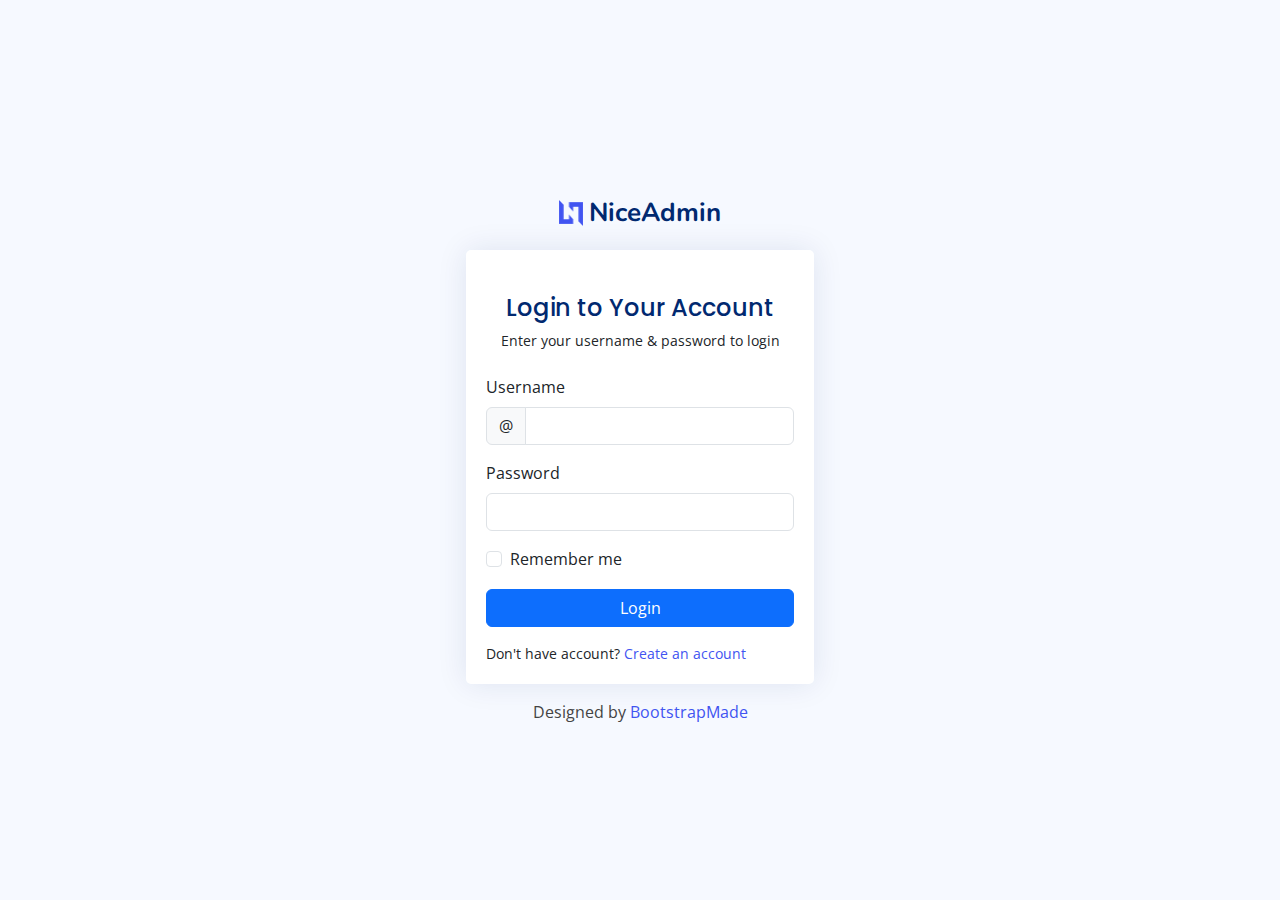
<file: income_tax-main/pages-login.html>
<!DOCTYPE html>
<html lang="en">

<head>
  <meta charset="utf-8">
  <meta content="width=device-width, initial-scale=1.0" name="viewport">

  <title>Pages / Login - NiceAdmin Bootstrap Template</title>
  <meta content="" name="description">
  <meta content="" name="keywords">

  <!-- Favicons -->
  <link href="assets/img/favicon.png" rel="icon">
  <link href="assets/img/apple-touch-icon.png" rel="apple-touch-icon">

  <!-- Google Fonts -->
  <link href="https://fonts.gstatic.com" rel="preconnect">
  <link href="https://fonts.googleapis.com/css?family=Open+Sans:300,300i,400,400i,600,600i,700,700i|Nunito:300,300i,400,400i,600,600i,700,700i|Poppins:300,300i,400,400i,500,500i,600,600i,700,700i" rel="stylesheet">

  <!-- Vendor CSS Files -->
  <link href="assets/vendor/bootstrap/css/bootstrap.min.css" rel="stylesheet">
  <link href="assets/vendor/bootstrap-icons/bootstrap-icons.css" rel="stylesheet">
  <link href="assets/vendor/boxicons/css/boxicons.min.css" rel="stylesheet">
  <link href="assets/vendor/quill/quill.snow.css" rel="stylesheet">
  <link href="assets/vendor/quill/quill.bubble.css" rel="stylesheet">
  <link href="assets/vendor/remixicon/remixicon.css" rel="stylesheet">
  <link href="assets/vendor/simple-datatables/style.css" rel="stylesheet">

  <!-- Template Main CSS File -->
  <link href="assets/css/style.css" rel="stylesheet">

  <!-- =======================================================
  * Template Name: NiceAdmin
  * Updated: May 30 2023 with Bootstrap v5.3.0
  * Template URL: https://bootstrapmade.com/nice-admin-bootstrap-admin-html-template/
  * Author: BootstrapMade.com
  * License: https://bootstrapmade.com/license/
  ======================================================== -->
</head>

<body>

  <main>
    <div class="container">

      <section class="section register min-vh-100 d-flex flex-column align-items-center justify-content-center py-4">
        <div class="container">
          <div class="row justify-content-center">
            <div class="col-lg-4 col-md-6 d-flex flex-column align-items-center justify-content-center">

              <div class="d-flex justify-content-center py-4">
                <a href="index.html" class="logo d-flex align-items-center w-auto">
                  <img src="assets/img/logo.png" alt="">
                  <span class="d-none d-lg-block">NiceAdmin</span>
                </a>
              </div><!-- End Logo -->

              <div class="card mb-3">

                <div class="card-body">

                  <div class="pt-4 pb-2">
                    <h5 class="card-title text-center pb-0 fs-4">Login to Your Account</h5>
                    <p class="text-center small">Enter your username & password to login</p>
                  </div>

                  <form class="row g-3 needs-validation" novalidate>

                    <div class="col-12">
                      <label for="yourUsername" class="form-label">Username</label>
                      <div class="input-group has-validation">
                        <span class="input-group-text" id="inputGroupPrepend">@</span>
                        <input type="text" name="username" class="form-control" id="yourUsername" required>
                        <div class="invalid-feedback">Please enter your username.</div>
                      </div>
                    </div>

                    <div class="col-12">
                      <label for="yourPassword" class="form-label">Password</label>
                      <input type="password" name="password" class="form-control" id="yourPassword" required>
                      <div class="invalid-feedback">Please enter your password!</div>
                    </div>

                    <div class="col-12">
                      <div class="form-check">
                        <input class="form-check-input" type="checkbox" name="remember" value="true" id="rememberMe">
                        <label class="form-check-label" for="rememberMe">Remember me</label>
                      </div>
                    </div>
                    <div class="col-12">
                      <button class="btn btn-primary w-100" type="submit">Login</button>
                    </div>
                    <div class="col-12">
                      <p class="small mb-0">Don't have account? <a href="pages-register.html">Create an account</a></p>
                    </div>
                  </form>

                </div>
              </div>

              <div class="credits">
                <!-- All the links in the footer should remain intact. -->
                <!-- You can delete the links only if you purchased the pro version. -->
                <!-- Licensing information: https://bootstrapmade.com/license/ -->
                <!-- Purchase the pro version with working PHP/AJAX contact form: https://bootstrapmade.com/nice-admin-bootstrap-admin-html-template/ -->
                Designed by <a href="https://bootstrapmade.com/">BootstrapMade</a>
              </div>

            </div>
          </div>
        </div>

      </section>

    </div>
  </main><!-- End #main -->

  <a href="#" class="back-to-top d-flex align-items-center justify-content-center"><i class="bi bi-arrow-up-short"></i></a>

  <!-- Vendor JS Files -->
  <script src="assets/vendor/apexcharts/apexcharts.min.js"></script>
  <script src="assets/vendor/bootstrap/js/bootstrap.bundle.min.js"></script>
  <script src="assets/vendor/chart.js/chart.umd.js"></script>
  <script src="assets/vendor/echarts/echarts.min.js"></script>
  <script src="assets/vendor/quill/quill.min.js"></script>
  <script src="assets/vendor/simple-datatables/simple-datatables.js"></script>
  <script src="assets/vendor/tinymce/tinymce.min.js"></script>
  <script src="assets/vendor/php-email-form/validate.js"></script>

  <!-- Template Main JS File -->
  <script src="assets/js/main.js"></script>

</body>

</html>
</file>
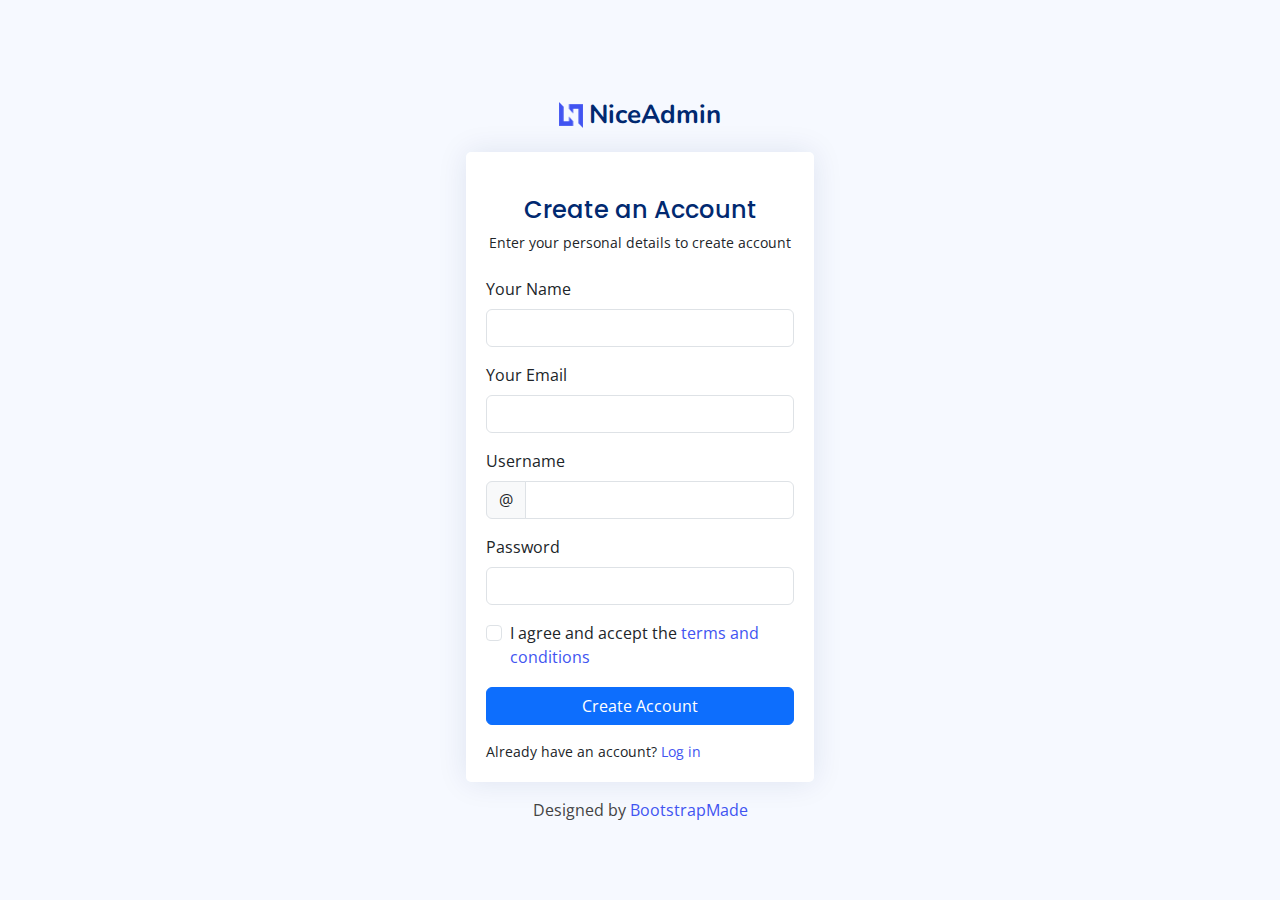
<file: income_tax-main/pages-register.html>
<!DOCTYPE html>
<html lang="en">

<head>
  <meta charset="utf-8">
  <meta content="width=device-width, initial-scale=1.0" name="viewport">

  <title>Pages / Register - NiceAdmin Bootstrap Template</title>
  <meta content="" name="description">
  <meta content="" name="keywords">

  <!-- Favicons -->
  <link href="assets/img/favicon.png" rel="icon">
  <link href="assets/img/apple-touch-icon.png" rel="apple-touch-icon">

  <!-- Google Fonts -->
  <link href="https://fonts.gstatic.com" rel="preconnect">
  <link href="https://fonts.googleapis.com/css?family=Open+Sans:300,300i,400,400i,600,600i,700,700i|Nunito:300,300i,400,400i,600,600i,700,700i|Poppins:300,300i,400,400i,500,500i,600,600i,700,700i" rel="stylesheet">

  <!-- Vendor CSS Files -->
  <link href="assets/vendor/bootstrap/css/bootstrap.min.css" rel="stylesheet">
  <link href="assets/vendor/bootstrap-icons/bootstrap-icons.css" rel="stylesheet">
  <link href="assets/vendor/boxicons/css/boxicons.min.css" rel="stylesheet">
  <link href="assets/vendor/quill/quill.snow.css" rel="stylesheet">
  <link href="assets/vendor/quill/quill.bubble.css" rel="stylesheet">
  <link href="assets/vendor/remixicon/remixicon.css" rel="stylesheet">
  <link href="assets/vendor/simple-datatables/style.css" rel="stylesheet">

  <!-- Template Main CSS File -->
  <link href="assets/css/style.css" rel="stylesheet">

  <!-- =======================================================
  * Template Name: NiceAdmin
  * Updated: May 30 2023 with Bootstrap v5.3.0
  * Template URL: https://bootstrapmade.com/nice-admin-bootstrap-admin-html-template/
  * Author: BootstrapMade.com
  * License: https://bootstrapmade.com/license/
  ======================================================== -->
</head>

<body>

  <main>
    <div class="container">

      <section class="section register min-vh-100 d-flex flex-column align-items-center justify-content-center py-4">
        <div class="container">
          <div class="row justify-content-center">
            <div class="col-lg-4 col-md-6 d-flex flex-column align-items-center justify-content-center">

              <div class="d-flex justify-content-center py-4">
                <a href="index.html" class="logo d-flex align-items-center w-auto">
                  <img src="assets/img/logo.png" alt="">
                  <span class="d-none d-lg-block">NiceAdmin</span>
                </a>
              </div><!-- End Logo -->

              <div class="card mb-3">

                <div class="card-body">

                  <div class="pt-4 pb-2">
                    <h5 class="card-title text-center pb-0 fs-4">Create an Account</h5>
                    <p class="text-center small">Enter your personal details to create account</p>
                  </div>

                  <form class="row g-3 needs-validation" novalidate>
                    <div class="col-12">
                      <label for="yourName" class="form-label">Your Name</label>
                      <input type="text" name="name" class="form-control" id="yourName" required>
                      <div class="invalid-feedback">Please, enter your name!</div>
                    </div>

                    <div class="col-12">
                      <label for="yourEmail" class="form-label">Your Email</label>
                      <input type="email" name="email" class="form-control" id="yourEmail" required>
                      <div class="invalid-feedback">Please enter a valid Email adddress!</div>
                    </div>

                    <div class="col-12">
                      <label for="yourUsername" class="form-label">Username</label>
                      <div class="input-group has-validation">
                        <span class="input-group-text" id="inputGroupPrepend">@</span>
                        <input type="text" name="username" class="form-control" id="yourUsername" required>
                        <div class="invalid-feedback">Please choose a username.</div>
                      </div>
                    </div>

                    <div class="col-12">
                      <label for="yourPassword" class="form-label">Password</label>
                      <input type="password" name="password" class="form-control" id="yourPassword" required>
                      <div class="invalid-feedback">Please enter your password!</div>
                    </div>

                    <div class="col-12">
                      <div class="form-check">
                        <input class="form-check-input" name="terms" type="checkbox" value="" id="acceptTerms" required>
                        <label class="form-check-label" for="acceptTerms">I agree and accept the <a href="#">terms and conditions</a></label>
                        <div class="invalid-feedback">You must agree before submitting.</div>
                      </div>
                    </div>
                    <div class="col-12">
                      <button class="btn btn-primary w-100" type="submit">Create Account</button>
                    </div>
                    <div class="col-12">
                      <p class="small mb-0">Already have an account? <a href="pages-login.html">Log in</a></p>
                    </div>
                  </form>

                </div>
              </div>

              <div class="credits">
                <!-- All the links in the footer should remain intact. -->
                <!-- You can delete the links only if you purchased the pro version. -->
                <!-- Licensing information: https://bootstrapmade.com/license/ -->
                <!-- Purchase the pro version with working PHP/AJAX contact form: https://bootstrapmade.com/nice-admin-bootstrap-admin-html-template/ -->
                Designed by <a href="https://bootstrapmade.com/">BootstrapMade</a>
              </div>

            </div>
          </div>
        </div>

      </section>

    </div>
  </main><!-- End #main -->

  <a href="#" class="back-to-top d-flex align-items-center justify-content-center"><i class="bi bi-arrow-up-short"></i></a>

  <!-- Vendor JS Files -->
  <script src="assets/vendor/apexcharts/apexcharts.min.js"></script>
  <script src="assets/vendor/bootstrap/js/bootstrap.bundle.min.js"></script>
  <script src="assets/vendor/chart.js/chart.umd.js"></script>
  <script src="assets/vendor/echarts/echarts.min.js"></script>
  <script src="assets/vendor/quill/quill.min.js"></script>
  <script src="assets/vendor/simple-datatables/simple-datatables.js"></script>
  <script src="assets/vendor/tinymce/tinymce.min.js"></script>
  <script src="assets/vendor/php-email-form/validate.js"></script>

  <!-- Template Main JS File -->
  <script src="assets/js/main.js"></script>

</body>

</html>
</file>
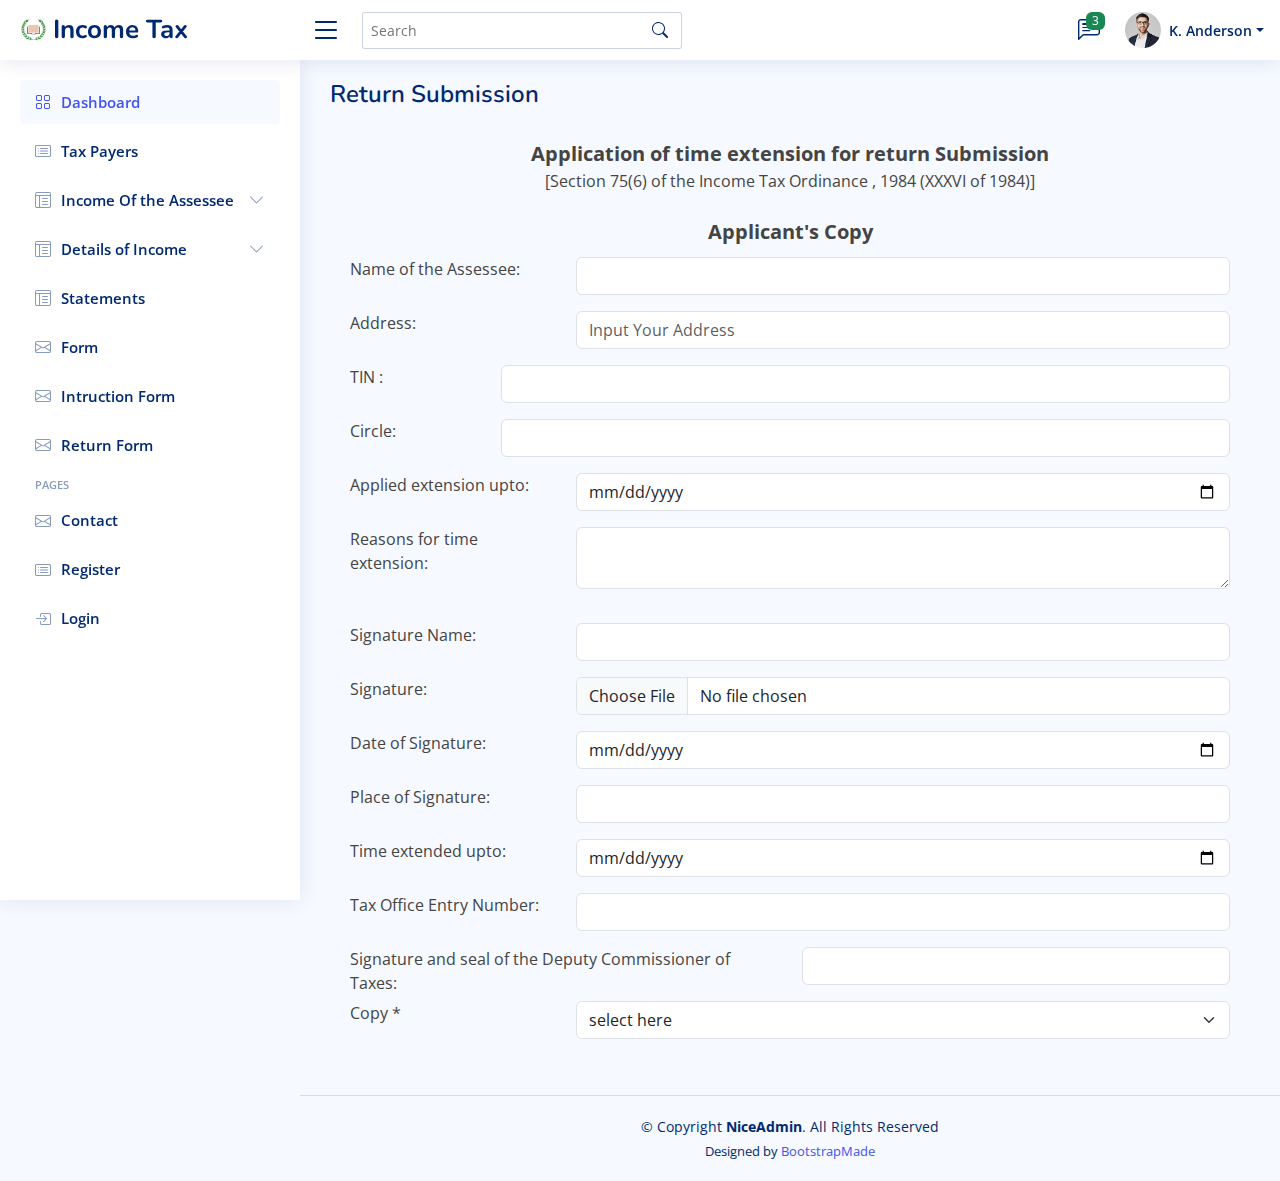
<file: income_tax-main/ReturnFrom.html>
<!DOCTYPE html>
<html lang="en">

<head>
  <meta charset="utf-8">
  <meta content="width=device-width, initial-scale=1.0" name="viewport">

  <title>Dashboard - Tax Payers</title>
  <meta content="" name="description">
  <meta content="" name="keywords">

  <!-- Favicons -->
  <link href="assets/img/school-logo.png" rel="icon">

  <!-- Google Fonts -->
  <link href="https://fonts.gstatic.com" rel="preconnect">
  <link href="https://fonts.googleapis.com/css?family=Open+Sans:300,300i,400,400i,600,600i,700,700i|Nunito:300,300i,400,400i,600,600i,700,700i|Poppins:300,300i,400,400i,500,500i,600,600i,700,700i" rel="stylesheet">

  <!-- Vendor CSS Files -->
  <link href="assets/vendor/bootstrap/css/bootstrap.min.css" rel="stylesheet">
  <link href="assets/vendor/bootstrap-icons/bootstrap-icons.css" rel="stylesheet">
  <link href="assets/vendor/boxicons/css/boxicons.min.css" rel="stylesheet">
  <link href="assets/vendor/quill/quill.snow.css" rel="stylesheet">
  <link href="assets/vendor/quill/quill.bubble.css" rel="stylesheet">
  <link href="assets/vendor/remixicon/remixicon.css" rel="stylesheet">
  <link href="assets/vendor/simple-datatables/style.css" rel="stylesheet">

  <link rel="stylesheet" href="https://cdnjs.cloudflare.com/ajax/libs/font-awesome/6.4.2/css/all.min.css">

  <!-- Template Main CSS File -->
  <link href="assets/css/style.css" rel="stylesheet">
  <link rel="stylesheet" href="./assets/css/new.css">

</head>

<body>

  <!-- ======= Header ======= -->
  <header id="header" class="header fixed-top d-flex align-items-center">

    <div class="d-flex align-items-center justify-content-between">
      <a href="index.html" class="logo d-flex align-items-center">
        <img src="assets/img/school-logo.png" alt="">
        <span class="d-none d-lg-block">Income Tax</span>
      </a>
      <i class="bi bi-list toggle-sidebar-btn"></i>
    </div><!-- End Logo -->

    <div class="search-bar">
      <form class="search-form d-flex align-items-center" method="POST" action="#">
        <input type="text" name="query" placeholder="Search" title="Enter search keyword">
        <button type="submit" title="Search"><i class="bi bi-search"></i></button>
      </form>
    </div><!-- End Search Bar -->

    <nav class="header-nav ms-auto">
      <ul class="d-flex align-items-center">

        <li class="nav-item d-block d-lg-none">
          <a class="nav-link nav-icon search-bar-toggle " href="#">
            <i class="bi bi-search"></i>
          </a>
        </li>
        <!-- End Search Icon-->

        <li class="nav-item dropdown">

          <a class="nav-link nav-icon" href="#" data-bs-toggle="dropdown">
            <i class="bi bi-chat-left-text"></i>
            <span class="badge bg-success badge-number">3</span>
          </a><!-- End Messages Icon -->

          <ul class="dropdown-menu dropdown-menu-end dropdown-menu-arrow messages">
            <li class="dropdown-header">
              You have 3 new messages
              <a href="#"><span class="badge rounded-pill bg-primary p-2 ms-2">View all</span></a>
            </li>
            <li>
              <hr class="dropdown-divider">
            </li>

            <li class="message-item">
              <a href="#">
                <img src="assets/img/messages-1.jpg" alt="" class="rounded-circle">
                <div>
                  <h4>Maria Hudson</h4>
                  <p>Velit asperiores et ducimus soluta repudiandae labore officia est ut...</p>
                  <p>4 hrs. ago</p>
                </div>
              </a>
            </li>
            <li>
              <hr class="dropdown-divider">
            </li>

            <li class="message-item">
              <a href="#">
                <img src="assets/img/messages-2.jpg" alt="" class="rounded-circle">
                <div>
                  <h4>Anna Nelson</h4>
                  <p>Velit asperiores et ducimus soluta repudiandae labore officia est ut...</p>
                  <p>6 hrs. ago</p>
                </div>
              </a>
            </li>
            <li>
              <hr class="dropdown-divider">
            </li>

            <li class="message-item">
              <a href="#">
                <img src="assets/img/messages-3.jpg" alt="" class="rounded-circle">
                <div>
                  <h4>David Muldon</h4>
                  <p>Velit asperiores et ducimus soluta repudiandae labore officia est ut...</p>
                  <p>8 hrs. ago</p>
                </div>
              </a>
            </li>
            <li>
              <hr class="dropdown-divider">
            </li>

            <li class="dropdown-footer">
              <a href="#">Show all messages</a>
            </li>

          </ul><!-- End Messages Dropdown Items -->

        </li><!-- End Messages Nav -->

        <li class="nav-item dropdown pe-3">

          <a class="nav-link nav-profile d-flex align-items-center pe-0" href="#" data-bs-toggle="dropdown">
            <img src="assets/img/profile-img.jpg" alt="Profile" class="rounded-circle">
            <span class="d-none d-md-block dropdown-toggle ps-2">K. Anderson</span>
          </a><!-- End Profile Iamge Icon -->

          <ul class="dropdown-menu dropdown-menu-end dropdown-menu-arrow profile">
            <li class="dropdown-header">
              <h6>Kevin Anderson</h6>
              <span>Web Designer</span>
            </li>
            <li>
              <hr class="dropdown-divider">
            </li>

            <li>
              <a class="dropdown-item d-flex align-items-center" href="users-profile.html">
                <i class="bi bi-person"></i>
                <span>My Profile</span>
              </a>
            </li>
            <li>
              <hr class="dropdown-divider">
            </li>

            <li>
              <a class="dropdown-item d-flex align-items-center" href="users-profile.html">
                <i class="bi bi-gear"></i>
                <span>Account Settings</span>
              </a>
            </li>
            <li>
              <hr class="dropdown-divider">
            </li>

            <li>
              <a class="dropdown-item d-flex align-items-center" href="pages-faq.html">
                <i class="bi bi-question-circle"></i>
                <span>Need Help?</span>
              </a>
            </li>
            <li>
              <hr class="dropdown-divider">
            </li>

            <li>
              <a class="dropdown-item d-flex align-items-center" href="#">
                <i class="bi bi-box-arrow-right"></i>
                <span>Sign Out</span>
              </a>
            </li>

          </ul><!-- End Profile Dropdown Items -->
        </li><!-- End Profile Nav -->

      </ul>
    </nav><!-- End Icons Navigation -->

  </header><!-- End Header -->

  <!-- ======= Sidebar ======= -->
  <aside id="sidebar" class="sidebar">

    <ul class="sidebar-nav" id="sidebar-nav">

      <li class="nav-item">
        <a class="nav-link " href="index.html">
          <i class="bi bi-grid"></i>
          <span>Dashboard</span>
        </a>
      </li><!-- End Dashboard Nav -->

      <li class="nav-item">
        <a class="nav-link collapsed" href="./taxpayers.html">
          <i class="bi bi-card-list"></i>
          <span>Tax Payers</span>
        </a>
      </li><!-- End Tax Payers Page Nav -->

      <li class="nav-item">
        <a class="nav-link collapsed" data-bs-target="#about_us-nav" data-bs-toggle="collapse" href="#">
          <i class="bi bi-layout-text-window-reverse"></i><span>Income Of the Assessee</span><i class="bi bi-chevron-down ms-auto"></i>
        </a>
        <ul id="about_us-nav" class="nav-content collapse " data-bs-parent="#sidebar-nav">
          <li>
            <a href="./IncomeOfAssessee-CreatePage.html">
              <i class="bi bi-circle"></i><span>Create Heads Of Income</span>
            </a>
          </li>
          <li>
            <a href="./IncomeOfAssessee-HeadsOfIncomePage.html">
              <i class="bi bi-circle"></i><span>Heads Of Income Page</span>
            </a>
          </li>
        </ul>
      </li><!-- End Income Of the Assessee Nav -->

      <li class="nav-item">
        <a class="nav-link collapsed" data-bs-target="#teachers-nav" data-bs-toggle="collapse" href="#">
          <i class="bi bi-layout-text-window-reverse"></i><span>Details of Income</span><i class="bi bi-chevron-down ms-auto"></i>
        </a>
        <ul id="teachers-nav" class="nav-content collapse " data-bs-parent="#sidebar-nav">
          <li>
            <a href="./DetailsOfIncome-schedules.html">
              <i class="bi bi-circle"></i><span>Schedules</span>
            </a>
          </li>
          <li>
            <a href="./DetailsOfIncome-create-pay&Allowance.html">
              <i class="bi bi-circle"></i><span>Create Pay & Allowance</span>
            </a>
          </li>
          <li>
            <a href="./DetailsOfIncome-create-particulars.html">
              <i class="bi bi-circle"></i><span>Create Particulars</span>
            </a>
          </li>
          <li>
            <a href="./DetailsOfIncome-create-taxCredit.html">
              <i class="bi bi-circle"></i><span>Create Tax Credit</span>
            </a>
          </li>
          <li>
            <a href="./DetailsOfIncome-create-document.html">
              <i class="bi bi-circle"></i><span>Create Document</span>
            </a>
          </li>
        </ul>
      </li><!-- End Details of Income Nav -->

      <li class="nav-item">
        <a class="nav-link collapsed" href="./statementOfAsset&liabilities.html">
          <i class="bi bi-layout-text-window-reverse"></i>
          <span>Statements</span>
        </a>
      </li><!-- End statement Page Nav -->

      <li class="nav-item">
        <a class="nav-link collapsed" href="./form.html">
          <i class="bi bi-envelope"></i>
          <span>Form</span>
        </a>
      </li><!-- End Form Page Nav -->

      <li class="nav-item">
        <a class="nav-link collapsed" href="./InstructionsForm.html">
          <i class="bi bi-envelope"></i>
          <span>Intruction Form</span>
        </a>
      </li><!-- End Form Page Nav -->

      <li class="nav-item">
        <a class="nav-link collapsed" href="./ReturnFrom.html">
          <i class="bi bi-envelope"></i>
          <span>Return Form</span>
        </a>
      </li><!-- End Return Form Page Nav -->



      <li class="nav-heading">Pages</li>

      <li class="nav-item">
        <a class="nav-link collapsed" href="pages-contact.html">
          <i class="bi bi-envelope"></i>
          <span>Contact</span>
        </a>
      </li><!-- End Contact Page Nav -->

      <li class="nav-item">
        <a class="nav-link collapsed" href="pages-register.html">
          <i class="bi bi-card-list"></i>
          <span>Register</span>
        </a>
      </li><!-- End Register Page Nav -->

      <li class="nav-item">
        <a class="nav-link collapsed" href="pages-login.html">
          <i class="bi bi-box-arrow-in-right"></i>
          <span>Login</span>
        </a>
      </li><!-- End Login Page Nav -->

    </ul>

  </aside><!-- End Sidebar-->

  <main id="main" class="main">

    <div class="pagetitle">
      <h1>Return Submission</h1>
    </div><!-- End Page Title -->

    <section class="wrapper">
        <div class="row wrapper_title">
            <div class="col-12 ">
                <p class="taxpayers_topTitle">Application of time extension for return Submission</p>
                <p style="font-weight: normal;">[Section 75(6) of the Income Tax Ordinance , 1984 (XXXVI of 1984)]</p>
                <p class="taxpayers_topTitle mt-4">Applicant's Copy</p>
                
            </div>
        </div>

        <div class="form_taxpayers">
            <div class="row">
                <div class="col-12">
                    <div class="row">
                        <div class="col-3 label_name">
                            <label for="text">Name of the Assessee:</label>
                        </div>
                        <div class="col-9">
                            <input type="text" class="form-control mb-3" id="exampleFormControlInput1">
                        </div>
                    </div>
                </div>
                <div class="col-12">
                    <div class="row">
                        <div class="col-3 label_name">
                            <label for="text">Address:</label>
                        </div>
                        <div class="col-9">
                            <input type="text" class="form-control mb-3" id="exampleFormControlInput1" placeholder="Input Your Address">
                        </div>
                    </div>
                </div>
                <div class="col-12">
                    <div class="row">
                        <div class="col-2 label_name">
                            <label for="text">TIN :</label>
                        </div>
                        <div class="col-10">
                            <input type="text" class="form-control mb-3" id="exampleFormControlInput1">
                        </div>
                    </div>
                </div>
                <div class="col-12">
                    <div class="row">
                        <div class="col-2 label_name">
                            <label for="text">Circle:</label>
                        </div>
                        <div class="col-10">
                            <input type="text" class="form-control mb-3" id="exampleFormControlInput1">
                        </div>
                    </div>
                </div>
                <div class="col-12">
                    <div class="row">
                        <div class="col-3 label_name">
                            <label for="text">Applied extension upto:</label>
                        </div>
                        <div class="col-9">
                            <input type="date" class="form-control mb-3" id="exampleFormControlInput1">
                        </div>
                    </div>
                </div>
                <div class="col-12">
                    <div class="row">
                        <div class="col-3 label_name">
                            <label for="text">Reasons for time extension:</label>
                        </div>
                        <div class="col-9">
                            <textarea class="form-control" rows="2"></textarea>
                        </div><br><br><br><br>
                    </div>
                </div>
                <div class="col-12">
                    <div class="row">
                        <div class="col-3 label_name">
                            <label for="text">Signature Name:</label>
                        </div>
                        <div class="col-9">
                            <input type="text" class="form-control mb-3" id="exampleFormControlInput1">
                        </div>
                    </div>
                </div>
                <div class="col-12">
                    <div class="row">
                        <div class="col-3 label_name">
                            <label for="text">Signature:</label>
                        </div>
                        <div class="col-9">
                            <input type="file" class="form-control mb-3" id="exampleFormControlInput1">
                        </div>
                    </div>
                </div>
                <div class="col-12">
                    <div class="row">
                        <div class="col-3 label_name">
                            <label for="text">Date of Signature:</label>
                        </div>
                        <div class="col-9">
                            <input type="date" class="form-control mb-3" id="exampleFormControlInput1">
                        </div>
                    </div>
                </div>
                <div class="col-12">
                    <div class="row">
                        <div class="col-3 label_name">
                            <label for="text">Place of Signature:</label>
                        </div>
                        <div class="col-9">
                            <input type="text" class="form-control mb-3" id="exampleFormControlInput1">
                        </div>
                    </div>
                </div>
                <div class="col-12">
                    <div class="row">
                        <div class="col-3 label_name">
                            <label for="text">Time extended upto:</label>
                        </div>
                        <div class="col-9">
                            <input type="date" class="form-control mb-3" id="exampleFormControlInput1">
                        </div>
                    </div>
                </div>
                <div class="col-12">
                    <div class="row">
                        <div class="col-3 label_name">
                            <label for="text">Tax Office Entry Number:</label>
                        </div>
                        <div class="col-9">
                            <input type="text" class="form-control mb-3" id="exampleFormControlInput1">
                        </div>
                    </div>
                </div>
                <div class="col-12">
                    <div class="row">
                        <div class="col-6 label_name">
                            <label for="text">Signature and seal of the Deputy Commissioner of Taxes:</label>
                        </div>
                        <div class="col-6">
                            <input type="text" class="form-control mb-3" id="exampleFormControlInput1">
                        </div>
                    </div>
                </div>
                <div class="col-12">
                    <div class="row">
                        <div class="col-3 mb-3">
                            <label for="exampleFormControlInput1" class="form-label">Copy *</label>
                        </div>
                        <div class="col-9">
                            <select name="" class="form-select mb-3" aria-label="Default select example">
                                <option value="1" hidden>select here</option>
                                <option value="2">Applicant's Copy</option>
                                <option value="3">Office Copy</option>
                            </select>
                        </div>
                    </div>
                </div>
                
            </div>
        </div>

    </section>

  </main><!-- End #main -->

  <!-- ======= Footer ======= -->
  <footer id="footer" class="footer">
    <div class="copyright">
      &copy; Copyright <strong><span>NiceAdmin</span></strong>. All Rights Reserved 
    </div>
    <div class="credits">
      Designed by <a href="https://bootstrapmade.com/">BootstrapMade</a>
    </div>
  </footer><!-- End Footer -->

  <a href="#" class="back-to-top d-flex align-items-center justify-content-center"><i class="bi bi-arrow-up-short"></i></a>

  <!-- Vendor JS Files -->
  <script src="assets/vendor/apexcharts/apexcharts.min.js"></script>
  <script src="assets/vendor/bootstrap/js/bootstrap.bundle.min.js"></script>
  <script src="assets/vendor/chart.js/chart.umd.js"></script>
  <script src="assets/vendor/echarts/echarts.min.js"></script>
  <script src="assets/vendor/quill/quill.min.js"></script>
  <script src="assets/vendor/simple-datatables/simple-datatables.js"></script>
  <script src="assets/vendor/tinymce/tinymce.min.js"></script>
  <script src="assets/vendor/php-email-form/validate.js"></script>

  <!-- Template Main JS File -->
  <script src="assets/js/main.js"></script>

</body>

</html>
</file>
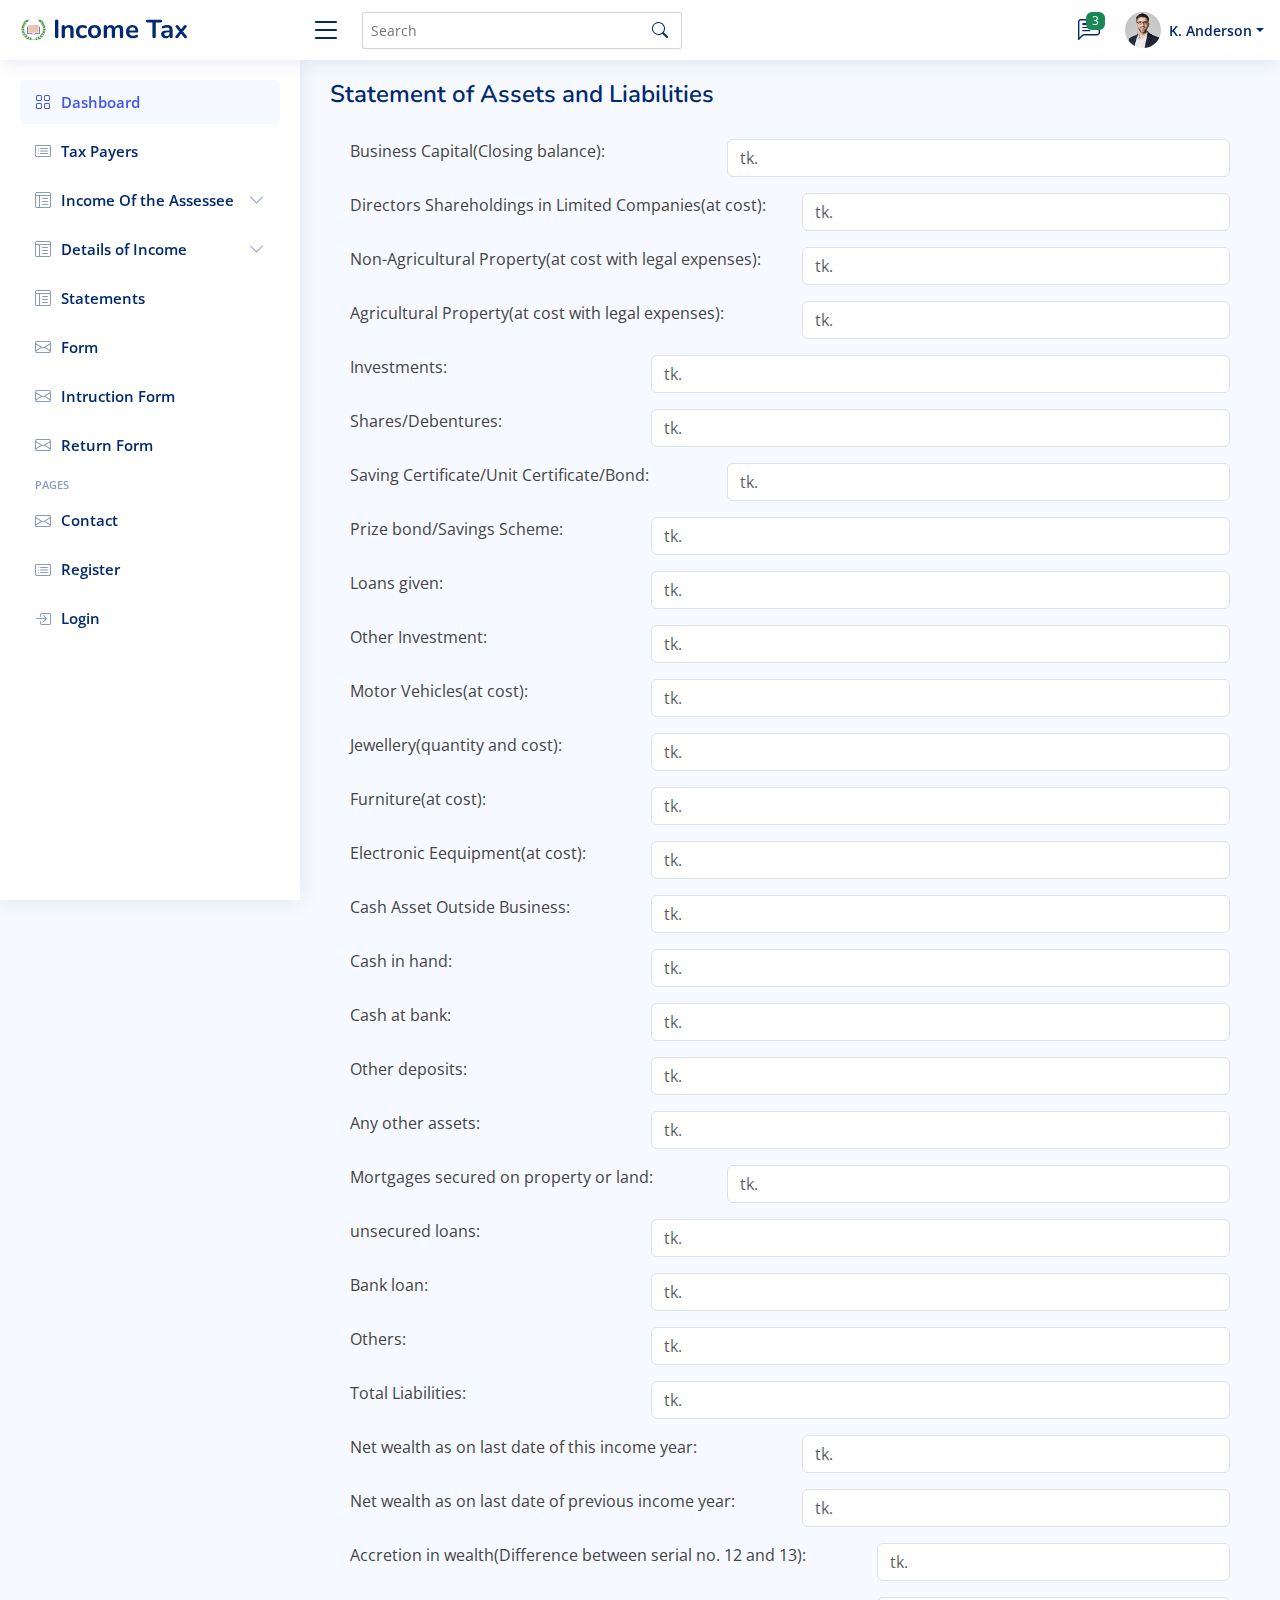
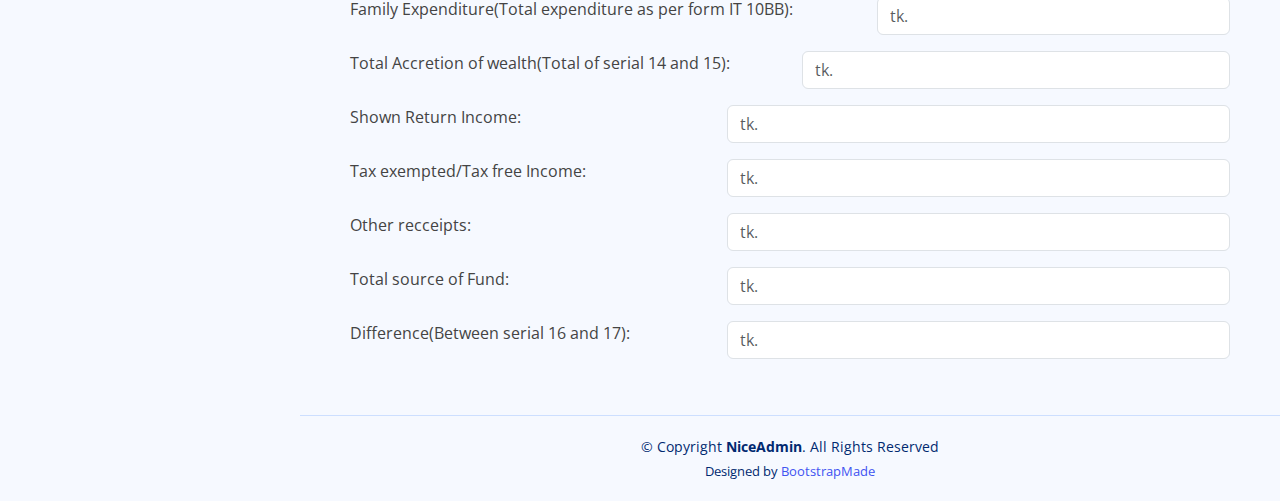
<file: income_tax-main/statementOfAsset&liabilities.html>
<!DOCTYPE html>
<html lang="en">

<head>
  <meta charset="utf-8">
  <meta content="width=device-width, initial-scale=1.0" name="viewport">

  <title>Statement of Assets and Liabilities</title>
  <meta content="" name="description">
  <meta content="" name="keywords">

  <!-- Favicons -->
  <link href="assets/img/school-logo.png" rel="icon">

  <!-- Google Fonts -->
  <link href="https://fonts.gstatic.com" rel="preconnect">
  <link href="https://fonts.googleapis.com/css?family=Open+Sans:300,300i,400,400i,600,600i,700,700i|Nunito:300,300i,400,400i,600,600i,700,700i|Poppins:300,300i,400,400i,500,500i,600,600i,700,700i" rel="stylesheet">

  <!-- Vendor CSS Files -->
  <link href="assets/vendor/bootstrap/css/bootstrap.min.css" rel="stylesheet">
  <link href="assets/vendor/bootstrap-icons/bootstrap-icons.css" rel="stylesheet">
  <link href="assets/vendor/boxicons/css/boxicons.min.css" rel="stylesheet">
  <link href="assets/vendor/quill/quill.snow.css" rel="stylesheet">
  <link href="assets/vendor/quill/quill.bubble.css" rel="stylesheet">
  <link href="assets/vendor/remixicon/remixicon.css" rel="stylesheet">
  <link href="assets/vendor/simple-datatables/style.css" rel="stylesheet">

  <link rel="stylesheet" href="https://cdnjs.cloudflare.com/ajax/libs/font-awesome/6.4.2/css/all.min.css">

  <!-- Template Main CSS File -->
  <link href="assets/css/style.css" rel="stylesheet">
  <link rel="stylesheet" href="./assets/css/new.css">

</head>

<body>

  <!-- ======= Header ======= -->
  <header id="header" class="header fixed-top d-flex align-items-center">

    <div class="d-flex align-items-center justify-content-between">
      <a href="index.html" class="logo d-flex align-items-center">
        <img src="assets/img/school-logo.png" alt="">
        <span class="d-none d-lg-block">Income Tax</span>
      </a>
      <i class="bi bi-list toggle-sidebar-btn"></i>
    </div><!-- End Logo -->

    <div class="search-bar">
      <form class="search-form d-flex align-items-center" method="POST" action="#">
        <input type="text" name="query" placeholder="Search" title="Enter search keyword">
        <button type="submit" title="Search"><i class="bi bi-search"></i></button>
      </form>
    </div><!-- End Search Bar -->

    <nav class="header-nav ms-auto">
      <ul class="d-flex align-items-center">

        <li class="nav-item d-block d-lg-none">
          <a class="nav-link nav-icon search-bar-toggle " href="#">
            <i class="bi bi-search"></i>
          </a>
        </li>
        <!-- End Search Icon-->

        <li class="nav-item dropdown">

          <a class="nav-link nav-icon" href="#" data-bs-toggle="dropdown">
            <i class="bi bi-chat-left-text"></i>
            <span class="badge bg-success badge-number">3</span>
          </a><!-- End Messages Icon -->

          <ul class="dropdown-menu dropdown-menu-end dropdown-menu-arrow messages">
            <li class="dropdown-header">
              You have 3 new messages
              <a href="#"><span class="badge rounded-pill bg-primary p-2 ms-2">View all</span></a>
            </li>
            <li>
              <hr class="dropdown-divider">
            </li>

            <li class="message-item">
              <a href="#">
                <img src="assets/img/messages-1.jpg" alt="" class="rounded-circle">
                <div>
                  <h4>Maria Hudson</h4>
                  <p>Velit asperiores et ducimus soluta repudiandae labore officia est ut...</p>
                  <p>4 hrs. ago</p>
                </div>
              </a>
            </li>
            <li>
              <hr class="dropdown-divider">
            </li>

            <li class="message-item">
              <a href="#">
                <img src="assets/img/messages-2.jpg" alt="" class="rounded-circle">
                <div>
                  <h4>Anna Nelson</h4>
                  <p>Velit asperiores et ducimus soluta repudiandae labore officia est ut...</p>
                  <p>6 hrs. ago</p>
                </div>
              </a>
            </li>
            <li>
              <hr class="dropdown-divider">
            </li>

            <li class="message-item">
              <a href="#">
                <img src="assets/img/messages-3.jpg" alt="" class="rounded-circle">
                <div>
                  <h4>David Muldon</h4>
                  <p>Velit asperiores et ducimus soluta repudiandae labore officia est ut...</p>
                  <p>8 hrs. ago</p>
                </div>
              </a>
            </li>
            <li>
              <hr class="dropdown-divider">
            </li>

            <li class="dropdown-footer">
              <a href="#">Show all messages</a>
            </li>

          </ul><!-- End Messages Dropdown Items -->

        </li><!-- End Messages Nav -->

        <li class="nav-item dropdown pe-3">

          <a class="nav-link nav-profile d-flex align-items-center pe-0" href="#" data-bs-toggle="dropdown">
            <img src="assets/img/profile-img.jpg" alt="Profile" class="rounded-circle">
            <span class="d-none d-md-block dropdown-toggle ps-2">K. Anderson</span>
          </a><!-- End Profile Iamge Icon -->

          <ul class="dropdown-menu dropdown-menu-end dropdown-menu-arrow profile">
            <li class="dropdown-header">
              <h6>Kevin Anderson</h6>
              <span>Web Designer</span>
            </li>
            <li>
              <hr class="dropdown-divider">
            </li>

            <li>
              <a class="dropdown-item d-flex align-items-center" href="users-profile.html">
                <i class="bi bi-person"></i>
                <span>My Profile</span>
              </a>
            </li>
            <li>
              <hr class="dropdown-divider">
            </li>

            <li>
              <a class="dropdown-item d-flex align-items-center" href="users-profile.html">
                <i class="bi bi-gear"></i>
                <span>Account Settings</span>
              </a>
            </li>
            <li>
              <hr class="dropdown-divider">
            </li>

            <li>
              <a class="dropdown-item d-flex align-items-center" href="pages-faq.html">
                <i class="bi bi-question-circle"></i>
                <span>Need Help?</span>
              </a>
            </li>
            <li>
              <hr class="dropdown-divider">
            </li>

            <li>
              <a class="dropdown-item d-flex align-items-center" href="#">
                <i class="bi bi-box-arrow-right"></i>
                <span>Sign Out</span>
              </a>
            </li>

          </ul><!-- End Profile Dropdown Items -->
        </li><!-- End Profile Nav -->

      </ul>
    </nav><!-- End Icons Navigation -->

  </header><!-- End Header -->

  <!-- ======= Sidebar ======= -->
  <aside id="sidebar" class="sidebar">

    <ul class="sidebar-nav" id="sidebar-nav">

      <li class="nav-item">
        <a class="nav-link " href="index.html">
          <i class="bi bi-grid"></i>
          <span>Dashboard</span>
        </a>
      </li><!-- End Dashboard Nav -->

      <li class="nav-item">
        <a class="nav-link collapsed" href="./taxpayers.html">
          <i class="bi bi-card-list"></i>
          <span>Tax Payers</span>
        </a>
      </li><!-- End Tax Payers Page Nav -->

      <li class="nav-item">
        <a class="nav-link collapsed" data-bs-target="#about_us-nav" data-bs-toggle="collapse" href="#">
          <i class="bi bi-layout-text-window-reverse"></i><span>Income Of the Assessee</span><i class="bi bi-chevron-down ms-auto"></i>
        </a>
        <ul id="about_us-nav" class="nav-content collapse " data-bs-parent="#sidebar-nav">
          <li>
            <a href="./IncomeOfAssessee-CreatePage.html">
              <i class="bi bi-circle"></i><span>Create Heads Of Income</span>
            </a>
          </li>
          <li>
            <a href="./IncomeOfAssessee-HeadsOfIncomePage.html">
              <i class="bi bi-circle"></i><span>Heads Of Income Page</span>
            </a>
          </li>
        </ul>
      </li><!-- End Income Of the Assessee Nav -->

      <li class="nav-item">
        <a class="nav-link collapsed" data-bs-target="#teachers-nav" data-bs-toggle="collapse" href="#">
          <i class="bi bi-layout-text-window-reverse"></i><span>Details of Income</span><i class="bi bi-chevron-down ms-auto"></i>
        </a>
        <ul id="teachers-nav" class="nav-content collapse " data-bs-parent="#sidebar-nav">
          <li>
            <a href="./DetailsOfIncome-schedules.html">
              <i class="bi bi-circle"></i><span>Schedules</span>
            </a>
          </li>
          <li>
            <a href="./DetailsOfIncome-create-pay&Allowance.html">
              <i class="bi bi-circle"></i><span>Create Pay & Allowance</span>
            </a>
          </li>
          <li>
            <a href="./DetailsOfIncome-create-particulars.html">
              <i class="bi bi-circle"></i><span>Create Particulars</span>
            </a>
          </li>
          <li>
            <a href="./DetailsOfIncome-create-taxCredit.html">
              <i class="bi bi-circle"></i><span>Create Tax Credit</span>
            </a>
          </li>
          <li>
            <a href="./DetailsOfIncome-create-document.html">
              <i class="bi bi-circle"></i><span>Create Document</span>
            </a>
          </li>
        </ul>
      </li><!-- End Details of Income Nav -->

      <li class="nav-item">
        <a class="nav-link collapsed" href="./statementOfAsset&liabilities.html">
          <i class="bi bi-layout-text-window-reverse"></i>
          <span>Statements</span>
        </a>
      </li><!-- End statement Page Nav -->

      <li class="nav-item">
        <a class="nav-link collapsed" href="./form.html">
          <i class="bi bi-envelope"></i>
          <span>Form</span>
        </a>
      </li><!-- End Form Page Nav -->

      <li class="nav-item">
        <a class="nav-link collapsed" href="./InstructionsForm.html">
          <i class="bi bi-envelope"></i>
          <span>Intruction Form</span>
        </a>
      </li><!-- End Form Page Nav -->

      <li class="nav-item">
        <a class="nav-link collapsed" href="./ReturnFrom.html">
          <i class="bi bi-envelope"></i>
          <span>Return Form</span>
        </a>
      </li><!-- End Return Form Page Nav -->



      <li class="nav-heading">Pages</li>

      <li class="nav-item">
        <a class="nav-link collapsed" href="pages-contact.html">
          <i class="bi bi-envelope"></i>
          <span>Contact</span>
        </a>
      </li><!-- End Contact Page Nav -->

      <li class="nav-item">
        <a class="nav-link collapsed" href="pages-register.html">
          <i class="bi bi-card-list"></i>
          <span>Register</span>
        </a>
      </li><!-- End Register Page Nav -->

      <li class="nav-item">
        <a class="nav-link collapsed" href="pages-login.html">
          <i class="bi bi-box-arrow-in-right"></i>
          <span>Login</span>
        </a>
      </li><!-- End Login Page Nav -->

    </ul>

  </aside><!-- End Sidebar-->

  <main id="main" class="main">

    <div class="pagetitle">
      <h1>Statement of Assets and Liabilities</h1>
    </div><!-- End Page Title -->

    <section class="wrapper">
        <div class="form_taxpayers">
            <div class="row">
                <div class="col-12">
                    <div class="row">
                        <div class="col-5 label_name">
                            <label for="text">Business Capital(Closing balance):</label>
                        </div>
                        <div class="col-7">
                            <input type="number" class="form-control mb-3" id="exampleFormControlInput1" placeholder="tk.">
                        </div>
                    </div>
                </div>
                <div class="col-12">
                    <div class="row">
                        <div class="col-6 label_name">
                            <label for="text">Directors Shareholdings in Limited Companies(at cost):</label>
                        </div>
                        <div class="col-6">
                            <input type="number" class="form-control mb-3" id="exampleFormControlInput1" placeholder="tk.">
                        </div>
                    </div>
                </div>
                <div class="col-12">
                    <div class="row">
                        <div class="col-6 label_name">
                            <label for="text">Non-Agricultural Property(at cost with legal expenses):</label>
                        </div>
                        <div class="col-6">
                            <input type="number" class="form-control mb-3" id="exampleFormControlInput1" placeholder="tk.">
                        </div>
                    </div>
                </div>
                <div class="col-12">
                    <div class="row">
                        <div class="col-6 label_name">
                            <label for="text">Agricultural Property(at cost with legal expenses):</label>
                        </div>
                        <div class="col-6">
                            <input type="number" class="form-control mb-3" id="exampleFormControlInput1" placeholder="tk.">
                        </div>
                    </div>
                </div>
                <div class="col-12">
                    <div class="row">
                        <div class="col-4 label_name">
                            <label for="text">Investments:</label>
                        </div>
                        <div class="col-8">
                            <input type="number" class="form-control mb-3" id="exampleFormControlInput1" placeholder="tk.">
                        </div>
                    </div>
                </div>
                <div class="col-12">
                    <div class="row">
                        <div class="col-4 label_name">
                            <label for="text">Shares/Debentures:</label>
                        </div>
                        <div class="col-8">
                            <input type="number" class="form-control mb-3" id="exampleFormControlInput1" placeholder="tk.">
                        </div>
                    </div>
                </div>
                <div class="col-12">
                    <div class="row">
                        <div class="col-5 label_name">
                            <label for="text">Saving Certificate/Unit Certificate/Bond:</label>
                        </div>
                        <div class="col-7">
                            <input type="number" class="form-control mb-3" id="exampleFormControlInput1" placeholder="tk.">
                        </div>
                    </div>
                </div>
                <div class="col-12">
                    <div class="row">
                        <div class="col-4 label_name">
                            <label for="text">Prize bond/Savings Scheme:</label>
                        </div>
                        <div class="col-8">
                            <input type="number" class="form-control mb-3" id="exampleFormControlInput1" placeholder="tk.">
                        </div>
                    </div>
                </div>
                <div class="col-12">
                    <div class="row">
                        <div class="col-4 label_name">
                            <label for="text">Loans given:</label>
                        </div>
                        <div class="col-8">
                            <input type="number" class="form-control mb-3" id="exampleFormControlInput1" placeholder="tk.">
                        </div>
                    </div>
                </div>
                <div class="col-12">
                    <div class="row">
                        <div class="col-4 label_name">
                            <label for="text">Other Investment:</label>
                        </div>
                        <div class="col-8">
                            <input type="number" class="form-control mb-3" id="exampleFormControlInput1" placeholder="tk.">
                        </div>
                    </div>
                </div>
                <div class="col-12">
                    <div class="row">
                        <div class="col-4 label_name">
                            <label for="text">Motor Vehicles(at cost):</label>
                        </div>
                        <div class="col-8">
                            <input type="number" class="form-control mb-3" id="exampleFormControlInput1" placeholder="tk.">
                        </div>
                    </div>
                </div>
                <div class="col-12">
                    <div class="row">
                        <div class="col-4 label_name">
                            <label for="text">Jewellery(quantity and cost):</label>
                        </div>
                        <div class="col-8">
                            <input type="number" class="form-control mb-3" id="exampleFormControlInput1" placeholder="tk.">
                        </div>
                    </div>
                </div>
                <div class="col-12">
                    <div class="row">
                        <div class="col-4 label_name">
                            <label for="text">Furniture(at cost):</label>
                        </div>
                        <div class="col-8">
                            <input type="number" class="form-control mb-3" id="exampleFormControlInput1" placeholder="tk.">
                        </div>
                    </div>
                </div>
                <div class="col-12">
                    <div class="row">
                        <div class="col-4 label_name">
                            <label for="text">Electronic Eequipment(at cost):</label>
                        </div>
                        <div class="col-8">
                            <input type="number" class="form-control mb-3" id="exampleFormControlInput1" placeholder="tk.">
                        </div>
                    </div>
                </div>
                <div class="col-12">
                    <div class="row">
                        <div class="col-4 label_name">
                            <label for="text">Cash Asset Outside Business:</label>
                        </div>
                        <div class="col-8">
                            <input type="number" class="form-control mb-3" id="exampleFormControlInput1" placeholder="tk.">
                        </div>
                    </div>
                </div>
                <div class="col-12">
                    <div class="row">
                        <div class="col-4 label_name">
                            <label for="text">Cash in hand:</label>
                        </div>
                        <div class="col-8">
                            <input type="number" class="form-control mb-3" id="exampleFormControlInput1" placeholder="tk.">
                        </div>
                    </div>
                </div>
                <div class="col-12">
                    <div class="row">
                        <div class="col-4 label_name">
                            <label for="text">Cash at bank:</label>
                        </div>
                        <div class="col-8">
                            <input type="number" class="form-control mb-3" id="exampleFormControlInput1" placeholder="tk.">
                        </div>
                    </div>
                </div>
                <div class="col-12">
                    <div class="row">
                        <div class="col-4 label_name">
                            <label for="text">Other deposits:</label>
                        </div>
                        <div class="col-8">
                            <input type="number" class="form-control mb-3" id="exampleFormControlInput1" placeholder="tk.">
                        </div>
                    </div>
                </div>
                <div class="col-12">
                    <div class="row">
                        <div class="col-4 label_name"> 
                            <label for="text">Any other assets:</label>
                        </div>
                        <div class="col-8">
                            <input type="number" class="form-control mb-3" id="exampleFormControlInput1" placeholder="tk.">
                        </div>
                    </div>
                </div>
                <div class="col-12">
                    <div class="row">
                        <div class="col-5 label_name"> 
                            <label for="text">Mortgages secured on property or land:</label>
                        </div>
                        <div class="col-7">
                            <input type="number" class="form-control mb-3" id="exampleFormControlInput1" placeholder="tk.">
                        </div>
                    </div>
                </div>
                <div class="col-12">
                    <div class="row">
                        <div class="col-4 label_name"> 
                            <label for="text">unsecured loans:</label>
                        </div>
                        <div class="col-8">
                            <input type="number" class="form-control mb-3" id="exampleFormControlInput1" placeholder="tk.">
                        </div>
                    </div>
                </div>
                <div class="col-12">
                    <div class="row">
                        <div class="col-4 label_name"> 
                            <label for="text">Bank loan:</label>
                        </div>
                        <div class="col-8">
                            <input type="number" class="form-control mb-3" id="exampleFormControlInput1" placeholder="tk.">
                        </div>
                    </div>
                </div>
                <div class="col-12">
                    <div class="row">
                        <div class="col-4 label_name"> 
                            <label for="text">Others:</label>
                        </div>
                        <div class="col-8">
                            <input type="number" class="form-control mb-3" id="exampleFormControlInput1" placeholder="tk.">
                        </div>
                    </div>
                </div>
                <div class="col-12">
                    <div class="row">
                        <div class="col-4 label_name"> 
                            <label for="text">Total Liabilities:</label>
                        </div>
                        <div class="col-8">
                            <input type="number" class="form-control mb-3" id="exampleFormControlInput1" placeholder="tk.">
                        </div>
                    </div>
                </div>
                <div class="col-12">
                    <div class="row">
                        <div class="col-6 label_name"> 
                            <label for="text">Net wealth as on last date of this income year:</label>
                        </div>
                        <div class="col-6">
                            <input type="number" class="form-control mb-3" id="exampleFormControlInput1" placeholder="tk.">
                        </div>
                    </div>
                </div>
                <div class="col-12">
                    <div class="row">
                        <div class="col-6 label_name"> 
                            <label for="text">Net wealth as on last date of previous income year:</label>
                        </div>
                        <div class="col-6">
                            <input type="number" class="form-control mb-3" id="exampleFormControlInput1" placeholder="tk.">
                        </div>
                    </div>
                </div>
                <div class="col-12">
                    <div class="row">
                        <div class="col-7 label_name"> 
                            <label for="text">Accretion in wealth(Difference between serial no. 12 and 13):</label>
                        </div>
                        <div class="col-5">
                            <input type="number" class="form-control mb-3" id="exampleFormControlInput1" placeholder="tk.">
                        </div>
                    </div>
                </div>
                <div class="col-12">
                    <div class="row">
                        <div class="col-7 label_name"> 
                            <label for="text">Family Expenditure(Total expenditure as per form IT 10BB):</label>
                        </div>
                        <div class="col-5">
                            <input type="number" class="form-control mb-3" id="exampleFormControlInput1" placeholder="tk.">
                        </div>
                    </div>
                </div>
                <div class="col-12">
                    <div class="row">
                        <div class="col-6 label_name"> 
                            <label for="text">Total Accretion of wealth(Total of serial 14 and 15):</label>
                        </div>
                        <div class="col-6">
                            <input type="number" class="form-control mb-3" id="exampleFormControlInput1" placeholder="tk.">
                        </div>
                    </div>
                </div>
                <div class="col-12">
                    <div class="row">
                        <div class="col-5 label_name"> 
                            <label for="text">Shown Return Income:</label>
                        </div>
                        <div class="col-7">
                            <input type="number" class="form-control mb-3" id="exampleFormControlInput1" placeholder="tk.">
                        </div>
                    </div>
                </div>
                <div class="col-12">
                    <div class="row">
                        <div class="col-5 label_name"> 
                            <label for="text">Tax exempted/Tax free Income:</label>
                        </div>
                        <div class="col-7">
                            <input type="number" class="form-control mb-3" id="exampleFormControlInput1" placeholder="tk.">
                        </div>
                    </div>
                </div>
                <div class="col-12">
                    <div class="row">
                        <div class="col-5 label_name"> 
                            <label for="text">Other recceipts:</label>
                        </div>
                        <div class="col-7">
                            <input type="number" class="form-control mb-3" id="exampleFormControlInput1" placeholder="tk.">
                        </div>
                    </div>
                </div>
                <div class="col-12">
                    <div class="row">
                        <div class="col-5 label_name"> 
                            <label for="text">Total source of Fund:</label>
                        </div>
                        <div class="col-7">
                            <input type="number" class="form-control mb-3" id="exampleFormControlInput1" placeholder="tk.">
                        </div>
                    </div>
                </div>
                <div class="col-12">
                    <div class="row">
                        <div class="col-5 label_name"> 
                            <label for="text">Difference(Between serial 16 and 17):</label>
                        </div>
                        <div class="col-7">
                            <input type="number" class="form-control mb-3" id="exampleFormControlInput1" placeholder="tk.">
                        </div>
                    </div>
                </div>
            </div>
        </div>
    </section>

  </main><!-- End #main -->

  <!-- ======= Footer ======= -->
  <footer id="footer" class="footer">
    <div class="copyright">
      &copy; Copyright <strong><span>NiceAdmin</span></strong>. All Rights Reserved 
    </div>
    <div class="credits">
      Designed by <a href="https://bootstrapmade.com/">BootstrapMade</a>
    </div>
  </footer><!-- End Footer -->

  <a href="#" class="back-to-top d-flex align-items-center justify-content-center"><i class="bi bi-arrow-up-short"></i></a>

  <!-- Vendor JS Files -->
  <script src="assets/vendor/apexcharts/apexcharts.min.js"></script>
  <script src="assets/vendor/bootstrap/js/bootstrap.bundle.min.js"></script>
  <script src="assets/vendor/chart.js/chart.umd.js"></script>
  <script src="assets/vendor/echarts/echarts.min.js"></script>
  <script src="assets/vendor/quill/quill.min.js"></script>
  <script src="assets/vendor/simple-datatables/simple-datatables.js"></script>
  <script src="assets/vendor/tinymce/tinymce.min.js"></script>
  <script src="assets/vendor/php-email-form/validate.js"></script>

  <!-- Template Main JS File -->
  <script src="assets/js/main.js"></script>

</body>

</html>
</file>
<file: income_tax-main/assets/vendor/quill/quill.snow.css>
/*!
 * Quill Editor v1.3.7
 * https://quilljs.com/
 * Copyright (c) 2014, Jason Chen
 * Copyright (c) 2013, salesforce.com
 */
.ql-container {
  box-sizing: border-box;
  font-family: Helvetica, Arial, sans-serif;
  font-size: 13px;
  height: 100%;
  margin: 0px;
  position: relative;
}
.ql-container.ql-disabled .ql-tooltip {
  visibility: hidden;
}
.ql-container.ql-disabled .ql-editor ul[data-checked] > li::before {
  pointer-events: none;
}
.ql-clipboard {
  left: -100000px;
  height: 1px;
  overflow-y: hidden;
  position: absolute;
  top: 50%;
}
.ql-clipboard p {
  margin: 0;
  padding: 0;
}
.ql-editor {
  box-sizing: border-box;
  line-height: 1.42;
  height: 100%;
  outline: none;
  overflow-y: auto;
  padding: 12px 15px;
  tab-size: 4;
  -moz-tab-size: 4;
  text-align: left;
  white-space: pre-wrap;
  word-wrap: break-word;
}
.ql-editor > * {
  cursor: text;
}
.ql-editor p,
.ql-editor ol,
.ql-editor ul,
.ql-editor pre,
.ql-editor blockquote,
.ql-editor h1,
.ql-editor h2,
.ql-editor h3,
.ql-editor h4,
.ql-editor h5,
.ql-editor h6 {
  margin: 0;
  padding: 0;
  counter-reset: list-1 list-2 list-3 list-4 list-5 list-6 list-7 list-8 list-9;
}
.ql-editor ol,
.ql-editor ul {
  padding-left: 1.5em;
}
.ql-editor ol > li,
.ql-editor ul > li {
  list-style-type: none;
}
.ql-editor ul > li::before {
  content: '\2022';
}
.ql-editor ul[data-checked=true],
.ql-editor ul[data-checked=false] {
  pointer-events: none;
}
.ql-editor ul[data-checked=true] > li *,
.ql-editor ul[data-checked=false] > li * {
  pointer-events: all;
}
.ql-editor ul[data-checked=true] > li::before,
.ql-editor ul[data-checked=false] > li::before {
  color: #777;
  cursor: pointer;
  pointer-events: all;
}
.ql-editor ul[data-checked=true] > li::before {
  content: '\2611';
}
.ql-editor ul[data-checked=false] > li::before {
  content: '\2610';
}
.ql-editor li::before {
  display: inline-block;
  white-space: nowrap;
  width: 1.2em;
}
.ql-editor li:not(.ql-direction-rtl)::before {
  margin-left: -1.5em;
  margin-right: 0.3em;
  text-align: right;
}
.ql-editor li.ql-direction-rtl::before {
  margin-left: 0.3em;
  margin-right: -1.5em;
}
.ql-editor ol li:not(.ql-direction-rtl),
.ql-editor ul li:not(.ql-direction-rtl) {
  padding-left: 1.5em;
}
.ql-editor ol li.ql-direction-rtl,
.ql-editor ul li.ql-direction-rtl {
  padding-right: 1.5em;
}
.ql-editor ol li {
  counter-reset: list-1 list-2 list-3 list-4 list-5 list-6 list-7 list-8 list-9;
  counter-increment: list-0;
}
.ql-editor ol li:before {
  content: counter(list-0, decimal) '. ';
}
.ql-editor ol li.ql-indent-1 {
  counter-increment: list-1;
}
.ql-editor ol li.ql-indent-1:before {
  content: counter(list-1, lower-alpha) '. ';
}
.ql-editor ol li.ql-indent-1 {
  counter-reset: list-2 list-3 list-4 list-5 list-6 list-7 list-8 list-9;
}
.ql-editor ol li.ql-indent-2 {
  counter-increment: list-2;
}
.ql-editor ol li.ql-indent-2:before {
  content: counter(list-2, lower-roman) '. ';
}
.ql-editor ol li.ql-indent-2 {
  counter-reset: list-3 list-4 list-5 list-6 list-7 list-8 list-9;
}
.ql-editor ol li.ql-indent-3 {
  counter-increment: list-3;
}
.ql-editor ol li.ql-indent-3:before {
  content: counter(list-3, decimal) '. ';
}
.ql-editor ol li.ql-indent-3 {
  counter-reset: list-4 list-5 list-6 list-7 list-8 list-9;
}
.ql-editor ol li.ql-indent-4 {
  counter-increment: list-4;
}
.ql-editor ol li.ql-indent-4:before {
  content: counter(list-4, lower-alpha) '. ';
}
.ql-editor ol li.ql-indent-4 {
  counter-reset: list-5 list-6 list-7 list-8 list-9;
}
.ql-editor ol li.ql-indent-5 {
  counter-increment: list-5;
}
.ql-editor ol li.ql-indent-5:before {
  content: counter(list-5, lower-roman) '. ';
}
.ql-editor ol li.ql-indent-5 {
  counter-reset: list-6 list-7 list-8 list-9;
}
.ql-editor ol li.ql-indent-6 {
  counter-increment: list-6;
}
.ql-editor ol li.ql-indent-6:before {
  content: counter(list-6, decimal) '. ';
}
.ql-editor ol li.ql-indent-6 {
  counter-reset: list-7 list-8 list-9;
}
.ql-editor ol li.ql-indent-7 {
  counter-increment: list-7;
}
.ql-editor ol li.ql-indent-7:before {
  content: counter(list-7, lower-alpha) '. ';
}
.ql-editor ol li.ql-indent-7 {
  counter-reset: list-8 list-9;
}
.ql-editor ol li.ql-indent-8 {
  counter-increment: list-8;
}
.ql-editor ol li.ql-indent-8:before {
  content: counter(list-8, lower-roman) '. ';
}
.ql-editor ol li.ql-indent-8 {
  counter-reset: list-9;
}
.ql-editor ol li.ql-indent-9 {
  counter-increment: list-9;
}
.ql-editor ol li.ql-indent-9:before {
  content: counter(list-9, decimal) '. ';
}
.ql-editor .ql-indent-1:not(.ql-direction-rtl) {
  padding-left: 3em;
}
.ql-editor li.ql-indent-1:not(.ql-direction-rtl) {
  padding-left: 4.5em;
}
.ql-editor .ql-indent-1.ql-direction-rtl.ql-align-right {
  padding-right: 3em;
}
.ql-editor li.ql-indent-1.ql-direction-rtl.ql-align-right {
  padding-right: 4.5em;
}
.ql-editor .ql-indent-2:not(.ql-direction-rtl) {
  padding-left: 6em;
}
.ql-editor li.ql-indent-2:not(.ql-direction-rtl) {
  padding-left: 7.5em;
}
.ql-editor .ql-indent-2.ql-direction-rtl.ql-align-right {
  padding-right: 6em;
}
.ql-editor li.ql-indent-2.ql-direction-rtl.ql-align-right {
  padding-right: 7.5em;
}
.ql-editor .ql-indent-3:not(.ql-direction-rtl) {
  padding-left: 9em;
}
.ql-editor li.ql-indent-3:not(.ql-direction-rtl) {
  padding-left: 10.5em;
}
.ql-editor .ql-indent-3.ql-direction-rtl.ql-align-right {
  padding-right: 9em;
}
.ql-editor li.ql-indent-3.ql-direction-rtl.ql-align-right {
  padding-right: 10.5em;
}
.ql-editor .ql-indent-4:not(.ql-direction-rtl) {
  padding-left: 12em;
}
.ql-editor li.ql-indent-4:not(.ql-direction-rtl) {
  padding-left: 13.5em;
}
.ql-editor .ql-indent-4.ql-direction-rtl.ql-align-right {
  padding-right: 12em;
}
.ql-editor li.ql-indent-4.ql-direction-rtl.ql-align-right {
  padding-right: 13.5em;
}
.ql-editor .ql-indent-5:not(.ql-direction-rtl) {
  padding-left: 15em;
}
.ql-editor li.ql-indent-5:not(.ql-direction-rtl) {
  padding-left: 16.5em;
}
.ql-editor .ql-indent-5.ql-direction-rtl.ql-align-right {
  padding-right: 15em;
}
.ql-editor li.ql-indent-5.ql-direction-rtl.ql-align-right {
  padding-right: 16.5em;
}
.ql-editor .ql-indent-6:not(.ql-direction-rtl) {
  padding-left: 18em;
}
.ql-editor li.ql-indent-6:not(.ql-direction-rtl) {
  padding-left: 19.5em;
}
.ql-editor .ql-indent-6.ql-direction-rtl.ql-align-right {
  padding-right: 18em;
}
.ql-editor li.ql-indent-6.ql-direction-rtl.ql-align-right {
  padding-right: 19.5em;
}
.ql-editor .ql-indent-7:not(.ql-direction-rtl) {
  padding-left: 21em;
}
.ql-editor li.ql-indent-7:not(.ql-direction-rtl) {
  padding-left: 22.5em;
}
.ql-editor .ql-indent-7.ql-direction-rtl.ql-align-right {
  padding-right: 21em;
}
.ql-editor li.ql-indent-7.ql-direction-rtl.ql-align-right {
  padding-right: 22.5em;
}
.ql-editor .ql-indent-8:not(.ql-direction-rtl) {
  padding-left: 24em;
}
.ql-editor li.ql-indent-8:not(.ql-direction-rtl) {
  padding-left: 25.5em;
}
.ql-editor .ql-indent-8.ql-direction-rtl.ql-align-right {
  padding-right: 24em;
}
.ql-editor li.ql-indent-8.ql-direction-rtl.ql-align-right {
  padding-right: 25.5em;
}
.ql-editor .ql-indent-9:not(.ql-direction-rtl) {
  padding-left: 27em;
}
.ql-editor li.ql-indent-9:not(.ql-direction-rtl) {
  padding-left: 28.5em;
}
.ql-editor .ql-indent-9.ql-direction-rtl.ql-align-right {
  padding-right: 27em;
}
.ql-editor li.ql-indent-9.ql-direction-rtl.ql-align-right {
  padding-right: 28.5em;
}
.ql-editor .ql-video {
  display: block;
  max-width: 100%;
}
.ql-editor .ql-video.ql-align-center {
  margin: 0 auto;
}
.ql-editor .ql-video.ql-align-right {
  margin: 0 0 0 auto;
}
.ql-editor .ql-bg-black {
  background-color: #000;
}
.ql-editor .ql-bg-red {
  background-color: #e60000;
}
.ql-editor .ql-bg-orange {
  background-color: #f90;
}
.ql-editor .ql-bg-yellow {
  background-color: #ff0;
}
.ql-editor .ql-bg-green {
  background-color: #008a00;
}
.ql-editor .ql-bg-blue {
  background-color: #06c;
}
.ql-editor .ql-bg-purple {
  background-color: #93f;
}
.ql-editor .ql-color-white {
  color: #fff;
}
.ql-editor .ql-color-red {
  color: #e60000;
}
.ql-editor .ql-color-orange {
  color: #f90;
}
.ql-editor .ql-color-yellow {
  color: #ff0;
}
.ql-editor .ql-color-green {
  color: #008a00;
}
.ql-editor .ql-color-blue {
  color: #06c;
}
.ql-editor .ql-color-purple {
  color: #93f;
}
.ql-editor .ql-font-serif {
  font-family: Georgia, Times New Roman, serif;
}
.ql-editor .ql-font-monospace {
  font-family: Monaco, Courier New, monospace;
}
.ql-editor .ql-size-small {
  font-size: 0.75em;
}
.ql-editor .ql-size-large {
  font-size: 1.5em;
}
.ql-editor .ql-size-huge {
  font-size: 2.5em;
}
.ql-editor .ql-direction-rtl {
  direction: rtl;
  text-align: inherit;
}
.ql-editor .ql-align-center {
  text-align: center;
}
.ql-editor .ql-align-justify {
  text-align: justify;
}
.ql-editor .ql-align-right {
  text-align: right;
}
.ql-editor.ql-blank::before {
  color: rgba(0,0,0,0.6);
  content: attr(data-placeholder);
  font-style: italic;
  left: 15px;
  pointer-events: none;
  position: absolute;
  right: 15px;
}
.ql-snow.ql-toolbar:after,
.ql-snow .ql-toolbar:after {
  clear: both;
  content: '';
  display: table;
}
.ql-snow.ql-toolbar button,
.ql-snow .ql-toolbar button {
  background: none;
  border: none;
  cursor: pointer;
  display: inline-block;
  float: left;
  height: 24px;
  padding: 3px 5px;
  width: 28px;
}
.ql-snow.ql-toolbar button svg,
.ql-snow .ql-toolbar button svg {
  float: left;
  height: 100%;
}
.ql-snow.ql-toolbar button:active:hover,
.ql-snow .ql-toolbar button:active:hover {
  outline: none;
}
.ql-snow.ql-toolbar input.ql-image[type=file],
.ql-snow .ql-toolbar input.ql-image[type=file] {
  display: none;
}
.ql-snow.ql-toolbar button:hover,
.ql-snow .ql-toolbar button:hover,
.ql-snow.ql-toolbar button:focus,
.ql-snow .ql-toolbar button:focus,
.ql-snow.ql-toolbar button.ql-active,
.ql-snow .ql-toolbar button.ql-active,
.ql-snow.ql-toolbar .ql-picker-label:hover,
.ql-snow .ql-toolbar .ql-picker-label:hover,
.ql-snow.ql-toolbar .ql-picker-label.ql-active,
.ql-snow .ql-toolbar .ql-picker-label.ql-active,
.ql-snow.ql-toolbar .ql-picker-item:hover,
.ql-snow .ql-toolbar .ql-picker-item:hover,
.ql-snow.ql-toolbar .ql-picker-item.ql-selected,
.ql-snow .ql-toolbar .ql-picker-item.ql-selected {
  color: #06c;
}
.ql-snow.ql-toolbar button:hover .ql-fill,
.ql-snow .ql-toolbar button:hover .ql-fill,
.ql-snow.ql-toolbar button:focus .ql-fill,
.ql-snow .ql-toolbar button:focus .ql-fill,
.ql-snow.ql-toolbar button.ql-active .ql-fill,
.ql-snow .ql-toolbar button.ql-active .ql-fill,
.ql-snow.ql-toolbar .ql-picker-label:hover .ql-fill,
.ql-snow .ql-toolbar .ql-picker-label:hover .ql-fill,
.ql-snow.ql-toolbar .ql-picker-label.ql-active .ql-fill,
.ql-snow .ql-toolbar .ql-picker-label.ql-active .ql-fill,
.ql-snow.ql-toolbar .ql-picker-item:hover .ql-fill,
.ql-snow .ql-toolbar .ql-picker-item:hover .ql-fill,
.ql-snow.ql-toolbar .ql-picker-item.ql-selected .ql-fill,
.ql-snow .ql-toolbar .ql-picker-item.ql-selected .ql-fill,
.ql-snow.ql-toolbar button:hover .ql-stroke.ql-fill,
.ql-snow .ql-toolbar button:hover .ql-stroke.ql-fill,
.ql-snow.ql-toolbar button:focus .ql-stroke.ql-fill,
.ql-snow .ql-toolbar button:focus .ql-stroke.ql-fill,
.ql-snow.ql-toolbar button.ql-active .ql-stroke.ql-fill,
.ql-snow .ql-toolbar button.ql-active .ql-stroke.ql-fill,
.ql-snow.ql-toolbar .ql-picker-label:hover .ql-stroke.ql-fill,
.ql-snow .ql-toolbar .ql-picker-label:hover .ql-stroke.ql-fill,
.ql-snow.ql-toolbar .ql-picker-label.ql-active .ql-stroke.ql-fill,
.ql-snow .ql-toolbar .ql-picker-label.ql-active .ql-stroke.ql-fill,
.ql-snow.ql-toolbar .ql-picker-item:hover .ql-stroke.ql-fill,
.ql-snow .ql-toolbar .ql-picker-item:hover .ql-stroke.ql-fill,
.ql-snow.ql-toolbar .ql-picker-item.ql-selected .ql-stroke.ql-fill,
.ql-snow .ql-toolbar .ql-picker-item.ql-selected .ql-stroke.ql-fill {
  fill: #06c;
}
.ql-snow.ql-toolbar button:hover .ql-stroke,
.ql-snow .ql-toolbar button:hover .ql-stroke,
.ql-snow.ql-toolbar button:focus .ql-stroke,
.ql-snow .ql-toolbar button:focus .ql-stroke,
.ql-snow.ql-toolbar button.ql-active .ql-stroke,
.ql-snow .ql-toolbar button.ql-active .ql-stroke,
.ql-snow.ql-toolbar .ql-picker-label:hover .ql-stroke,
.ql-snow .ql-toolbar .ql-picker-label:hover .ql-stroke,
.ql-snow.ql-toolbar .ql-picker-label.ql-active .ql-stroke,
.ql-snow .ql-toolbar .ql-picker-label.ql-active .ql-stroke,
.ql-snow.ql-toolbar .ql-picker-item:hover .ql-stroke,
.ql-snow .ql-toolbar .ql-picker-item:hover .ql-stroke,
.ql-snow.ql-toolbar .ql-picker-item.ql-selected .ql-stroke,
.ql-snow .ql-toolbar .ql-picker-item.ql-selected .ql-stroke,
.ql-snow.ql-toolbar button:hover .ql-stroke-miter,
.ql-snow .ql-toolbar button:hover .ql-stroke-miter,
.ql-snow.ql-toolbar button:focus .ql-stroke-miter,
.ql-snow .ql-toolbar button:focus .ql-stroke-miter,
.ql-snow.ql-toolbar button.ql-active .ql-stroke-miter,
.ql-snow .ql-toolbar button.ql-active .ql-stroke-miter,
.ql-snow.ql-toolbar .ql-picker-label:hover .ql-stroke-miter,
.ql-snow .ql-toolbar .ql-picker-label:hover .ql-stroke-miter,
.ql-snow.ql-toolbar .ql-picker-label.ql-active .ql-stroke-miter,
.ql-snow .ql-toolbar .ql-picker-label.ql-active .ql-stroke-miter,
.ql-snow.ql-toolbar .ql-picker-item:hover .ql-stroke-miter,
.ql-snow .ql-toolbar .ql-picker-item:hover .ql-stroke-miter,
.ql-snow.ql-toolbar .ql-picker-item.ql-selected .ql-stroke-miter,
.ql-snow .ql-toolbar .ql-picker-item.ql-selected .ql-stroke-miter {
  stroke: #06c;
}
@media (pointer: coarse) {
  .ql-snow.ql-toolbar button:hover:not(.ql-active),
  .ql-snow .ql-toolbar button:hover:not(.ql-active) {
    color: #444;
  }
  .ql-snow.ql-toolbar button:hover:not(.ql-active) .ql-fill,
  .ql-snow .ql-toolbar button:hover:not(.ql-active) .ql-fill,
  .ql-snow.ql-toolbar button:hover:not(.ql-active) .ql-stroke.ql-fill,
  .ql-snow .ql-toolbar button:hover:not(.ql-active) .ql-stroke.ql-fill {
    fill: #444;
  }
  .ql-snow.ql-toolbar button:hover:not(.ql-active) .ql-stroke,
  .ql-snow .ql-toolbar button:hover:not(.ql-active) .ql-stroke,
  .ql-snow.ql-toolbar button:hover:not(.ql-active) .ql-stroke-miter,
  .ql-snow .ql-toolbar button:hover:not(.ql-active) .ql-stroke-miter {
    stroke: #444;
  }
}
.ql-snow {
  box-sizing: border-box;
}
.ql-snow * {
  box-sizing: border-box;
}
.ql-snow .ql-hidden {
  display: none;
}
.ql-snow .ql-out-bottom,
.ql-snow .ql-out-top {
  visibility: hidden;
}
.ql-snow .ql-tooltip {
  position: absolute;
  transform: translateY(10px);
}
.ql-snow .ql-tooltip a {
  cursor: pointer;
  text-decoration: none;
}
.ql-snow .ql-tooltip.ql-flip {
  transform: translateY(-10px);
}
.ql-snow .ql-formats {
  display: inline-block;
  vertical-align: middle;
}
.ql-snow .ql-formats:after {
  clear: both;
  content: '';
  display: table;
}
.ql-snow .ql-stroke {
  fill: none;
  stroke: #444;
  stroke-linecap: round;
  stroke-linejoin: round;
  stroke-width: 2;
}
.ql-snow .ql-stroke-miter {
  fill: none;
  stroke: #444;
  stroke-miterlimit: 10;
  stroke-width: 2;
}
.ql-snow .ql-fill,
.ql-snow .ql-stroke.ql-fill {
  fill: #444;
}
.ql-snow .ql-empty {
  fill: none;
}
.ql-snow .ql-even {
  fill-rule: evenodd;
}
.ql-snow .ql-thin,
.ql-snow .ql-stroke.ql-thin {
  stroke-width: 1;
}
.ql-snow .ql-transparent {
  opacity: 0.4;
}
.ql-snow .ql-direction svg:last-child {
  display: none;
}
.ql-snow .ql-direction.ql-active svg:last-child {
  display: inline;
}
.ql-snow .ql-direction.ql-active svg:first-child {
  display: none;
}
.ql-snow .ql-editor h1 {
  font-size: 2em;
}
.ql-snow .ql-editor h2 {
  font-size: 1.5em;
}
.ql-snow .ql-editor h3 {
  font-size: 1.17em;
}
.ql-snow .ql-editor h4 {
  font-size: 1em;
}
.ql-snow .ql-editor h5 {
  font-size: 0.83em;
}
.ql-snow .ql-editor h6 {
  font-size: 0.67em;
}
.ql-snow .ql-editor a {
  text-decoration: underline;
}
.ql-snow .ql-editor blockquote {
  border-left: 4px solid #ccc;
  margin-bottom: 5px;
  margin-top: 5px;
  padding-left: 16px;
}
.ql-snow .ql-editor code,
.ql-snow .ql-editor pre {
  background-color: #f0f0f0;
  border-radius: 3px;
}
.ql-snow .ql-editor pre {
  white-space: pre-wrap;
  margin-bottom: 5px;
  margin-top: 5px;
  padding: 5px 10px;
}
.ql-snow .ql-editor code {
  font-size: 85%;
  padding: 2px 4px;
}
.ql-snow .ql-editor pre.ql-syntax {
  background-color: #23241f;
  color: #f8f8f2;
  overflow: visible;
}
.ql-snow .ql-editor img {
  max-width: 100%;
}
.ql-snow .ql-picker {
  color: #444;
  display: inline-block;
  float: left;
  font-size: 14px;
  font-weight: 500;
  height: 24px;
  position: relative;
  vertical-align: middle;
}
.ql-snow .ql-picker-label {
  cursor: pointer;
  display: inline-block;
  height: 100%;
  padding-left: 8px;
  padding-right: 2px;
  position: relative;
  width: 100%;
}
.ql-snow .ql-picker-label::before {
  display: inline-block;
  line-height: 22px;
}
.ql-snow .ql-picker-options {
  background-color: #fff;
  display: none;
  min-width: 100%;
  padding: 4px 8px;
  position: absolute;
  white-space: nowrap;
}
.ql-snow .ql-picker-options .ql-picker-item {
  cursor: pointer;
  display: block;
  padding-bottom: 5px;
  padding-top: 5px;
}
.ql-snow .ql-picker.ql-expanded .ql-picker-label {
  color: #ccc;
  z-index: 2;
}
.ql-snow .ql-picker.ql-expanded .ql-picker-label .ql-fill {
  fill: #ccc;
}
.ql-snow .ql-picker.ql-expanded .ql-picker-label .ql-stroke {
  stroke: #ccc;
}
.ql-snow .ql-picker.ql-expanded .ql-picker-options {
  display: block;
  margin-top: -1px;
  top: 100%;
  z-index: 1;
}
.ql-snow .ql-color-picker,
.ql-snow .ql-icon-picker {
  width: 28px;
}
.ql-snow .ql-color-picker .ql-picker-label,
.ql-snow .ql-icon-picker .ql-picker-label {
  padding: 2px 4px;
}
.ql-snow .ql-color-picker .ql-picker-label svg,
.ql-snow .ql-icon-picker .ql-picker-label svg {
  right: 4px;
}
.ql-snow .ql-icon-picker .ql-picker-options {
  padding: 4px 0px;
}
.ql-snow .ql-icon-picker .ql-picker-item {
  height: 24px;
  width: 24px;
  padding: 2px 4px;
}
.ql-snow .ql-color-picker .ql-picker-options {
  padding: 3px 5px;
  width: 152px;
}
.ql-snow .ql-color-picker .ql-picker-item {
  border: 1px solid transparent;
  float: left;
  height: 16px;
  margin: 2px;
  padding: 0px;
  width: 16px;
}
.ql-snow .ql-picker:not(.ql-color-picker):not(.ql-icon-picker) svg {
  position: absolute;
  margin-top: -9px;
  right: 0;
  top: 50%;
  width: 18px;
}
.ql-snow .ql-picker.ql-header .ql-picker-label[data-label]:not([data-label=''])::before,
.ql-snow .ql-picker.ql-font .ql-picker-label[data-label]:not([data-label=''])::before,
.ql-snow .ql-picker.ql-size .ql-picker-label[data-label]:not([data-label=''])::before,
.ql-snow .ql-picker.ql-header .ql-picker-item[data-label]:not([data-label=''])::before,
.ql-snow .ql-picker.ql-font .ql-picker-item[data-label]:not([data-label=''])::before,
.ql-snow .ql-picker.ql-size .ql-picker-item[data-label]:not([data-label=''])::before {
  content: attr(data-label);
}
.ql-snow .ql-picker.ql-header {
  width: 98px;
}
.ql-snow .ql-picker.ql-header .ql-picker-label::before,
.ql-snow .ql-picker.ql-header .ql-picker-item::before {
  content: 'Normal';
}
.ql-snow .ql-picker.ql-header .ql-picker-label[data-value="1"]::before,
.ql-snow .ql-picker.ql-header .ql-picker-item[data-value="1"]::before {
  content: 'Heading 1';
}
.ql-snow .ql-picker.ql-header .ql-picker-label[data-value="2"]::before,
.ql-snow .ql-picker.ql-header .ql-picker-item[data-value="2"]::before {
  content: 'Heading 2';
}
.ql-snow .ql-picker.ql-header .ql-picker-label[data-value="3"]::before,
.ql-snow .ql-picker.ql-header .ql-picker-item[data-value="3"]::before {
  content: 'Heading 3';
}
.ql-snow .ql-picker.ql-header .ql-picker-label[data-value="4"]::before,
.ql-snow .ql-picker.ql-header .ql-picker-item[data-value="4"]::before {
  content: 'Heading 4';
}
.ql-snow .ql-picker.ql-header .ql-picker-label[data-value="5"]::before,
.ql-snow .ql-picker.ql-header .ql-picker-item[data-value="5"]::before {
  content: 'Heading 5';
}
.ql-snow .ql-picker.ql-header .ql-picker-label[data-value="6"]::before,
.ql-snow .ql-picker.ql-header .ql-picker-item[data-value="6"]::before {
  content: 'Heading 6';
}
.ql-snow .ql-picker.ql-header .ql-picker-item[data-value="1"]::before {
  font-size: 2em;
}
.ql-snow .ql-picker.ql-header .ql-picker-item[data-value="2"]::before {
  font-size: 1.5em;
}
.ql-snow .ql-picker.ql-header .ql-picker-item[data-value="3"]::before {
  font-size: 1.17em;
}
.ql-snow .ql-picker.ql-header .ql-picker-item[data-value="4"]::before {
  font-size: 1em;
}
.ql-snow .ql-picker.ql-header .ql-picker-item[data-value="5"]::before {
  font-size: 0.83em;
}
.ql-snow .ql-picker.ql-header .ql-picker-item[data-value="6"]::before {
  font-size: 0.67em;
}
.ql-snow .ql-picker.ql-font {
  width: 108px;
}
.ql-snow .ql-picker.ql-font .ql-picker-label::before,
.ql-snow .ql-picker.ql-font .ql-picker-item::before {
  content: 'Sans Serif';
}
.ql-snow .ql-picker.ql-font .ql-picker-label[data-value=serif]::before,
.ql-snow .ql-picker.ql-font .ql-picker-item[data-value=serif]::before {
  content: 'Serif';
}
.ql-snow .ql-picker.ql-font .ql-picker-label[data-value=monospace]::before,
.ql-snow .ql-picker.ql-font .ql-picker-item[data-value=monospace]::before {
  content: 'Monospace';
}
.ql-snow .ql-picker.ql-font .ql-picker-item[data-value=serif]::before {
  font-family: Georgia, Times New Roman, serif;
}
.ql-snow .ql-picker.ql-font .ql-picker-item[data-value=monospace]::before {
  font-family: Monaco, Courier New, monospace;
}
.ql-snow .ql-picker.ql-size {
  width: 98px;
}
.ql-snow .ql-picker.ql-size .ql-picker-label::before,
.ql-snow .ql-picker.ql-size .ql-picker-item::before {
  content: 'Normal';
}
.ql-snow .ql-picker.ql-size .ql-picker-label[data-value=small]::before,
.ql-snow .ql-picker.ql-size .ql-picker-item[data-value=small]::before {
  content: 'Small';
}
.ql-snow .ql-picker.ql-size .ql-picker-label[data-value=large]::before,
.ql-snow .ql-picker.ql-size .ql-picker-item[data-value=large]::before {
  content: 'Large';
}
.ql-snow .ql-picker.ql-size .ql-picker-label[data-value=huge]::before,
.ql-snow .ql-picker.ql-size .ql-picker-item[data-value=huge]::before {
  content: 'Huge';
}
.ql-snow .ql-picker.ql-size .ql-picker-item[data-value=small]::before {
  font-size: 10px;
}
.ql-snow .ql-picker.ql-size .ql-picker-item[data-value=large]::before {
  font-size: 18px;
}
.ql-snow .ql-picker.ql-size .ql-picker-item[data-value=huge]::before {
  font-size: 32px;
}
.ql-snow .ql-color-picker.ql-background .ql-picker-item {
  background-color: #fff;
}
.ql-snow .ql-color-picker.ql-color .ql-picker-item {
  background-color: #000;
}
.ql-toolbar.ql-snow {
  border: 1px solid #ccc;
  box-sizing: border-box;
  font-family: 'Helvetica Neue', 'Helvetica', 'Arial', sans-serif;
  padding: 8px;
}
.ql-toolbar.ql-snow .ql-formats {
  margin-right: 15px;
}
.ql-toolbar.ql-snow .ql-picker-label {
  border: 1px solid transparent;
}
.ql-toolbar.ql-snow .ql-picker-options {
  border: 1px solid transparent;
  box-shadow: rgba(0,0,0,0.2) 0 2px 8px;
}
.ql-toolbar.ql-snow .ql-picker.ql-expanded .ql-picker-label {
  border-color: #ccc;
}
.ql-toolbar.ql-snow .ql-picker.ql-expanded .ql-picker-options {
  border-color: #ccc;
}
.ql-toolbar.ql-snow .ql-color-picker .ql-picker-item.ql-selected,
.ql-toolbar.ql-snow .ql-color-picker .ql-picker-item:hover {
  border-color: #000;
}
.ql-toolbar.ql-snow + .ql-container.ql-snow {
  border-top: 0px;
}
.ql-snow .ql-tooltip {
  background-color: #fff;
  border: 1px solid #ccc;
  box-shadow: 0px 0px 5px #ddd;
  color: #444;
  padding: 5px 12px;
  white-space: nowrap;
}
.ql-snow .ql-tooltip::before {
  content: "Visit URL:";
  line-height: 26px;
  margin-right: 8px;
}
.ql-snow .ql-tooltip input[type=text] {
  display: none;
  border: 1px solid #ccc;
  font-size: 13px;
  height: 26px;
  margin: 0px;
  padding: 3px 5px;
  width: 170px;
}
.ql-snow .ql-tooltip a.ql-preview {
  display: inline-block;
  max-width: 200px;
  overflow-x: hidden;
  text-overflow: ellipsis;
  vertical-align: top;
}
.ql-snow .ql-tooltip a.ql-action::after {
  border-right: 1px solid #ccc;
  content: 'Edit';
  margin-left: 16px;
  padding-right: 8px;
}
.ql-snow .ql-tooltip a.ql-remove::before {
  content: 'Remove';
  margin-left: 8px;
}
.ql-snow .ql-tooltip a {
  line-height: 26px;
}
.ql-snow .ql-tooltip.ql-editing a.ql-preview,
.ql-snow .ql-tooltip.ql-editing a.ql-remove {
  display: none;
}
.ql-snow .ql-tooltip.ql-editing input[type=text] {
  display: inline-block;
}
.ql-snow .ql-tooltip.ql-editing a.ql-action::after {
  border-right: 0px;
  content: 'Save';
  padding-right: 0px;
}
.ql-snow .ql-tooltip[data-mode=link]::before {
  content: "Enter link:";
}
.ql-snow .ql-tooltip[data-mode=formula]::before {
  content: "Enter formula:";
}
.ql-snow .ql-tooltip[data-mode=video]::before {
  content: "Enter video:";
}
.ql-snow a {
  color: #06c;
}
.ql-container.ql-snow {
  border: 1px solid #ccc;
}
</file>
<file: income_tax-main/assets/vendor/quill/quill.bubble.css>
/*!
 * Quill Editor v1.3.7
 * https://quilljs.com/
 * Copyright (c) 2014, Jason Chen
 * Copyright (c) 2013, salesforce.com
 */
.ql-container {
  box-sizing: border-box;
  font-family: Helvetica, Arial, sans-serif;
  font-size: 13px;
  height: 100%;
  margin: 0px;
  position: relative;
}
.ql-container.ql-disabled .ql-tooltip {
  visibility: hidden;
}
.ql-container.ql-disabled .ql-editor ul[data-checked] > li::before {
  pointer-events: none;
}
.ql-clipboard {
  left: -100000px;
  height: 1px;
  overflow-y: hidden;
  position: absolute;
  top: 50%;
}
.ql-clipboard p {
  margin: 0;
  padding: 0;
}
.ql-editor {
  box-sizing: border-box;
  line-height: 1.42;
  height: 100%;
  outline: none;
  overflow-y: auto;
  padding: 12px 15px;
  tab-size: 4;
  -moz-tab-size: 4;
  text-align: left;
  white-space: pre-wrap;
  word-wrap: break-word;
}
.ql-editor > * {
  cursor: text;
}
.ql-editor p,
.ql-editor ol,
.ql-editor ul,
.ql-editor pre,
.ql-editor blockquote,
.ql-editor h1,
.ql-editor h2,
.ql-editor h3,
.ql-editor h4,
.ql-editor h5,
.ql-editor h6 {
  margin: 0;
  padding: 0;
  counter-reset: list-1 list-2 list-3 list-4 list-5 list-6 list-7 list-8 list-9;
}
.ql-editor ol,
.ql-editor ul {
  padding-left: 1.5em;
}
.ql-editor ol > li,
.ql-editor ul > li {
  list-style-type: none;
}
.ql-editor ul > li::before {
  content: '\2022';
}
.ql-editor ul[data-checked=true],
.ql-editor ul[data-checked=false] {
  pointer-events: none;
}
.ql-editor ul[data-checked=true] > li *,
.ql-editor ul[data-checked=false] > li * {
  pointer-events: all;
}
.ql-editor ul[data-checked=true] > li::before,
.ql-editor ul[data-checked=false] > li::before {
  color: #777;
  cursor: pointer;
  pointer-events: all;
}
.ql-editor ul[data-checked=true] > li::before {
  content: '\2611';
}
.ql-editor ul[data-checked=false] > li::before {
  content: '\2610';
}
.ql-editor li::before {
  display: inline-block;
  white-space: nowrap;
  width: 1.2em;
}
.ql-editor li:not(.ql-direction-rtl)::before {
  margin-left: -1.5em;
  margin-right: 0.3em;
  text-align: right;
}
.ql-editor li.ql-direction-rtl::before {
  margin-left: 0.3em;
  margin-right: -1.5em;
}
.ql-editor ol li:not(.ql-direction-rtl),
.ql-editor ul li:not(.ql-direction-rtl) {
  padding-left: 1.5em;
}
.ql-editor ol li.ql-direction-rtl,
.ql-editor ul li.ql-direction-rtl {
  padding-right: 1.5em;
}
.ql-editor ol li {
  counter-reset: list-1 list-2 list-3 list-4 list-5 list-6 list-7 list-8 list-9;
  counter-increment: list-0;
}
.ql-editor ol li:before {
  content: counter(list-0, decimal) '. ';
}
.ql-editor ol li.ql-indent-1 {
  counter-increment: list-1;
}
.ql-editor ol li.ql-indent-1:before {
  content: counter(list-1, lower-alpha) '. ';
}
.ql-editor ol li.ql-indent-1 {
  counter-reset: list-2 list-3 list-4 list-5 list-6 list-7 list-8 list-9;
}
.ql-editor ol li.ql-indent-2 {
  counter-increment: list-2;
}
.ql-editor ol li.ql-indent-2:before {
  content: counter(list-2, lower-roman) '. ';
}
.ql-editor ol li.ql-indent-2 {
  counter-reset: list-3 list-4 list-5 list-6 list-7 list-8 list-9;
}
.ql-editor ol li.ql-indent-3 {
  counter-increment: list-3;
}
.ql-editor ol li.ql-indent-3:before {
  content: counter(list-3, decimal) '. ';
}
.ql-editor ol li.ql-indent-3 {
  counter-reset: list-4 list-5 list-6 list-7 list-8 list-9;
}
.ql-editor ol li.ql-indent-4 {
  counter-increment: list-4;
}
.ql-editor ol li.ql-indent-4:before {
  content: counter(list-4, lower-alpha) '. ';
}
.ql-editor ol li.ql-indent-4 {
  counter-reset: list-5 list-6 list-7 list-8 list-9;
}
.ql-editor ol li.ql-indent-5 {
  counter-increment: list-5;
}
.ql-editor ol li.ql-indent-5:before {
  content: counter(list-5, lower-roman) '. ';
}
.ql-editor ol li.ql-indent-5 {
  counter-reset: list-6 list-7 list-8 list-9;
}
.ql-editor ol li.ql-indent-6 {
  counter-increment: list-6;
}
.ql-editor ol li.ql-indent-6:before {
  content: counter(list-6, decimal) '. ';
}
.ql-editor ol li.ql-indent-6 {
  counter-reset: list-7 list-8 list-9;
}
.ql-editor ol li.ql-indent-7 {
  counter-increment: list-7;
}
.ql-editor ol li.ql-indent-7:before {
  content: counter(list-7, lower-alpha) '. ';
}
.ql-editor ol li.ql-indent-7 {
  counter-reset: list-8 list-9;
}
.ql-editor ol li.ql-indent-8 {
  counter-increment: list-8;
}
.ql-editor ol li.ql-indent-8:before {
  content: counter(list-8, lower-roman) '. ';
}
.ql-editor ol li.ql-indent-8 {
  counter-reset: list-9;
}
.ql-editor ol li.ql-indent-9 {
  counter-increment: list-9;
}
.ql-editor ol li.ql-indent-9:before {
  content: counter(list-9, decimal) '. ';
}
.ql-editor .ql-indent-1:not(.ql-direction-rtl) {
  padding-left: 3em;
}
.ql-editor li.ql-indent-1:not(.ql-direction-rtl) {
  padding-left: 4.5em;
}
.ql-editor .ql-indent-1.ql-direction-rtl.ql-align-right {
  padding-right: 3em;
}
.ql-editor li.ql-indent-1.ql-direction-rtl.ql-align-right {
  padding-right: 4.5em;
}
.ql-editor .ql-indent-2:not(.ql-direction-rtl) {
  padding-left: 6em;
}
.ql-editor li.ql-indent-2:not(.ql-direction-rtl) {
  padding-left: 7.5em;
}
.ql-editor .ql-indent-2.ql-direction-rtl.ql-align-right {
  padding-right: 6em;
}
.ql-editor li.ql-indent-2.ql-direction-rtl.ql-align-right {
  padding-right: 7.5em;
}
.ql-editor .ql-indent-3:not(.ql-direction-rtl) {
  padding-left: 9em;
}
.ql-editor li.ql-indent-3:not(.ql-direction-rtl) {
  padding-left: 10.5em;
}
.ql-editor .ql-indent-3.ql-direction-rtl.ql-align-right {
  padding-right: 9em;
}
.ql-editor li.ql-indent-3.ql-direction-rtl.ql-align-right {
  padding-right: 10.5em;
}
.ql-editor .ql-indent-4:not(.ql-direction-rtl) {
  padding-left: 12em;
}
.ql-editor li.ql-indent-4:not(.ql-direction-rtl) {
  padding-left: 13.5em;
}
.ql-editor .ql-indent-4.ql-direction-rtl.ql-align-right {
  padding-right: 12em;
}
.ql-editor li.ql-indent-4.ql-direction-rtl.ql-align-right {
  padding-right: 13.5em;
}
.ql-editor .ql-indent-5:not(.ql-direction-rtl) {
  padding-left: 15em;
}
.ql-editor li.ql-indent-5:not(.ql-direction-rtl) {
  padding-left: 16.5em;
}
.ql-editor .ql-indent-5.ql-direction-rtl.ql-align-right {
  padding-right: 15em;
}
.ql-editor li.ql-indent-5.ql-direction-rtl.ql-align-right {
  padding-right: 16.5em;
}
.ql-editor .ql-indent-6:not(.ql-direction-rtl) {
  padding-left: 18em;
}
.ql-editor li.ql-indent-6:not(.ql-direction-rtl) {
  padding-left: 19.5em;
}
.ql-editor .ql-indent-6.ql-direction-rtl.ql-align-right {
  padding-right: 18em;
}
.ql-editor li.ql-indent-6.ql-direction-rtl.ql-align-right {
  padding-right: 19.5em;
}
.ql-editor .ql-indent-7:not(.ql-direction-rtl) {
  padding-left: 21em;
}
.ql-editor li.ql-indent-7:not(.ql-direction-rtl) {
  padding-left: 22.5em;
}
.ql-editor .ql-indent-7.ql-direction-rtl.ql-align-right {
  padding-right: 21em;
}
.ql-editor li.ql-indent-7.ql-direction-rtl.ql-align-right {
  padding-right: 22.5em;
}
.ql-editor .ql-indent-8:not(.ql-direction-rtl) {
  padding-left: 24em;
}
.ql-editor li.ql-indent-8:not(.ql-direction-rtl) {
  padding-left: 25.5em;
}
.ql-editor .ql-indent-8.ql-direction-rtl.ql-align-right {
  padding-right: 24em;
}
.ql-editor li.ql-indent-8.ql-direction-rtl.ql-align-right {
  padding-right: 25.5em;
}
.ql-editor .ql-indent-9:not(.ql-direction-rtl) {
  padding-left: 27em;
}
.ql-editor li.ql-indent-9:not(.ql-direction-rtl) {
  padding-left: 28.5em;
}
.ql-editor .ql-indent-9.ql-direction-rtl.ql-align-right {
  padding-right: 27em;
}
.ql-editor li.ql-indent-9.ql-direction-rtl.ql-align-right {
  padding-right: 28.5em;
}
.ql-editor .ql-video {
  display: block;
  max-width: 100%;
}
.ql-editor .ql-video.ql-align-center {
  margin: 0 auto;
}
.ql-editor .ql-video.ql-align-right {
  margin: 0 0 0 auto;
}
.ql-editor .ql-bg-black {
  background-color: #000;
}
.ql-editor .ql-bg-red {
  background-color: #e60000;
}
.ql-editor .ql-bg-orange {
  background-color: #f90;
}
.ql-editor .ql-bg-yellow {
  background-color: #ff0;
}
.ql-editor .ql-bg-green {
  background-color: #008a00;
}
.ql-editor .ql-bg-blue {
  background-color: #06c;
}
.ql-editor .ql-bg-purple {
  background-color: #93f;
}
.ql-editor .ql-color-white {
  color: #fff;
}
.ql-editor .ql-color-red {
  color: #e60000;
}
.ql-editor .ql-color-orange {
  color: #f90;
}
.ql-editor .ql-color-yellow {
  color: #ff0;
}
.ql-editor .ql-color-green {
  color: #008a00;
}
.ql-editor .ql-color-blue {
  color: #06c;
}
.ql-editor .ql-color-purple {
  color: #93f;
}
.ql-editor .ql-font-serif {
  font-family: Georgia, Times New Roman, serif;
}
.ql-editor .ql-font-monospace {
  font-family: Monaco, Courier New, monospace;
}
.ql-editor .ql-size-small {
  font-size: 0.75em;
}
.ql-editor .ql-size-large {
  font-size: 1.5em;
}
.ql-editor .ql-size-huge {
  font-size: 2.5em;
}
.ql-editor .ql-direction-rtl {
  direction: rtl;
  text-align: inherit;
}
.ql-editor .ql-align-center {
  text-align: center;
}
.ql-editor .ql-align-justify {
  text-align: justify;
}
.ql-editor .ql-align-right {
  text-align: right;
}
.ql-editor.ql-blank::before {
  color: rgba(0,0,0,0.6);
  content: attr(data-placeholder);
  font-style: italic;
  left: 15px;
  pointer-events: none;
  position: absolute;
  right: 15px;
}
.ql-bubble.ql-toolbar:after,
.ql-bubble .ql-toolbar:after {
  clear: both;
  content: '';
  display: table;
}
.ql-bubble.ql-toolbar button,
.ql-bubble .ql-toolbar button {
  background: none;
  border: none;
  cursor: pointer;
  display: inline-block;
  float: left;
  height: 24px;
  padding: 3px 5px;
  width: 28px;
}
.ql-bubble.ql-toolbar button svg,
.ql-bubble .ql-toolbar button svg {
  float: left;
  height: 100%;
}
.ql-bubble.ql-toolbar button:active:hover,
.ql-bubble .ql-toolbar button:active:hover {
  outline: none;
}
.ql-bubble.ql-toolbar input.ql-image[type=file],
.ql-bubble .ql-toolbar input.ql-image[type=file] {
  display: none;
}
.ql-bubble.ql-toolbar button:hover,
.ql-bubble .ql-toolbar button:hover,
.ql-bubble.ql-toolbar button:focus,
.ql-bubble .ql-toolbar button:focus,
.ql-bubble.ql-toolbar button.ql-active,
.ql-bubble .ql-toolbar button.ql-active,
.ql-bubble.ql-toolbar .ql-picker-label:hover,
.ql-bubble .ql-toolbar .ql-picker-label:hover,
.ql-bubble.ql-toolbar .ql-picker-label.ql-active,
.ql-bubble .ql-toolbar .ql-picker-label.ql-active,
.ql-bubble.ql-toolbar .ql-picker-item:hover,
.ql-bubble .ql-toolbar .ql-picker-item:hover,
.ql-bubble.ql-toolbar .ql-picker-item.ql-selected,
.ql-bubble .ql-toolbar .ql-picker-item.ql-selected {
  color: #fff;
}
.ql-bubble.ql-toolbar button:hover .ql-fill,
.ql-bubble .ql-toolbar button:hover .ql-fill,
.ql-bubble.ql-toolbar button:focus .ql-fill,
.ql-bubble .ql-toolbar button:focus .ql-fill,
.ql-bubble.ql-toolbar button.ql-active .ql-fill,
.ql-bubble .ql-toolbar button.ql-active .ql-fill,
.ql-bubble.ql-toolbar .ql-picker-label:hover .ql-fill,
.ql-bubble .ql-toolbar .ql-picker-label:hover .ql-fill,
.ql-bubble.ql-toolbar .ql-picker-label.ql-active .ql-fill,
.ql-bubble .ql-toolbar .ql-picker-label.ql-active .ql-fill,
.ql-bubble.ql-toolbar .ql-picker-item:hover .ql-fill,
.ql-bubble .ql-toolbar .ql-picker-item:hover .ql-fill,
.ql-bubble.ql-toolbar .ql-picker-item.ql-selected .ql-fill,
.ql-bubble .ql-toolbar .ql-picker-item.ql-selected .ql-fill,
.ql-bubble.ql-toolbar button:hover .ql-stroke.ql-fill,
.ql-bubble .ql-toolbar button:hover .ql-stroke.ql-fill,
.ql-bubble.ql-toolbar button:focus .ql-stroke.ql-fill,
.ql-bubble .ql-toolbar button:focus .ql-stroke.ql-fill,
.ql-bubble.ql-toolbar button.ql-active .ql-stroke.ql-fill,
.ql-bubble .ql-toolbar button.ql-active .ql-stroke.ql-fill,
.ql-bubble.ql-toolbar .ql-picker-label:hover .ql-stroke.ql-fill,
.ql-bubble .ql-toolbar .ql-picker-label:hover .ql-stroke.ql-fill,
.ql-bubble.ql-toolbar .ql-picker-label.ql-active .ql-stroke.ql-fill,
.ql-bubble .ql-toolbar .ql-picker-label.ql-active .ql-stroke.ql-fill,
.ql-bubble.ql-toolbar .ql-picker-item:hover .ql-stroke.ql-fill,
.ql-bubble .ql-toolbar .ql-picker-item:hover .ql-stroke.ql-fill,
.ql-bubble.ql-toolbar .ql-picker-item.ql-selected .ql-stroke.ql-fill,
.ql-bubble .ql-toolbar .ql-picker-item.ql-selected .ql-stroke.ql-fill {
  fill: #fff;
}
.ql-bubble.ql-toolbar button:hover .ql-stroke,
.ql-bubble .ql-toolbar button:hover .ql-stroke,
.ql-bubble.ql-toolbar button:focus .ql-stroke,
.ql-bubble .ql-toolbar button:focus .ql-stroke,
.ql-bubble.ql-toolbar button.ql-active .ql-stroke,
.ql-bubble .ql-toolbar button.ql-active .ql-stroke,
.ql-bubble.ql-toolbar .ql-picker-label:hover .ql-stroke,
.ql-bubble .ql-toolbar .ql-picker-label:hover .ql-stroke,
.ql-bubble.ql-toolbar .ql-picker-label.ql-active .ql-stroke,
.ql-bubble .ql-toolbar .ql-picker-label.ql-active .ql-stroke,
.ql-bubble.ql-toolbar .ql-picker-item:hover .ql-stroke,
.ql-bubble .ql-toolbar .ql-picker-item:hover .ql-stroke,
.ql-bubble.ql-toolbar .ql-picker-item.ql-selected .ql-stroke,
.ql-bubble .ql-toolbar .ql-picker-item.ql-selected .ql-stroke,
.ql-bubble.ql-toolbar button:hover .ql-stroke-miter,
.ql-bubble .ql-toolbar button:hover .ql-stroke-miter,
.ql-bubble.ql-toolbar button:focus .ql-stroke-miter,
.ql-bubble .ql-toolbar button:focus .ql-stroke-miter,
.ql-bubble.ql-toolbar button.ql-active .ql-stroke-miter,
.ql-bubble .ql-toolbar button.ql-active .ql-stroke-miter,
.ql-bubble.ql-toolbar .ql-picker-label:hover .ql-stroke-miter,
.ql-bubble .ql-toolbar .ql-picker-label:hover .ql-stroke-miter,
.ql-bubble.ql-toolbar .ql-picker-label.ql-active .ql-stroke-miter,
.ql-bubble .ql-toolbar .ql-picker-label.ql-active .ql-stroke-miter,
.ql-bubble.ql-toolbar .ql-picker-item:hover .ql-stroke-miter,
.ql-bubble .ql-toolbar .ql-picker-item:hover .ql-stroke-miter,
.ql-bubble.ql-toolbar .ql-picker-item.ql-selected .ql-stroke-miter,
.ql-bubble .ql-toolbar .ql-picker-item.ql-selected .ql-stroke-miter {
  stroke: #fff;
}
@media (pointer: coarse) {
  .ql-bubble.ql-toolbar button:hover:not(.ql-active),
  .ql-bubble .ql-toolbar button:hover:not(.ql-active) {
    color: #ccc;
  }
  .ql-bubble.ql-toolbar button:hover:not(.ql-active) .ql-fill,
  .ql-bubble .ql-toolbar button:hover:not(.ql-active) .ql-fill,
  .ql-bubble.ql-toolbar button:hover:not(.ql-active) .ql-stroke.ql-fill,
  .ql-bubble .ql-toolbar button:hover:not(.ql-active) .ql-stroke.ql-fill {
    fill: #ccc;
  }
  .ql-bubble.ql-toolbar button:hover:not(.ql-active) .ql-stroke,
  .ql-bubble .ql-toolbar button:hover:not(.ql-active) .ql-stroke,
  .ql-bubble.ql-toolbar button:hover:not(.ql-active) .ql-stroke-miter,
  .ql-bubble .ql-toolbar button:hover:not(.ql-active) .ql-stroke-miter {
    stroke: #ccc;
  }
}
.ql-bubble {
  box-sizing: border-box;
}
.ql-bubble * {
  box-sizing: border-box;
}
.ql-bubble .ql-hidden {
  display: none;
}
.ql-bubble .ql-out-bottom,
.ql-bubble .ql-out-top {
  visibility: hidden;
}
.ql-bubble .ql-tooltip {
  position: absolute;
  transform: translateY(10px);
}
.ql-bubble .ql-tooltip a {
  cursor: pointer;
  text-decoration: none;
}
.ql-bubble .ql-tooltip.ql-flip {
  transform: translateY(-10px);
}
.ql-bubble .ql-formats {
  display: inline-block;
  vertical-align: middle;
}
.ql-bubble .ql-formats:after {
  clear: both;
  content: '';
  display: table;
}
.ql-bubble .ql-stroke {
  fill: none;
  stroke: #ccc;
  stroke-linecap: round;
  stroke-linejoin: round;
  stroke-width: 2;
}
.ql-bubble .ql-stroke-miter {
  fill: none;
  stroke: #ccc;
  stroke-miterlimit: 10;
  stroke-width: 2;
}
.ql-bubble .ql-fill,
.ql-bubble .ql-stroke.ql-fill {
  fill: #ccc;
}
.ql-bubble .ql-empty {
  fill: none;
}
.ql-bubble .ql-even {
  fill-rule: evenodd;
}
.ql-bubble .ql-thin,
.ql-bubble .ql-stroke.ql-thin {
  stroke-width: 1;
}
.ql-bubble .ql-transparent {
  opacity: 0.4;
}
.ql-bubble .ql-direction svg:last-child {
  display: none;
}
.ql-bubble .ql-direction.ql-active svg:last-child {
  display: inline;
}
.ql-bubble .ql-direction.ql-active svg:first-child {
  display: none;
}
.ql-bubble .ql-editor h1 {
  font-size: 2em;
}
.ql-bubble .ql-editor h2 {
  font-size: 1.5em;
}
.ql-bubble .ql-editor h3 {
  font-size: 1.17em;
}
.ql-bubble .ql-editor h4 {
  font-size: 1em;
}
.ql-bubble .ql-editor h5 {
  font-size: 0.83em;
}
.ql-bubble .ql-editor h6 {
  font-size: 0.67em;
}
.ql-bubble .ql-editor a {
  text-decoration: underline;
}
.ql-bubble .ql-editor blockquote {
  border-left: 4px solid #ccc;
  margin-bottom: 5px;
  margin-top: 5px;
  padding-left: 16px;
}
.ql-bubble .ql-editor code,
.ql-bubble .ql-editor pre {
  background-color: #f0f0f0;
  border-radius: 3px;
}
.ql-bubble .ql-editor pre {
  white-space: pre-wrap;
  margin-bottom: 5px;
  margin-top: 5px;
  padding: 5px 10px;
}
.ql-bubble .ql-editor code {
  font-size: 85%;
  padding: 2px 4px;
}
.ql-bubble .ql-editor pre.ql-syntax {
  background-color: #23241f;
  color: #f8f8f2;
  overflow: visible;
}
.ql-bubble .ql-editor img {
  max-width: 100%;
}
.ql-bubble .ql-picker {
  color: #ccc;
  display: inline-block;
  float: left;
  font-size: 14px;
  font-weight: 500;
  height: 24px;
  position: relative;
  vertical-align: middle;
}
.ql-bubble .ql-picker-label {
  cursor: pointer;
  display: inline-block;
  height: 100%;
  padding-left: 8px;
  padding-right: 2px;
  position: relative;
  width: 100%;
}
.ql-bubble .ql-picker-label::before {
  display: inline-block;
  line-height: 22px;
}
.ql-bubble .ql-picker-options {
  background-color: #444;
  display: none;
  min-width: 100%;
  padding: 4px 8px;
  position: absolute;
  white-space: nowrap;
}
.ql-bubble .ql-picker-options .ql-picker-item {
  cursor: pointer;
  display: block;
  padding-bottom: 5px;
  padding-top: 5px;
}
.ql-bubble .ql-picker.ql-expanded .ql-picker-label {
  color: #777;
  z-index: 2;
}
.ql-bubble .ql-picker.ql-expanded .ql-picker-label .ql-fill {
  fill: #777;
}
.ql-bubble .ql-picker.ql-expanded .ql-picker-label .ql-stroke {
  stroke: #777;
}
.ql-bubble .ql-picker.ql-expanded .ql-picker-options {
  display: block;
  margin-top: -1px;
  top: 100%;
  z-index: 1;
}
.ql-bubble .ql-color-picker,
.ql-bubble .ql-icon-picker {
  width: 28px;
}
.ql-bubble .ql-color-picker .ql-picker-label,
.ql-bubble .ql-icon-picker .ql-picker-label {
  padding: 2px 4px;
}
.ql-bubble .ql-color-picker .ql-picker-label svg,
.ql-bubble .ql-icon-picker .ql-picker-label svg {
  right: 4px;
}
.ql-bubble .ql-icon-picker .ql-picker-options {
  padding: 4px 0px;
}
.ql-bubble .ql-icon-picker .ql-picker-item {
  height: 24px;
  width: 24px;
  padding: 2px 4px;
}
.ql-bubble .ql-color-picker .ql-picker-options {
  padding: 3px 5px;
  width: 152px;
}
.ql-bubble .ql-color-picker .ql-picker-item {
  border: 1px solid transparent;
  float: left;
  height: 16px;
  margin: 2px;
  padding: 0px;
  width: 16px;
}
.ql-bubble .ql-picker:not(.ql-color-picker):not(.ql-icon-picker) svg {
  position: absolute;
  margin-top: -9px;
  right: 0;
  top: 50%;
  width: 18px;
}
.ql-bubble .ql-picker.ql-header .ql-picker-label[data-label]:not([data-label=''])::before,
.ql-bubble .ql-picker.ql-font .ql-picker-label[data-label]:not([data-label=''])::before,
.ql-bubble .ql-picker.ql-size .ql-picker-label[data-label]:not([data-label=''])::before,
.ql-bubble .ql-picker.ql-header .ql-picker-item[data-label]:not([data-label=''])::before,
.ql-bubble .ql-picker.ql-font .ql-picker-item[data-label]:not([data-label=''])::before,
.ql-bubble .ql-picker.ql-size .ql-picker-item[data-label]:not([data-label=''])::before {
  content: attr(data-label);
}
.ql-bubble .ql-picker.ql-header {
  width: 98px;
}
.ql-bubble .ql-picker.ql-header .ql-picker-label::before,
.ql-bubble .ql-picker.ql-header .ql-picker-item::before {
  content: 'Normal';
}
.ql-bubble .ql-picker.ql-header .ql-picker-label[data-value="1"]::before,
.ql-bubble .ql-picker.ql-header .ql-picker-item[data-value="1"]::before {
  content: 'Heading 1';
}
.ql-bubble .ql-picker.ql-header .ql-picker-label[data-value="2"]::before,
.ql-bubble .ql-picker.ql-header .ql-picker-item[data-value="2"]::before {
  content: 'Heading 2';
}
.ql-bubble .ql-picker.ql-header .ql-picker-label[data-value="3"]::before,
.ql-bubble .ql-picker.ql-header .ql-picker-item[data-value="3"]::before {
  content: 'Heading 3';
}
.ql-bubble .ql-picker.ql-header .ql-picker-label[data-value="4"]::before,
.ql-bubble .ql-picker.ql-header .ql-picker-item[data-value="4"]::before {
  content: 'Heading 4';
}
.ql-bubble .ql-picker.ql-header .ql-picker-label[data-value="5"]::before,
.ql-bubble .ql-picker.ql-header .ql-picker-item[data-value="5"]::before {
  content: 'Heading 5';
}
.ql-bubble .ql-picker.ql-header .ql-picker-label[data-value="6"]::before,
.ql-bubble .ql-picker.ql-header .ql-picker-item[data-value="6"]::before {
  content: 'Heading 6';
}
.ql-bubble .ql-picker.ql-header .ql-picker-item[data-value="1"]::before {
  font-size: 2em;
}
.ql-bubble .ql-picker.ql-header .ql-picker-item[data-value="2"]::before {
  font-size: 1.5em;
}
.ql-bubble .ql-picker.ql-header .ql-picker-item[data-value="3"]::before {
  font-size: 1.17em;
}
.ql-bubble .ql-picker.ql-header .ql-picker-item[data-value="4"]::before {
  font-size: 1em;
}
.ql-bubble .ql-picker.ql-header .ql-picker-item[data-value="5"]::before {
  font-size: 0.83em;
}
.ql-bubble .ql-picker.ql-header .ql-picker-item[data-value="6"]::before {
  font-size: 0.67em;
}
.ql-bubble .ql-picker.ql-font {
  width: 108px;
}
.ql-bubble .ql-picker.ql-font .ql-picker-label::before,
.ql-bubble .ql-picker.ql-font .ql-picker-item::before {
  content: 'Sans Serif';
}
.ql-bubble .ql-picker.ql-font .ql-picker-label[data-value=serif]::before,
.ql-bubble .ql-picker.ql-font .ql-picker-item[data-value=serif]::before {
  content: 'Serif';
}
.ql-bubble .ql-picker.ql-font .ql-picker-label[data-value=monospace]::before,
.ql-bubble .ql-picker.ql-font .ql-picker-item[data-value=monospace]::before {
  content: 'Monospace';
}
.ql-bubble .ql-picker.ql-font .ql-picker-item[data-value=serif]::before {
  font-family: Georgia, Times New Roman, serif;
}
.ql-bubble .ql-picker.ql-font .ql-picker-item[data-value=monospace]::before {
  font-family: Monaco, Courier New, monospace;
}
.ql-bubble .ql-picker.ql-size {
  width: 98px;
}
.ql-bubble .ql-picker.ql-size .ql-picker-label::before,
.ql-bubble .ql-picker.ql-size .ql-picker-item::before {
  content: 'Normal';
}
.ql-bubble .ql-picker.ql-size .ql-picker-label[data-value=small]::before,
.ql-bubble .ql-picker.ql-size .ql-picker-item[data-value=small]::before {
  content: 'Small';
}
.ql-bubble .ql-picker.ql-size .ql-picker-label[data-value=large]::before,
.ql-bubble .ql-picker.ql-size .ql-picker-item[data-value=large]::before {
  content: 'Large';
}
.ql-bubble .ql-picker.ql-size .ql-picker-label[data-value=huge]::before,
.ql-bubble .ql-picker.ql-size .ql-picker-item[data-value=huge]::before {
  content: 'Huge';
}
.ql-bubble .ql-picker.ql-size .ql-picker-item[data-value=small]::before {
  font-size: 10px;
}
.ql-bubble .ql-picker.ql-size .ql-picker-item[data-value=large]::before {
  font-size: 18px;
}
.ql-bubble .ql-picker.ql-size .ql-picker-item[data-value=huge]::before {
  font-size: 32px;
}
.ql-bubble .ql-color-picker.ql-background .ql-picker-item {
  background-color: #fff;
}
.ql-bubble .ql-color-picker.ql-color .ql-picker-item {
  background-color: #000;
}
.ql-bubble .ql-toolbar .ql-formats {
  margin: 8px 12px 8px 0px;
}
.ql-bubble .ql-toolbar .ql-formats:first-child {
  margin-left: 12px;
}
.ql-bubble .ql-color-picker svg {
  margin: 1px;
}
.ql-bubble .ql-color-picker .ql-picker-item.ql-selected,
.ql-bubble .ql-color-picker .ql-picker-item:hover {
  border-color: #fff;
}
.ql-bubble .ql-tooltip {
  background-color: #444;
  border-radius: 25px;
  color: #fff;
}
.ql-bubble .ql-tooltip-arrow {
  border-left: 6px solid transparent;
  border-right: 6px solid transparent;
  content: " ";
  display: block;
  left: 50%;
  margin-left: -6px;
  position: absolute;
}
.ql-bubble .ql-tooltip:not(.ql-flip) .ql-tooltip-arrow {
  border-bottom: 6px solid #444;
  top: -6px;
}
.ql-bubble .ql-tooltip.ql-flip .ql-tooltip-arrow {
  border-top: 6px solid #444;
  bottom: -6px;
}
.ql-bubble .ql-tooltip.ql-editing .ql-tooltip-editor {
  display: block;
}
.ql-bubble .ql-tooltip.ql-editing .ql-formats {
  visibility: hidden;
}
.ql-bubble .ql-tooltip-editor {
  display: none;
}
.ql-bubble .ql-tooltip-editor input[type=text] {
  background: transparent;
  border: none;
  color: #fff;
  font-size: 13px;
  height: 100%;
  outline: none;
  padding: 10px 20px;
  position: absolute;
  width: 100%;
}
.ql-bubble .ql-tooltip-editor a {
  top: 10px;
  position: absolute;
  right: 20px;
}
.ql-bubble .ql-tooltip-editor a:before {
  color: #ccc;
  content: "\D7";
  font-size: 16px;
  font-weight: bold;
}
.ql-container.ql-bubble:not(.ql-disabled) a {
  position: relative;
  white-space: nowrap;
}
.ql-container.ql-bubble:not(.ql-disabled) a::before {
  background-color: #444;
  border-radius: 15px;
  top: -5px;
  font-size: 12px;
  color: #fff;
  content: attr(href);
  font-weight: normal;
  overflow: hidden;
  padding: 5px 15px;
  text-decoration: none;
  z-index: 1;
}
.ql-container.ql-bubble:not(.ql-disabled) a::after {
  border-top: 6px solid #444;
  border-left: 6px solid transparent;
  border-right: 6px solid transparent;
  top: 0;
  content: " ";
  height: 0;
  width: 0;
}
.ql-container.ql-bubble:not(.ql-disabled) a::before,
.ql-container.ql-bubble:not(.ql-disabled) a::after {
  left: 0;
  margin-left: 50%;
  position: absolute;
  transform: translate(-50%, -100%);
  transition: visibility 0s ease 200ms;
  visibility: hidden;
}
.ql-container.ql-bubble:not(.ql-disabled) a:hover::before,
.ql-container.ql-bubble:not(.ql-disabled) a:hover::after {
  visibility: visible;
}
</file>
<file: income_tax-main/assets/vendor/simple-datatables/style.css>
.datatable-wrapper.no-header .datatable-container {
	border-top: 1px solid #d9d9d9;
}

.datatable-wrapper.no-footer .datatable-container {
	border-bottom: 1px solid #d9d9d9;
}

.datatable-top,
.datatable-bottom {
	padding: 8px 10px;
}

.datatable-top > nav:first-child,
.datatable-top > div:first-child,
.datatable-bottom > nav:first-child,
.datatable-bottom > div:first-child {
	float: left;
}

.datatable-top > nav:last-child,
.datatable-top > div:last-child,
.datatable-bottom > nav:last-child,
.datatable-bottom > div:last-child {
	float: right;
}

.datatable-selector {
	padding: 6px;
}

.datatable-input {
	padding: 6px 12px;
}

.datatable-info {
	margin: 7px 0;
}

/* PAGER */
.datatable-pagination ul {
	margin: 0;
	padding-left: 0;
}

.datatable-pagination li {
	list-style: none;
	float: left;
}

.datatable-pagination li.datatable-hidden {
    visibility: hidden;
}

.datatable-pagination a {
	border: 1px solid transparent;
	float: left;
	margin-left: 2px;
	padding: 6px 12px;
	position: relative;
	text-decoration: none;
	color: #333;
    cursor: pointer;
}

.datatable-pagination a:hover {
	background-color: #d9d9d9;
}

.datatable-pagination .datatable-active a,
.datatable-pagination .datatable-active a:focus,
.datatable-pagination .datatable-active a:hover {
	background-color: #d9d9d9;
	cursor: default;
}

.datatable-pagination .datatable-ellipsis a,
.datatable-pagination .datatable-disabled a,
.datatable-pagination .datatable-disabled a:focus,
.datatable-pagination .datatable-disabled a:hover {
    pointer-events: none;
    cursor: default;
}

.datatable-pagination .datatable-disabled a,
.datatable-pagination .datatable-disabled a:focus,
.datatable-pagination .datatable-disabled a:hover {
	cursor: not-allowed;
	opacity: 0.4;
}

.datatable-pagination .datatable-pagination a {
	font-weight: bold;
}

/* TABLE */
.datatable-table {
	max-width: 100%;
	width: 100%;
	border-spacing: 0;
	border-collapse: separate;
}

.datatable-table > tbody > tr > td,
.datatable-table > tbody > tr > th,
.datatable-table > tfoot > tr > td,
.datatable-table > tfoot > tr > th,
.datatable-table > thead > tr > td,
.datatable-table > thead > tr > th {
	vertical-align: top;
	padding: 8px 10px;
}

.datatable-table > thead > tr > th {
	vertical-align: bottom;
	text-align: left;
	border-bottom: 1px solid #d9d9d9;
}

.datatable-table > tfoot > tr > th {
	vertical-align: bottom;
	text-align: left;
	border-top: 1px solid #d9d9d9;
}

.datatable-table th {
	vertical-align: bottom;
	text-align: left;
}

.datatable-table th a {
	text-decoration: none;
	color: inherit;
}

.datatable-sorter, .datatable-filter {
	display: inline-block;
	height: 100%;
	position: relative;
	width: 100%;
}

.datatable-sorter::before,
.datatable-sorter::after {
	content: "";
	height: 0;
	width: 0;
	position: absolute;
	right: 4px;
	border-left: 4px solid transparent;
	border-right: 4px solid transparent;
	opacity: 0.2;
}


.datatable-sorter::before {
	border-top: 4px solid #000;
	bottom: 0px;
}

.datatable-sorter::after {
	border-bottom: 4px solid #000;
	border-top: 4px solid transparent;
	top: 0px;
}

.datatable-ascending .datatable-sorter::after,
.datatable-descending .datatable-sorter::before,
.datatable-ascending .datatable-filter::after,
.datatable-descending .datatable-filter::before {
	opacity: 0.6;
}

.datatable-filter::before {
    content: "";
    position: absolute;
    right: 4px;
    opacity: 0.2;
    width: 0;
    height: 0;
    border-left: 7px solid transparent;
    border-right: 7px solid transparent;
	border-radius: 50%;
    border-top: 10px solid #000;
    top: 25%;
}

.datatable-filter-active .datatable-filter::before {
    opacity: 0.6;
}

.datatable-empty {
	text-align: center;
}

.datatable-top::after, .datatable-bottom::after {
	clear: both;
	content: " ";
	display: table;
}

table.datatable-table:focus tr.datatable-cursor > td:first-child {
	border-left: 3px blue solid;
}

table.datatable-table:focus {
	outline: solid 1px black;
    outline-offset: -1px;
}
</file>
<file: income_tax-main/assets/css/new.css>
p{
    margin-bottom: 0;
}
.wrapper {
    padding: 20px;
}

.wrapper .wrapper_title{
    text-align: center;
    padding-bottom: 10px;
}
.wrapper .wrapper_title .topTitle{
    text-decoration: underline;
}
.wrapper .wrapper_title .taxpayers_topTitle{
    font-size: 20px;
}
.wrapper .wrapper_title .taxpayers_title{
    display: inline-block;
    border: 1px solid ;
    padding: 10px;
    box-sizing: border-box;
    margin: 20px 0;
}

.wrapper .wrapper_title p{
    font-weight: bold;
}
.wrapper .wrapper_title .regular{
    font-weight: normal;
    font-size: 14px;
    margin-top: 5px;
}

.wrapper .housePropertyIncome_part {
    margin: 40px 0;
}
.wrapper .schedule_part{
    margin-top: 40px;
}


.wrapper .category_name_part, .schedule_part, .form_bottomTable_part{
    align-items: end;
}


.wrapper .headsOfIncome_table , .detailsOfIncome_table{
    margin-top: 20px;
}
</file>
<file: income_tax-main/assets/css/style.css>
/**
* Template Name: NiceAdmin
* Updated: May 30 2023 with Bootstrap v5.3.0
* Template URL: https://bootstrapmade.com/nice-admin-bootstrap-admin-html-template/
* Author: BootstrapMade.com
* License: https://bootstrapmade.com/license/
*/

/*--------------------------------------------------------------
# General
--------------------------------------------------------------*/
:root {
  scroll-behavior: smooth;
}

body {
  font-family: "Open Sans", sans-serif;
  background: #f6f9ff;
  color: #444444;
}

a {
  color: #4154f1;
  text-decoration: none;
}

a:hover {
  color: #717ff5;
  text-decoration: none;
}

h1,
h2,
h3,
h4,
h5,
h6 {
  font-family: "Nunito", sans-serif;
}

/*--------------------------------------------------------------
# Main
--------------------------------------------------------------*/
#main {
  margin-top: 60px;
  padding: 20px 30px;
  transition: all 0.3s;
}

@media (max-width: 1199px) {
  #main {
    padding: 20px;
  }
}

/*--------------------------------------------------------------
# Page Title
--------------------------------------------------------------*/
.pagetitle {
  margin-bottom: 10px;
}

.pagetitle h1 {
  font-size: 24px;
  margin-bottom: 0;
  font-weight: 600;
  color: #012970;
}

/*--------------------------------------------------------------
# Back to top button
--------------------------------------------------------------*/
.back-to-top {
  position: fixed;
  visibility: hidden;
  opacity: 0;
  right: 15px;
  bottom: 15px;
  z-index: 99999;
  background: #4154f1;
  width: 40px;
  height: 40px;
  border-radius: 4px;
  transition: all 0.4s;
}

.back-to-top i {
  font-size: 24px;
  color: #fff;
  line-height: 0;
}

.back-to-top:hover {
  background: #6776f4;
  color: #fff;
}

.back-to-top.active {
  visibility: visible;
  opacity: 1;
}

/*--------------------------------------------------------------
# Override some default Bootstrap stylings
--------------------------------------------------------------*/
/* Dropdown menus */
.dropdown-menu {
  border-radius: 4px;
  padding: 10px 0;
  animation-name: dropdown-animate;
  animation-duration: 0.2s;
  animation-fill-mode: both;
  border: 0;
  box-shadow: 0 5px 30px 0 rgba(82, 63, 105, 0.2);
}

.dropdown-menu .dropdown-header,
.dropdown-menu .dropdown-footer {
  text-align: center;
  font-size: 15px;
  padding: 10px 25px;
}

.dropdown-menu .dropdown-footer a {
  color: #444444;
  text-decoration: underline;
}

.dropdown-menu .dropdown-footer a:hover {
  text-decoration: none;
}

.dropdown-menu .dropdown-divider {
  color: #a5c5fe;
  margin: 0;
}

.dropdown-menu .dropdown-item {
  font-size: 14px;
  padding: 10px 15px;
  transition: 0.3s;
}

.dropdown-menu .dropdown-item i {
  margin-right: 10px;
  font-size: 18px;
  line-height: 0;
}

.dropdown-menu .dropdown-item:hover {
  background-color: #f6f9ff;
}

@media (min-width: 768px) {
  .dropdown-menu-arrow::before {
    content: "";
    width: 13px;
    height: 13px;
    background: #fff;
    position: absolute;
    top: -7px;
    right: 20px;
    transform: rotate(45deg);
    border-top: 1px solid #eaedf1;
    border-left: 1px solid #eaedf1;
  }
}

@keyframes dropdown-animate {
  0% {
    opacity: 0;
  }

  100% {
    opacity: 1;
  }

  0% {
    opacity: 0;
  }
}

/* Light Backgrounds */
.bg-primary-light {
  background-color: #cfe2ff;
  border-color: #cfe2ff;
}

.bg-secondary-light {
  background-color: #e2e3e5;
  border-color: #e2e3e5;
}

.bg-success-light {
  background-color: #d1e7dd;
  border-color: #d1e7dd;
}

.bg-danger-light {
  background-color: #f8d7da;
  border-color: #f8d7da;
}

.bg-warning-light {
  background-color: #fff3cd;
  border-color: #fff3cd;
}

.bg-info-light {
  background-color: #cff4fc;
  border-color: #cff4fc;
}

.bg-dark-light {
  background-color: #d3d3d4;
  border-color: #d3d3d4;
}

/* Card */
.card {
  margin-bottom: 30px;
  border: none;
  border-radius: 5px;
  box-shadow: 0px 0 30px rgba(1, 41, 112, 0.1);
}

.card-header,
.card-footer {
  border-color: #ebeef4;
  background-color: #fff;
  color: #798eb3;
  padding: 15px;
}

.card-title {
  padding: 20px 0 15px 0;
  font-size: 18px;
  font-weight: 500;
  color: #012970;
  font-family: "Poppins", sans-serif;
}

.card-title span {
  color: #899bbd;
  font-size: 14px;
  font-weight: 400;
}

.card-body {
  padding: 0 20px 20px 20px;
}

.card-img-overlay {
  background-color: rgba(255, 255, 255, 0.6);
}

/* Alerts */
.alert-heading {
  font-weight: 500;
  font-family: "Poppins", sans-serif;
  font-size: 20px;
}

/* Close Button */
.btn-close {
  background-size: 25%;
}

.btn-close:focus {
  outline: 0;
  box-shadow: none;
}

/* Accordion */
.accordion-item {
  border: 1px solid #ebeef4;
}

.accordion-button:focus {
  outline: 0;
  box-shadow: none;
}

.accordion-button:not(.collapsed) {
  color: #012970;
  background-color: #f6f9ff;
}

.accordion-flush .accordion-button {
  padding: 15px 0;
  background: none;
  border: 0;
}

.accordion-flush .accordion-button:not(.collapsed) {
  box-shadow: none;
  color: #4154f1;
}

.accordion-flush .accordion-body {
  padding: 0 0 15px 0;
  color: #3e4f6f;
  font-size: 15px;
}

/* Breadcrumbs */
.breadcrumb {
  font-size: 14px;
  font-family: "Nunito", sans-serif;
  color: #899bbd;
  font-weight: 600;
}

.breadcrumb a {
  color: #899bbd;
  transition: 0.3s;
}

.breadcrumb a:hover {
  color: #51678f;
}

.breadcrumb .breadcrumb-item::before {
  color: #899bbd;
}

.breadcrumb .active {
  color: #51678f;
  font-weight: 600;
}

/* Bordered Tabs */
.nav-tabs-bordered {
  border-bottom: 2px solid #ebeef4;
}

.nav-tabs-bordered .nav-link {
  margin-bottom: -2px;
  border: none;
  color: #2c384e;
}

.nav-tabs-bordered .nav-link:hover,
.nav-tabs-bordered .nav-link:focus {
  color: #4154f1;
}

.nav-tabs-bordered .nav-link.active {
  background-color: #fff;
  color: #4154f1;
  border-bottom: 2px solid #4154f1;
}

/*--------------------------------------------------------------
# Header
--------------------------------------------------------------*/
.logo {
  line-height: 1;
}

@media (min-width: 1200px) {
  .logo {
    width: 280px;
  }
}

.logo img {
  max-height: 26px;
  margin-right: 6px;
}

.logo span {
  font-size: 26px;
  font-weight: 700;
  color: #012970;
  font-family: "Nunito", sans-serif;
}

.header {
  transition: all 0.5s;
  z-index: 997;
  height: 60px;
  box-shadow: 0px 2px 20px rgba(1, 41, 112, 0.1);
  background-color: #fff;
  padding-left: 20px;
  /* Toggle Sidebar Button */
  /* Search Bar */
}

.header .toggle-sidebar-btn {
  font-size: 32px;
  padding-left: 10px;
  cursor: pointer;
  color: #012970;
}

.header .search-bar {
  min-width: 360px;
  padding: 0 20px;
}

@media (max-width: 1199px) {
  .header .search-bar {
    position: fixed;
    top: 50px;
    left: 0;
    right: 0;
    padding: 20px;
    box-shadow: 0px 0px 15px 0px rgba(1, 41, 112, 0.1);
    background: white;
    z-index: 9999;
    transition: 0.3s;
    visibility: hidden;
    opacity: 0;
  }

  .header .search-bar-show {
    top: 60px;
    visibility: visible;
    opacity: 1;
  }
}

.header .search-form {
  width: 100%;
}

.header .search-form input {
  border: 0;
  font-size: 14px;
  color: #012970;
  border: 1px solid rgba(1, 41, 112, 0.2);
  padding: 7px 38px 7px 8px;
  border-radius: 3px;
  transition: 0.3s;
  width: 100%;
}

.header .search-form input:focus,
.header .search-form input:hover {
  outline: none;
  box-shadow: 0 0 10px 0 rgba(1, 41, 112, 0.15);
  border: 1px solid rgba(1, 41, 112, 0.3);
}

.header .search-form button {
  border: 0;
  padding: 0;
  margin-left: -30px;
  background: none;
}

.header .search-form button i {
  color: #012970;
}

/*--------------------------------------------------------------
# Header Nav
--------------------------------------------------------------*/
.header-nav ul {
  list-style: none;
}

.header-nav>ul {
  margin: 0;
  padding: 0;
}

.header-nav .nav-icon {
  font-size: 22px;
  color: #012970;
  margin-right: 25px;
  position: relative;
}

.header-nav .nav-profile {
  color: #012970;
}

.header-nav .nav-profile img {
  max-height: 36px;
}

.header-nav .nav-profile span {
  font-size: 14px;
  font-weight: 600;
}

.header-nav .badge-number {
  position: absolute;
  inset: -2px -5px auto auto;
  font-weight: normal;
  font-size: 12px;
  padding: 3px 6px;
}

.header-nav .notifications {
  inset: 8px -15px auto auto !important;
}

.header-nav .notifications .notification-item {
  display: flex;
  align-items: center;
  padding: 15px 10px;
  transition: 0.3s;
}

.header-nav .notifications .notification-item i {
  margin: 0 20px 0 10px;
  font-size: 24px;
}

.header-nav .notifications .notification-item h4 {
  font-size: 16px;
  font-weight: 600;
  margin-bottom: 5px;
}

.header-nav .notifications .notification-item p {
  font-size: 13px;
  margin-bottom: 3px;
  color: #919191;
}

.header-nav .notifications .notification-item:hover {
  background-color: #f6f9ff;
}

.header-nav .messages {
  inset: 8px -15px auto auto !important;
}

.header-nav .messages .message-item {
  padding: 15px 10px;
  transition: 0.3s;
}

.header-nav .messages .message-item a {
  display: flex;
}

.header-nav .messages .message-item img {
  margin: 0 20px 0 10px;
  max-height: 40px;
}

.header-nav .messages .message-item h4 {
  font-size: 16px;
  font-weight: 600;
  margin-bottom: 5px;
  color: #444444;
}

.header-nav .messages .message-item p {
  font-size: 13px;
  margin-bottom: 3px;
  color: #919191;
}

.header-nav .messages .message-item:hover {
  background-color: #f6f9ff;
}

.header-nav .profile {
  min-width: 240px;
  padding-bottom: 0;
  top: 8px !important;
}

.header-nav .profile .dropdown-header h6 {
  font-size: 18px;
  margin-bottom: 0;
  font-weight: 600;
  color: #444444;
}

.header-nav .profile .dropdown-header span {
  font-size: 14px;
}

.header-nav .profile .dropdown-item {
  font-size: 14px;
  padding: 10px 15px;
  transition: 0.3s;
}

.header-nav .profile .dropdown-item i {
  margin-right: 10px;
  font-size: 18px;
  line-height: 0;
}

.header-nav .profile .dropdown-item:hover {
  background-color: #f6f9ff;
}

/*--------------------------------------------------------------
# Sidebar
--------------------------------------------------------------*/
.sidebar {
  position: fixed;
  top: 60px;
  left: 0;
  bottom: 0;
  width: 300px;
  z-index: 996;
  transition: all 0.3s;
  padding: 20px;
  overflow-y: auto;
  scrollbar-width: thin;
  scrollbar-color: #aab7cf transparent;
  box-shadow: 0px 0px 20px rgba(1, 41, 112, 0.1);
  background-color: #fff;
}

@media (max-width: 1199px) {
  .sidebar {
    left: -300px;
  }
}

.sidebar::-webkit-scrollbar {
  width: 5px;
  height: 8px;
  background-color: #fff;
}

.sidebar::-webkit-scrollbar-thumb {
  background-color: #aab7cf;
}

@media (min-width: 1200px) {

  #main,
  #footer {
    margin-left: 300px;
  }
}

@media (max-width: 1199px) {
  .toggle-sidebar .sidebar {
    left: 0;
  }
}

@media (min-width: 1200px) {

  .toggle-sidebar #main,
  .toggle-sidebar #footer {
    margin-left: 0;
  }

  .toggle-sidebar .sidebar {
    left: -300px;
  }
}

.sidebar-nav {
  padding: 0;
  margin: 0;
  list-style: none;
}

.sidebar-nav li {
  padding: 0;
  margin: 0;
  list-style: none;
}

.sidebar-nav .nav-item {
  margin-bottom: 5px;
}

.sidebar-nav .nav-heading {
  font-size: 11px;
  text-transform: uppercase;
  color: #899bbd;
  font-weight: 600;
  margin: 10px 0 5px 15px;
}

.sidebar-nav .nav-link {
  display: flex;
  align-items: center;
  font-size: 15px;
  font-weight: 600;
  color: #4154f1;
  transition: 0.3;
  background: #f6f9ff;
  padding: 10px 15px;
  border-radius: 4px;
}

.sidebar-nav .nav-link i {
  font-size: 16px;
  margin-right: 10px;
  color: #4154f1;
}

.sidebar-nav .nav-link.collapsed {
  color: #012970;
  background: #fff;
}

.sidebar-nav .nav-link.collapsed i {
  color: #899bbd;
}

.sidebar-nav .nav-link:hover {
  color: #4154f1;
  background: #f6f9ff;
}

.sidebar-nav .nav-link:hover i {
  color: #4154f1;
}

.sidebar-nav .nav-link .bi-chevron-down {
  margin-right: 0;
  transition: transform 0.2s ease-in-out;
}

.sidebar-nav .nav-link:not(.collapsed) .bi-chevron-down {
  transform: rotate(180deg);
}

.sidebar-nav .nav-content {
  padding: 5px 0 0 0;
  margin: 0;
  list-style: none;
}

.sidebar-nav .nav-content a {
  display: flex;
  align-items: center;
  font-size: 14px;
  font-weight: 600;
  color: #012970;
  transition: 0.3;
  padding: 10px 0 10px 40px;
  transition: 0.3s;
}

.sidebar-nav .nav-content a i {
  font-size: 6px;
  margin-right: 8px;
  line-height: 0;
  border-radius: 50%;
}

.sidebar-nav .nav-content a:hover,
.sidebar-nav .nav-content a.active {
  color: #4154f1;
}

.sidebar-nav .nav-content a.active i {
  background-color: #4154f1;
}

/*--------------------------------------------------------------
# Dashboard
--------------------------------------------------------------*/
/* Filter dropdown */
.dashboard .filter {
  position: absolute;
  right: 0px;
  top: 15px;
}

.dashboard .filter .icon {
  color: #aab7cf;
  padding-right: 20px;
  padding-bottom: 5px;
  transition: 0.3s;
  font-size: 16px;
}

.dashboard .filter .icon:hover,
.dashboard .filter .icon:focus {
  color: #4154f1;
}

.dashboard .filter .dropdown-header {
  padding: 8px 15px;
}

.dashboard .filter .dropdown-header h6 {
  text-transform: uppercase;
  font-size: 14px;
  font-weight: 600;
  letter-spacing: 1px;
  color: #aab7cf;
  margin-bottom: 0;
  padding: 0;
}

.dashboard .filter .dropdown-item {
  padding: 8px 15px;
}

/* Info Cards */
.dashboard .info-card {
  padding-bottom: 10px;
}

.dashboard .info-card h6 {
  font-size: 28px;
  color: #012970;
  font-weight: 700;
  margin: 0;
  padding: 0;
}

.dashboard .card-icon {
  font-size: 32px;
  line-height: 0;
  width: 64px;
  height: 64px;
  flex-shrink: 0;
  flex-grow: 0;
}

.dashboard .sales-card .card-icon {
  color: #4154f1;
  background: #f6f6fe;
}

.dashboard .revenue-card .card-icon {
  color: #2eca6a;
  background: #e0f8e9;
}

.dashboard .customers-card .card-icon {
  color: #ff771d;
  background: #ffecdf;
}

/* Activity */
.dashboard .activity {
  font-size: 14px;
}

.dashboard .activity .activity-item .activite-label {
  color: #888;
  position: relative;
  flex-shrink: 0;
  flex-grow: 0;
  min-width: 64px;
}

.dashboard .activity .activity-item .activite-label::before {
  content: "";
  position: absolute;
  right: -11px;
  width: 4px;
  top: 0;
  bottom: 0;
  background-color: #eceefe;
}

.dashboard .activity .activity-item .activity-badge {
  margin-top: 3px;
  z-index: 1;
  font-size: 11px;
  line-height: 0;
  border-radius: 50%;
  flex-shrink: 0;
  border: 3px solid #fff;
  flex-grow: 0;
}

.dashboard .activity .activity-item .activity-content {
  padding-left: 10px;
  padding-bottom: 20px;
}

.dashboard .activity .activity-item:first-child .activite-label::before {
  top: 5px;
}

.dashboard .activity .activity-item:last-child .activity-content {
  padding-bottom: 0;
}

/* News & Updates */
.dashboard .news .post-item+.post-item {
  margin-top: 15px;
}

.dashboard .news img {
  width: 80px;
  float: left;
  border-radius: 5px;
}

.dashboard .news h4 {
  font-size: 15px;
  margin-left: 95px;
  font-weight: bold;
  margin-bottom: 5px;
}

.dashboard .news h4 a {
  color: #012970;
  transition: 0.3s;
}

.dashboard .news h4 a:hover {
  color: #4154f1;
}

.dashboard .news p {
  font-size: 14px;
  color: #777777;
  margin-left: 95px;
}

/* Recent Sales */
.dashboard .recent-sales {
  font-size: 14px;
}

.dashboard .recent-sales .table thead {
  background: #f6f6fe;
}

.dashboard .recent-sales .table thead th {
  border: 0;
}

.dashboard .recent-sales .dataTable-top {
  padding: 0 0 10px 0;
}

.dashboard .recent-sales .dataTable-bottom {
  padding: 10px 0 0 0;
}

/* Top Selling */
.dashboard .top-selling {
  font-size: 14px;
}

.dashboard .top-selling .table thead {
  background: #f6f6fe;
}

.dashboard .top-selling .table thead th {
  border: 0;
}

.dashboard .top-selling .table tbody td {
  vertical-align: middle;
}

.dashboard .top-selling img {
  border-radius: 5px;
  max-width: 60px;
}

/*--------------------------------------------------------------
# Icons list page
--------------------------------------------------------------*/
.iconslist {
  display: grid;
  max-width: 100%;
  grid-template-columns: repeat(auto-fit, minmax(180px, 1fr));
  gap: 1.25rem;
  padding-top: 15px;
}

.iconslist .icon {
  background-color: #fff;
  border-radius: 0.25rem;
  text-align: center;
  color: #012970;
  padding: 15px 0;
}

.iconslist i {
  margin: 0.25rem;
  font-size: 2.5rem;
}

.iconslist .label {
  font-family: var(--bs-font-monospace);
  display: inline-block;
  width: 100%;
  overflow: hidden;
  padding: 0.25rem;
  font-size: 12px;
  text-overflow: ellipsis;
  white-space: nowrap;
  color: #666;
}

/*--------------------------------------------------------------
# Profie Page
--------------------------------------------------------------*/
.profile .profile-card img {
  max-width: 100%;
  border-radius: 5px;
}

.profile .profile-card h2 {
  font-size: 24px;
  font-weight: 700;
  color: #2c384e;
  margin: 10px 0 0 0;
}

.profile .profile-card h3 {
  font-size: 18px;
}

.profile .profile-card .social-links a {
  font-size: 20px;
  display: inline-block;
  color: rgba(1, 41, 112, 0.5);
  line-height: 0;
  margin-right: 10px;
  transition: 0.3s;
}

.profile .profile-card .social-links a:hover {
  color: #012970;
}

.profile .profile-overview .row {
  margin-bottom: 20px;
  font-size: 15px;
}

.profile .profile-overview .card-title {
  color: #012970;
}

.profile .profile-overview .label {
  font-weight: 600;
  color: rgba(1, 41, 112, 0.6);
}

.profile .profile-edit label {
  font-weight: 600;
  color: rgba(1, 41, 112, 0.6);
}

.profile .profile-edit img {
  max-width: 120px;
}

/*--------------------------------------------------------------
# F.A.Q Page
--------------------------------------------------------------*/
.faq .basic h6 {
  font-size: 18px;
  font-weight: 600;
  color: #4154f1;
}

.faq .basic p {
  color: #6980aa;
}

/*--------------------------------------------------------------
# Contact
--------------------------------------------------------------*/
.contact .info-box {
  padding: 28px 30px;
}

.contact .info-box i {
  font-size: 38px;
  line-height: 0;
  color: #4154f1;
}

.contact .info-box h3 {
  font-size: 20px;
  color: #012970;
  font-weight: 700;
  margin: 20px 0 10px 0;
}

.contact .info-box p {
  padding: 0;
  line-height: 24px;
  font-size: 14px;
  margin-bottom: 0;
}

.contact .php-email-form .error-message {
  display: none;
  color: #fff;
  background: #ed3c0d;
  text-align: left;
  padding: 15px;
  margin-bottom: 24px;
  font-weight: 600;
}

.contact .php-email-form .sent-message {
  display: none;
  color: #fff;
  background: #18d26e;
  text-align: center;
  padding: 15px;
  margin-bottom: 24px;
  font-weight: 600;
}

.contact .php-email-form .loading {
  display: none;
  background: #fff;
  text-align: center;
  padding: 15px;
  margin-bottom: 24px;
}

.contact .php-email-form .loading:before {
  content: "";
  display: inline-block;
  border-radius: 50%;
  width: 24px;
  height: 24px;
  margin: 0 10px -6px 0;
  border: 3px solid #18d26e;
  border-top-color: #eee;
  animation: animate-loading 1s linear infinite;
}

.contact .php-email-form input,
.contact .php-email-form textarea {
  border-radius: 0;
  box-shadow: none;
  font-size: 14px;
  border-radius: 0;
}

.contact .php-email-form input:focus,
.contact .php-email-form textarea:focus {
  border-color: #4154f1;
}

.contact .php-email-form input {
  padding: 10px 15px;
}

.contact .php-email-form textarea {
  padding: 12px 15px;
}

.contact .php-email-form button[type=submit] {
  background: #4154f1;
  border: 0;
  padding: 10px 30px;
  color: #fff;
  transition: 0.4s;
  border-radius: 4px;
}

.contact .php-email-form button[type=submit]:hover {
  background: #5969f3;
}

@keyframes animate-loading {
  0% {
    transform: rotate(0deg);
  }

  100% {
    transform: rotate(360deg);
  }
}

/*--------------------------------------------------------------
# Error 404
--------------------------------------------------------------*/
.error-404 {
  padding: 30px;
}

.error-404 h1 {
  font-size: 180px;
  font-weight: 700;
  color: #4154f1;
  margin-bottom: 0;
  line-height: 150px;
}

.error-404 h2 {
  font-size: 24px;
  font-weight: 700;
  color: #012970;
  margin-bottom: 30px;
}

.error-404 .btn {
  background: #51678f;
  color: #fff;
  padding: 8px 30px;
}

.error-404 .btn:hover {
  background: #3e4f6f;
}

@media (min-width: 992px) {
  .error-404 img {
    max-width: 50%;
  }
}

/*--------------------------------------------------------------
# Footer
--------------------------------------------------------------*/
.footer {
  padding: 20px 0;
  font-size: 14px;
  transition: all 0.3s;
  border-top: 1px solid #cddfff;
}

.footer .copyright {
  text-align: center;
  color: #012970;
}

.footer .credits {
  padding-top: 5px;
  text-align: center;
  font-size: 13px;
  color: #012970;
}
</file>
